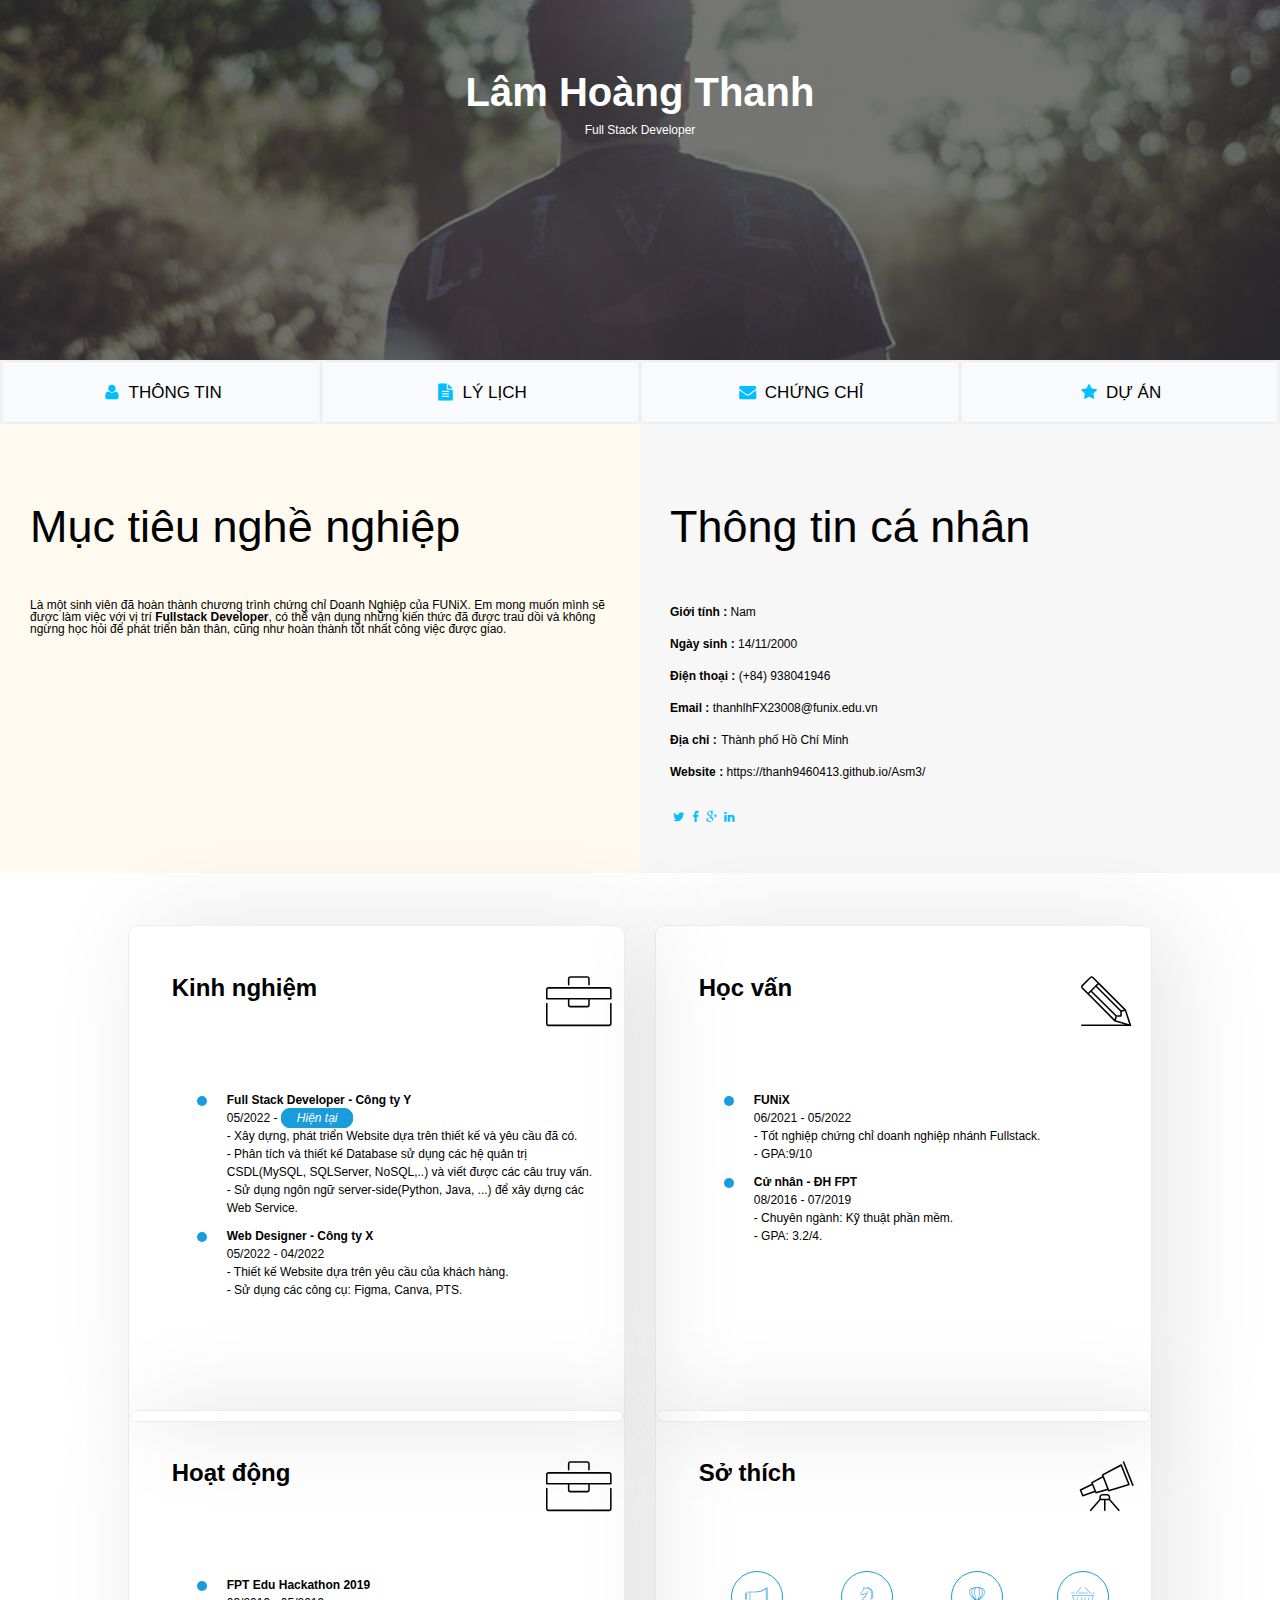
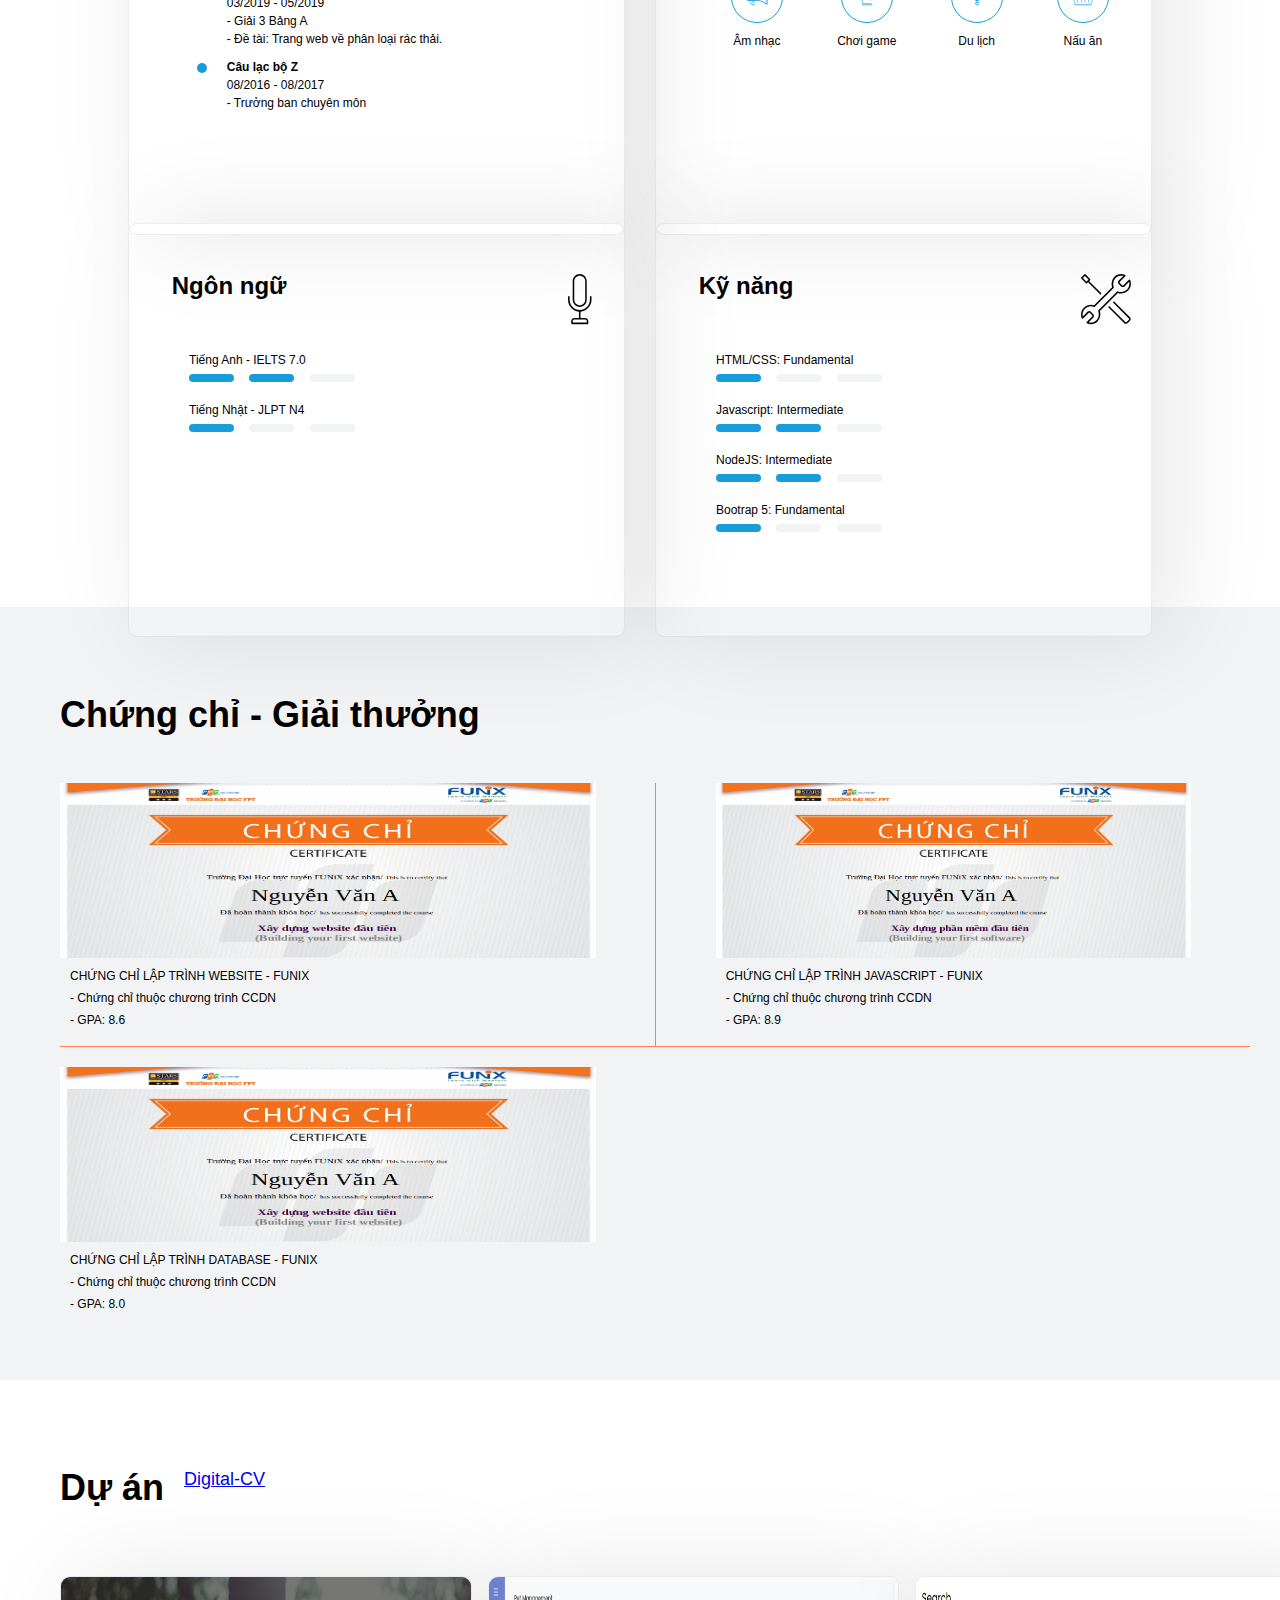
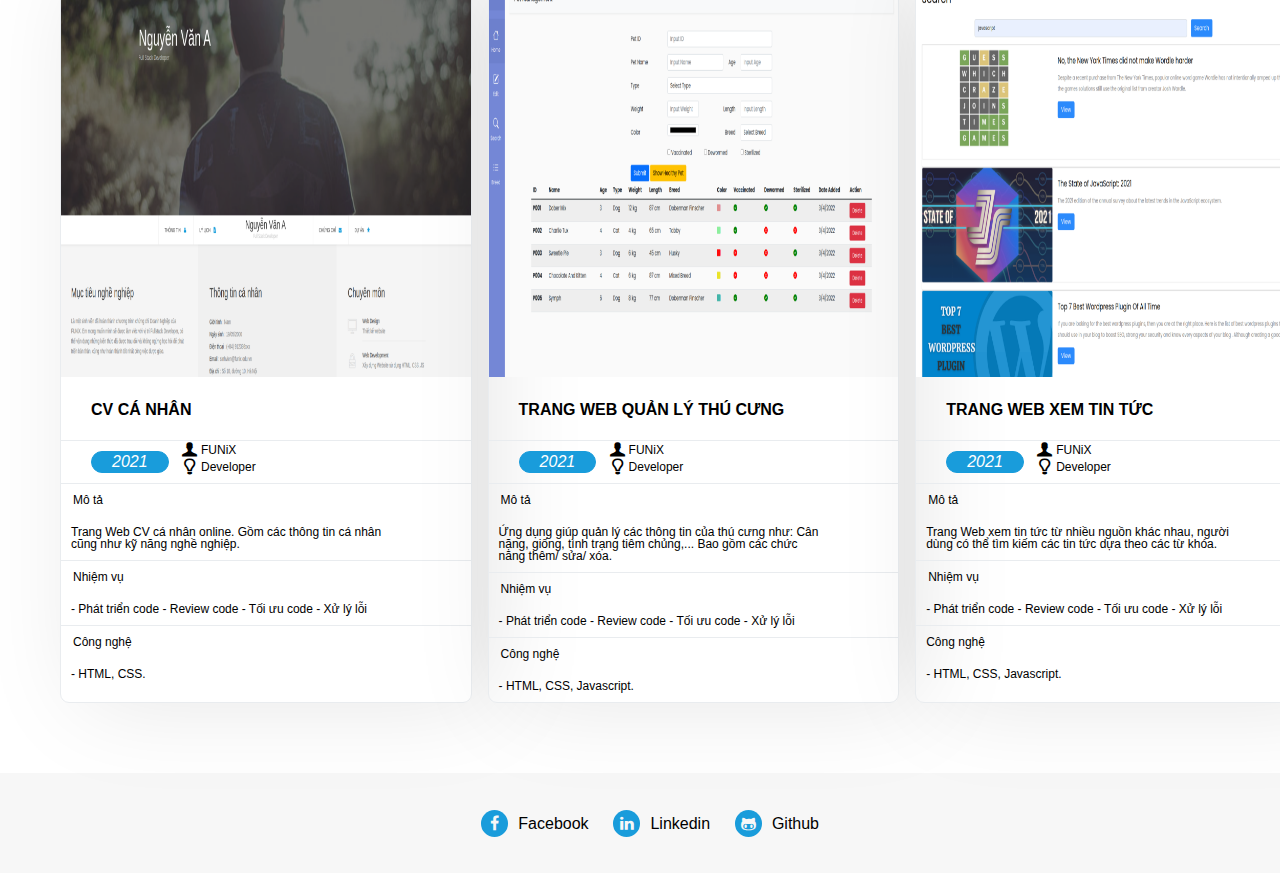
<file: index.html>
<!DOCTYPE html>
<html lang="en">
<head>
	<meta charset="UTF-8">
	<meta http-equiv="X-UA-Compatible" content="IE=edge">
	<meta name="viewport" content="width=device-width, initial-scale=1.0">
	<link rel="stylesheet" href="./css/Laptop.css">
	<link rel="stylesheet" href="./css/Tablet.css">
	<link rel="stylesheet" href="./css/Mobile.css">
	<link rel="stylesheet" href="./css/font.css">
	<title>Assignment 03</title>
	<link href="https://cdn.jsdelivr.net/npm/bootstrap@5.3.0-alpha3/dist/css/bootstrap.min.css" rel="stylesheet" integrity="sha384-KK94CHFLLe+nY2dmCWGMq91rCGa5gtU4mk92HdvYe+M/SXH301p5ILy+dN9+nJOZ" crossorigin="anonymous">
</head>
<body>
	<!-- Phần tên và hình ảnh  -->
	<div id="banner" class="p-5">
		<div class="banner">
			<h1>Lâm Hoàng Thanh</h1>
			<span class="font-s">Full Stack Developer</span>
		</div>
	</div>
	
	<!-- Thanh NavBar có chứa thông tin như thông tin,lý lịch , tên(nâng cao:hình ảnh), chứng chỉ, dự án -->
	<section class="nav-bar">
		<nav>
		  <div class="nav-link font-s">
			<a href="#about">
			  <i class="icon-user "></i>Thông tin
			</a>
		  </div>
		  <div class="nav-link font-s"><a href="#job-info"><i class="icon-doc-text-inv"></i>Lý lịch</a></div>
		  <div class="nav-link1">
			<a>
				<div class="picture-container">
					<div class="picture"></div>
				</div>
			</a>
		  </div>
		  
		  <div class="nav-link font-s"><a href="#certificate"><i class="icon-mail-alt"></i>Chứng chỉ</a></div>
		  <div class="nav-link font-s"><a href="#project"><i class="icon-star-1"></i>Dự Án</a></div>
		</nav>
	  </section>
	<!-- Phần mục tiêu nghề nghiệp và thông tin cá nhân -->
	<section class="about" id="about" class="bg-grey">
			<div id="target">
				<h1 class="section-title">Mục tiêu nghề nghiệp</h1>
				<p class="font-s" style="padding-bottom: 10px;">
					Là một sinh viên đã hoàn thành chương trình chứng chỉ Doanh
					Nghiệp của FUNiX. Em mong muốn mình sẽ được làm việc với vị
					trí <b>Fullstack Developer</b>, có thể vận dụng những kiến
					thức đã được trau dồi và không ngừng học hỏi để phát triển
					bản thân, cũng như hoàn thành tốt nhất công việc được giao.
				</p>
			</div>
			<div id="personal-info">
				<h1 class="section-title">Thông tin cá nhân</h1>
				<div class="mt-40 info">
					<span class="font-s">Giới tính :</span><a class="font-s text-decoration-none text-dark"> Nam</a><br><br>
					<span class="font-s">Ngày sinh :</span><a class="font-s text-decoration-none text-dark"> 14/11/2000</a><br><br>
					<span class="font-s">Điện thoại :</span><a class="font-s text-decoration-none text-dark"> (+84) 938041946</a><br><br>
					<span class="font-s">Email :</span><a class="font-s text-decoration-none text-dark"> thanhlhFX23008@funix.edu.vn</a><br><br>
					<span class="font-s">Địa chỉ :</span> <a class="font-s text-decoration-none text-dark">Thành phố Hồ Chí Minh</a><br><br>
					<span class="font-s">Website :</span><a class="font-s text-decoration-none text-dark"> https://thanh9460413.github.io/Asm3/</a><br><br><br>
					<a class="icon-link1">
						<i class="icon-twitter font-s"></i>
						<i class="icon-facebook font-s"></i>
						<i class="icon-gplus font-s"></i>
						<i class="icon-linkedin font-s"></i>
					</a>
				</div>
			</div>

	</section>
	<!-- Phần thông tin kinh nghiệm , học vấn, hoạt động , sở thích, ngôn ngữ, kỹ năng -->
	<section class="job-info" id="job-info">
			<div class="job-item my-4">
				<div class="job">
					<h1>Kinh nghiệm</h1>
					<i class="ic-toolbox ms-2"></i>
				</div>
				<div class="job1">
					<ul>
						<li class="congty1">
							<div class="congty">
								<div class="font-s"><b>Full Stack Developer - Công ty Y</b></div><br>
								<div class="font-s">05/2022 - <a class="ht"><span>Hiện tại</span></a></div><br>
								<div class="ms-4 font-s">- Xây dựng, phát triển Website dựa trên thiết kế và yêu cầu đã có.</div>
								<div class="ms-4 font-s">- Phân tích và thiết kế Database sử dụng các hệ quản trị CSDL(MySQL, SQLServer, NoSQL,..) và viết được các câu truy vấn.</div>
								<div class="ms-4 font-s">- Sử dụng ngôn ngữ server-side(Python, Java, ...) để xây dựng các Web Service.</div>
							</div>
						</li>
						<li class="congty1">
							<div class="congty">
								<div class="font-s"><b>Web Designer - Công ty X</b></div><br>
								<div class="font-s">05/2022 - 04/2022</div><br>
								<div class="ms-4 font-s">- Thiết kế Website dựa trên yêu cầu của khách hàng.</div><br>
								<div class="ms-4 font-s">- Sử dụng các công cụ: Figma, Canva, PTS.</div>
							</div>
						</li>
					</ul>
				</div>
			</div>
			<div class="job-item my-4">
				<div class="job">
					<h1>Học vấn</h1>
					<i class="ic-pencil"></i>
				</div>
				<div class="job1">
					<ul>
						<li class="congty1">
							<div class="congty">
								<div class="font-s"><b>FUNiX</b></div><br>
								<div class="font-s">06/2021 - 05/2022</div><br>
								<div class="ms-4 font-s">- Tốt nghiệp chứng chỉ doanh nghiệp nhánh Fullstack.</div><br>
								<div class="ms-4 font-s">- GPA:9/10</div>
							</div>
						</li>
						<li class="congty1">
							<div class="congty">
								<div class="font-s"><b>Cử nhân - ĐH FPT</b></div><br>
								<div class="font-s">08/2016 - 07/2019</div><br>
								<div class="ms-4 font-s">- Chuyên ngành: Kỹ thuật phần mềm.</div><br>
								<div class="ms-4 font-s">- GPA: 3.2/4.</div>
							</div>
						</li>
					</ul>
				</div>
			</div>
			<div class="job-item my-4">
				<div class="job">
					<h1>Hoạt động</h1>
					<i class="ic-toolbox"></i>
				</div>
				<div class="job1">
					<ul>
						<li class="congty1">
							<div class="congty">
								<div class="font-s"><b>FPT Edu Hackathon 2019</b></div><br>
								<div class="font-s">03/2019 - 05/2019</div><br>
								<div class="ms-4 font-s">- Giải 3 Bảng A</div><br>
								<div class="ms-4 font-s">- Đề tài: Trang web về phân loại rác thải.</div>
							</div>
						</li>
						<li class="congty1">
							<div class="congty">
								<div class="font-s"><b>Câu lạc bộ Z</b></div><br>
								<div class="font-s">08/2016 - 08/2017</div><br>
								<div class="ms-4 font-s">- Trưởng ban chuyên môn</div>

							</div>
						</li>
					</ul>
				</div>
			</div>
			<div class="job-item my-4">
				<div class="job">
					<h1>Sở thích</h1>
					<i class="ic-telescope"></i>
				</div>
				<div class="job1">
					<div class="st">
						<div class="st1">
							<div class="ic"><i class="ic-megaphone"></i></div><br>
							<div class="font-s">Âm nhạc</div>
						</div>
						<div class="st1">
							<div class="ic"><i class="ic-strategy"></i></div><br>
							<div class="font-s">Chơi game</div>
						</div>
						<div class="st1">
							<div class="ic"><i class="ic-hotairballoon"></i></div><br>
							<div class="font-s">Du lịch</div>
						</div>
						<div class="st1">
							<div class="ic"><i class="ic-basket"></i></div><br>
							<div class="font-s">Nấu ăn</div>
						</div>
					</div>
				</div>
			</div>
			<div class="job-item my-4" >
				<div class="job">
					<h1>Ngôn ngữ</h1>
					<i class="ic-mic"></i>
				</div>
				<div class="job3">
					<ul>
						<li class="font-s">Tiếng Anh - IELTS 7.0</li>
						<li class="line-blue">
						  <span></span>
						  <span></span>
						  <span></span>
						</li>
						<li class="font-s">Tiếng Nhật - JLPT N4</li>
						<li class="line-blue">
						  <span></span>
						  <span></span>
						  <span></span>
						</li>
					  </ul>
				</div>
			</div>
			<div class="job-item my-4" >
				<div class="job">
					<h1>Kỹ năng</h1>
					<i class="ic-tools-2"></i>
				</div>
				<div class="job3">
					<ul>
						<li class="font-s">HTML/CSS: Fundamental</li>
						<li class="line-blue-2">
						  <span></span>
						  <span></span>
						  <span></span>
						</li>
						<li class="font-s">Javascript: Intermediate</li>
						<li class="line-blue-2">
						  <span></span>
						  <span></span>
						  <span></span>
						</li>
						<li class="font-s">NodeJS: Intermediate</li>
						<li class="line-blue-2">
						  <span></span>
						  <span></span>
						  <span></span>
						</li>
						<li class="font-s">Bootrap 5: Fundamental</li>
						<li class="line-blue-2">
						  <span></span>
						  <span></span>
						  <span></span>
						</li>
					  </ul>
				</div>
			</div>
	</section>
	<!-- Phần thông tin chứng chỉ giải thưởng -->
	<section id="certificate" class="bg-grey">
		<div class="certificate">

				<div class="section-title1">
					<h1>Chứng chỉ - Giải thưởng</h1>
				</div>
				<div class="ccgt">
					<div class="item-ccgt">
						<img src="images/Cert_WEB.png" class="img-ccgt"/>
						<div class="ttccgt">
							<div class="font-s">CHỨNG CHỈ LẬP TRÌNH WEBSITE - FUNIX</div>
							<div class="font-s">- Chứng chỉ thuộc chương trình CCDN</div>
							<div class="font-s">- GPA: 8.6</div>
						</div>
					</div>
					<div class="item-ccgt">
						<img src="images/Cert_PRF.png" class="img-ccgt"/>
						<div class="ttccgt">
							<div class="font-s">CHỨNG CHỈ LẬP TRÌNH JAVASCRIPT - FUNIX</div>
							<div class="font-s">- Chứng chỉ thuộc chương trình CCDN</div>
							<div class="font-s">- GPA: 8.9</div>
						</div>
					</div>
					<div class="item-ccgt">
						<img src="images/Cert_DBI.png" class="img-ccgt"/>
						<div class="ttccgt">
							<div class="font-s">CHỨNG CHỈ LẬP TRÌNH DATABASE - FUNIX</div>
							<div class="font-s">- Chứng chỉ thuộc chương trình CCDN</div>
							<div class="font-s">- GPA: 8.0</div>
						</div>
					</div>
				</div>
		</div>

	</section>
	<!-- Phần thông tin dự án -->
	<section id="project">
		<div class="project-main">

				<div class="section-title1">
					<h1>Dự án</h1>
					<a href="digital-cv.html" target="_blank" class="btn btn-primary mt-2 text-white"> 
						Digital-CV
					</a>
				</div>
				<div class="pro">
					<div class="pro-item" style="margin-top: 20px; margin-bottom:20px;">
						<div class="pro1">
							<img src="images/project_1.png"/>
						</div>
						<div class="pro-title">CV CÁ NHÂN</div>
						<div class="da-FuDev">
							<div class="pro-year">2021</div>
							<div class="da-FuDev1">
								<div class="ic-funix">
									<i class="icon-user-1"></i>
									<div class="font-s ps-2">FUNiX</div>
								</div>
								<div class="ic-funix">
									<i class="icon-lamp"></i>
									<div class="font-s ps-2">Developer</div>
								</div>
							</div>
						</div>
						<div style="border-bottom: 1px solid #e9ecef;"></div>
						<div class="d-flex w-100">
							<div class="font-s" style="width: 20%; padding: 10px 12px;">Mô tả</div>
							<div class="font-s" style="width: 80%; padding: 10px;" >Trang Web CV cá nhân online. Gồm các thông tin cá nhân cũng như kỹ năng nghề nghiệp.</div>
						</div>
						<div style="border-bottom: 1px solid #e9ecef;"></div>
						<div class="d-flex w-100">
							<div class="font-s" style="width: 20%; padding: 10px 12px;">Nhiệm vụ</div>
							<div class="font-s" style="width: 80%; padding: 10px;" >- Phát triển code - Review code - Tối ưu code - Xử lý lỗi</div>
						</div>
						<div style="border-bottom: 1px solid #e9ecef;"></div>
						<div class="d-flex w-100">
							<div class="font-s" style="width: 20%; padding: 10px 12px;">Công nghệ</div>
							<div class="font-s" style="width: 80%; padding: 10px;" >- HTML, CSS.</div>
						</div>
					</div>
					<div class="pro-item" style="margin-top: 20px; margin-bottom:20px;">
						<div class="pro1">
							<img src="images/project_2.png"/>
						</div>
						<div class="pro-title">TRANG WEB QUẢN LÝ THÚ CƯNG</div>
						<div class="da-FuDev">
							<div class="pro-year">2021</div>
							<div class="da-FuDev1">
										<div class="ic-funix" >
											<i class="icon-user-1"></i>
											<div class="font-s ps-2">FUNiX</div>
										</div>
										<div class="ic-funix">
											<i class="icon-lamp"></i>
											<div class="font-s ps-2">Developer</div>
										</div>
							</div>
						</div>
						<div style="border-bottom: 1px solid #e9ecef;"></div>
						<div class="d-flex w-100">
							<div class="font-s" style="width: 20%; padding: 10px 12px;">Mô tả</div>
							<div class="font-s" style="width: 80%; padding: 10px;" >Ứng dụng giúp quản lý các thông tin của thú cưng như: Cân nặng, giống, tình trạng tiêm chủng,... Bao gồm các chức năng thêm/ sửa/ xóa.</div>
						</div>
						<div style="border-bottom: 1px solid #e9ecef;"></div>
						<div class="d-flex w-100">
							<div class="font-s" style="width: 20%; padding: 10px 12px;">Nhiệm vụ</div>
							<div class="font-s" style="width: 80%; padding: 10px;" >- Phát triển code - Review code - Tối ưu code - Xử lý lỗi</div>
						</div>
						<div style="border-bottom: 1px solid #e9ecef;"></div>
						<div class="d-flex w-100">
							<div class="font-s" style="width: 20%; padding: 10px 12px;">Công nghệ</div>
							<div class="font-s" style="width: 80%; padding: 10px;" >- HTML, CSS, Javascript.</div>
						</div>
					</div>
					<div class="pro-item" style="margin-top: 20px; margin-bottom:20px;">
						<div class="pro1">
							<img src="images/project_3.png"/>
						</div>
						<div class="pro-title">TRANG WEB XEM TIN TỨC</div>
						<div class="da-FuDev">
							<div class="pro-year">2021</div>
							<div class="da-FuDev1">
								<div class="ic-funix" >
								<i class="icon-user-1"></i>
								<div class="font-s ps-2">FUNiX</div>
								</div>
								<div class="ic-funix">
									<i class="icon-lamp"></i>
									<div class="font-s ps-2" >Developer</div>
								</div>
							</div>
							
						</div>
						<div style="border-bottom: 1px solid #e9ecef;"></div>
						<div class="d-flex w-100">
							<div class="font-s" style="width: 20%; padding: 10px 12px;">Mô tả</div>
							<div class="font-s" style="width: 80%; padding: 10px;" >Trang Web xem tin tức từ nhiều nguồn khác nhau, người dùng có thể tìm kiếm các tin tức dựa theo các từ khóa.</div>
						</div>
						<div style="border-bottom: 1px solid #e9ecef;"></div>
						<div class="d-flex w-100">
							<div class="font-s" style="width: 20%; padding: 10px 12px;">Nhiệm vụ</div>
							<div class="font-s" style="width: 80%; padding: 10px;" >- Phát triển code - Review code - Tối ưu code - Xử lý lỗi</div>
						</div>
						<div style="border-bottom: 1px solid #e9ecef;"></div>
						<div class="d-flex w-100">
							<div class="font-s" style="width: 20%; padding: 10px;">Công nghệ</div>
							<div class="font-s" style="width: 80%; padding: 10px;" >- HTML, CSS, Javascript.</div>
						</div>
					</div>
				</div>
			</div>
			

	</section>
	<!-- Footer -->
	<section id="footer" class="bg-grey">
		<div class="container6">
			<div class="footer1">
				<a><i class="icon-facebook"></i>Facebook</a>
				<a><i class="icon-linkedin"></i>Linkedin</a>
				<a><i class="icon-github"></i>Github</a>
			</div>
		</div>
	</section>
	<script src="https://cdn.jsdelivr.net/npm/bootstrap@5.3.0-alpha3/dist/js/bootstrap.bundle.min.js" integrity="sha384-ENjdO4Dr2bkBIFxQpeoTz1HIcje39Wm4jDKdf19U8gI4ddQ3GYNS7NTKfAdVQSZe" crossorigin="anonymous"></script>
</body>
</html>
</file>
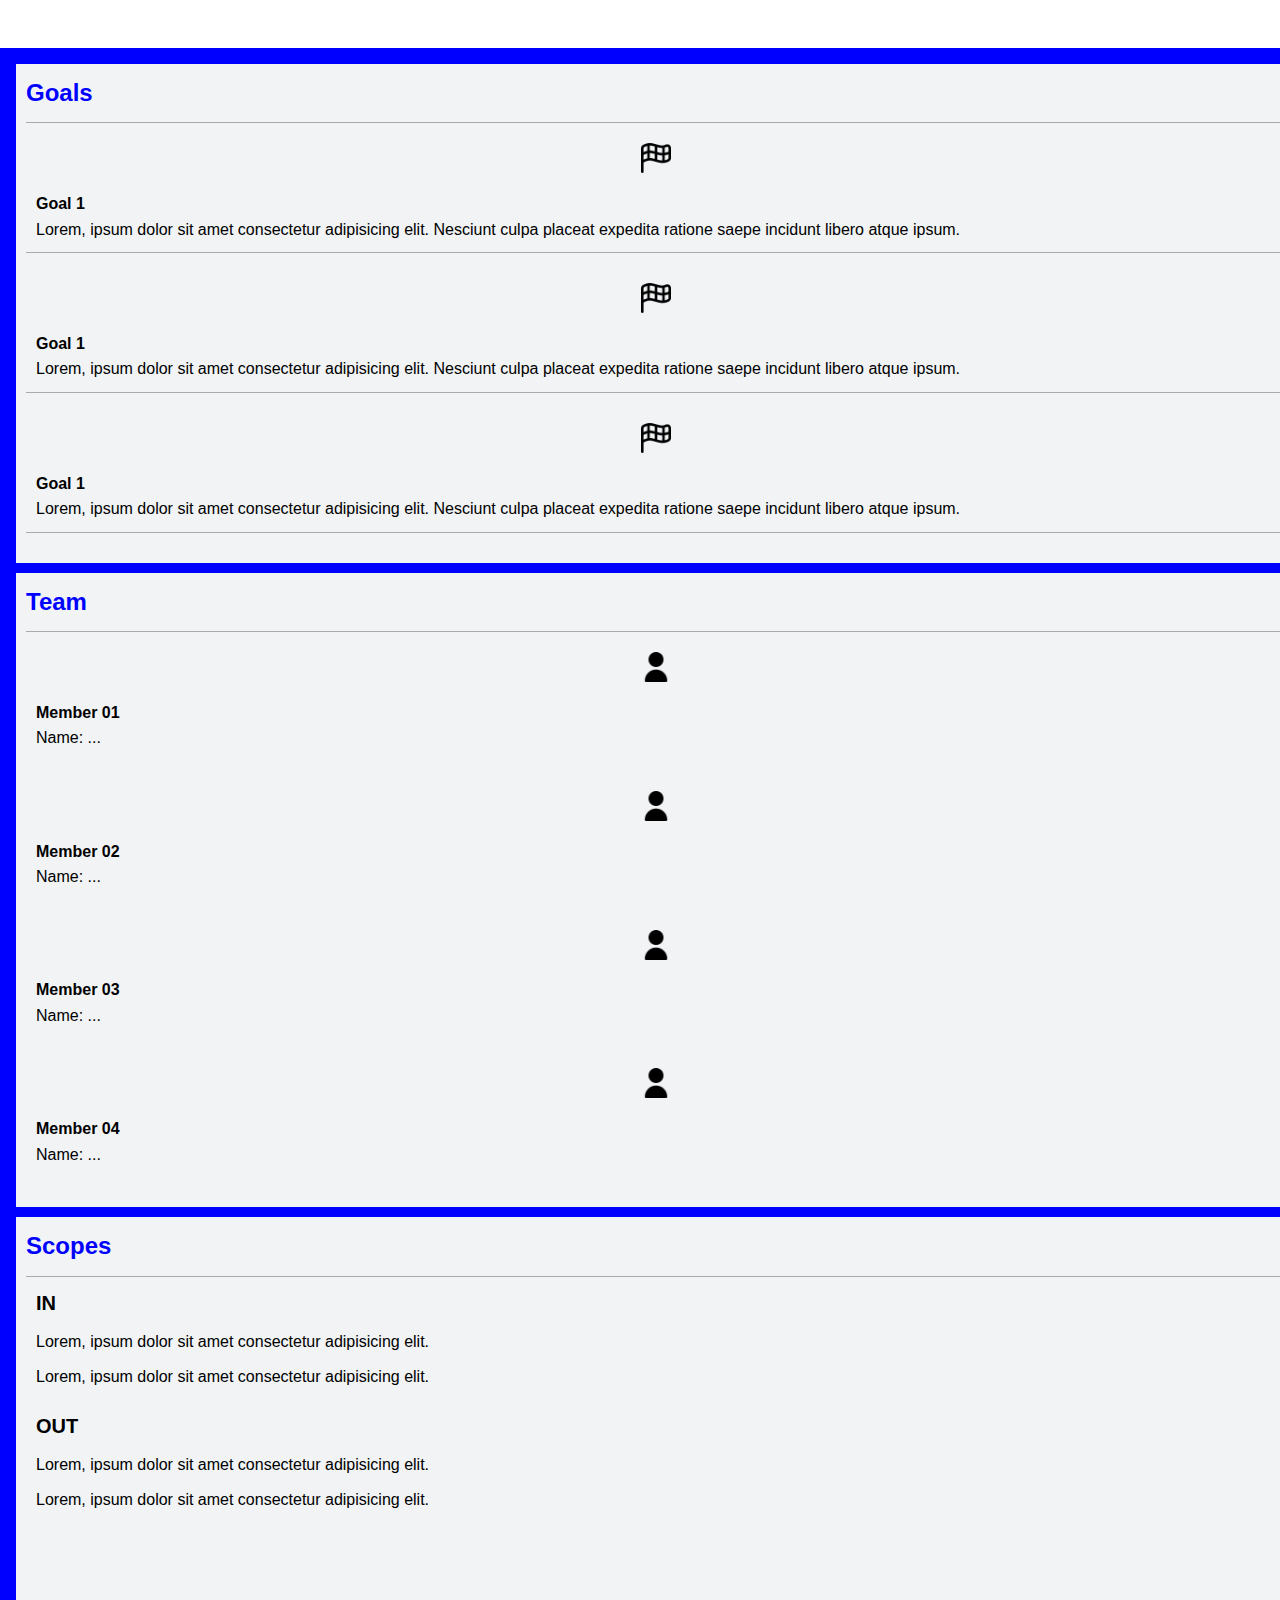
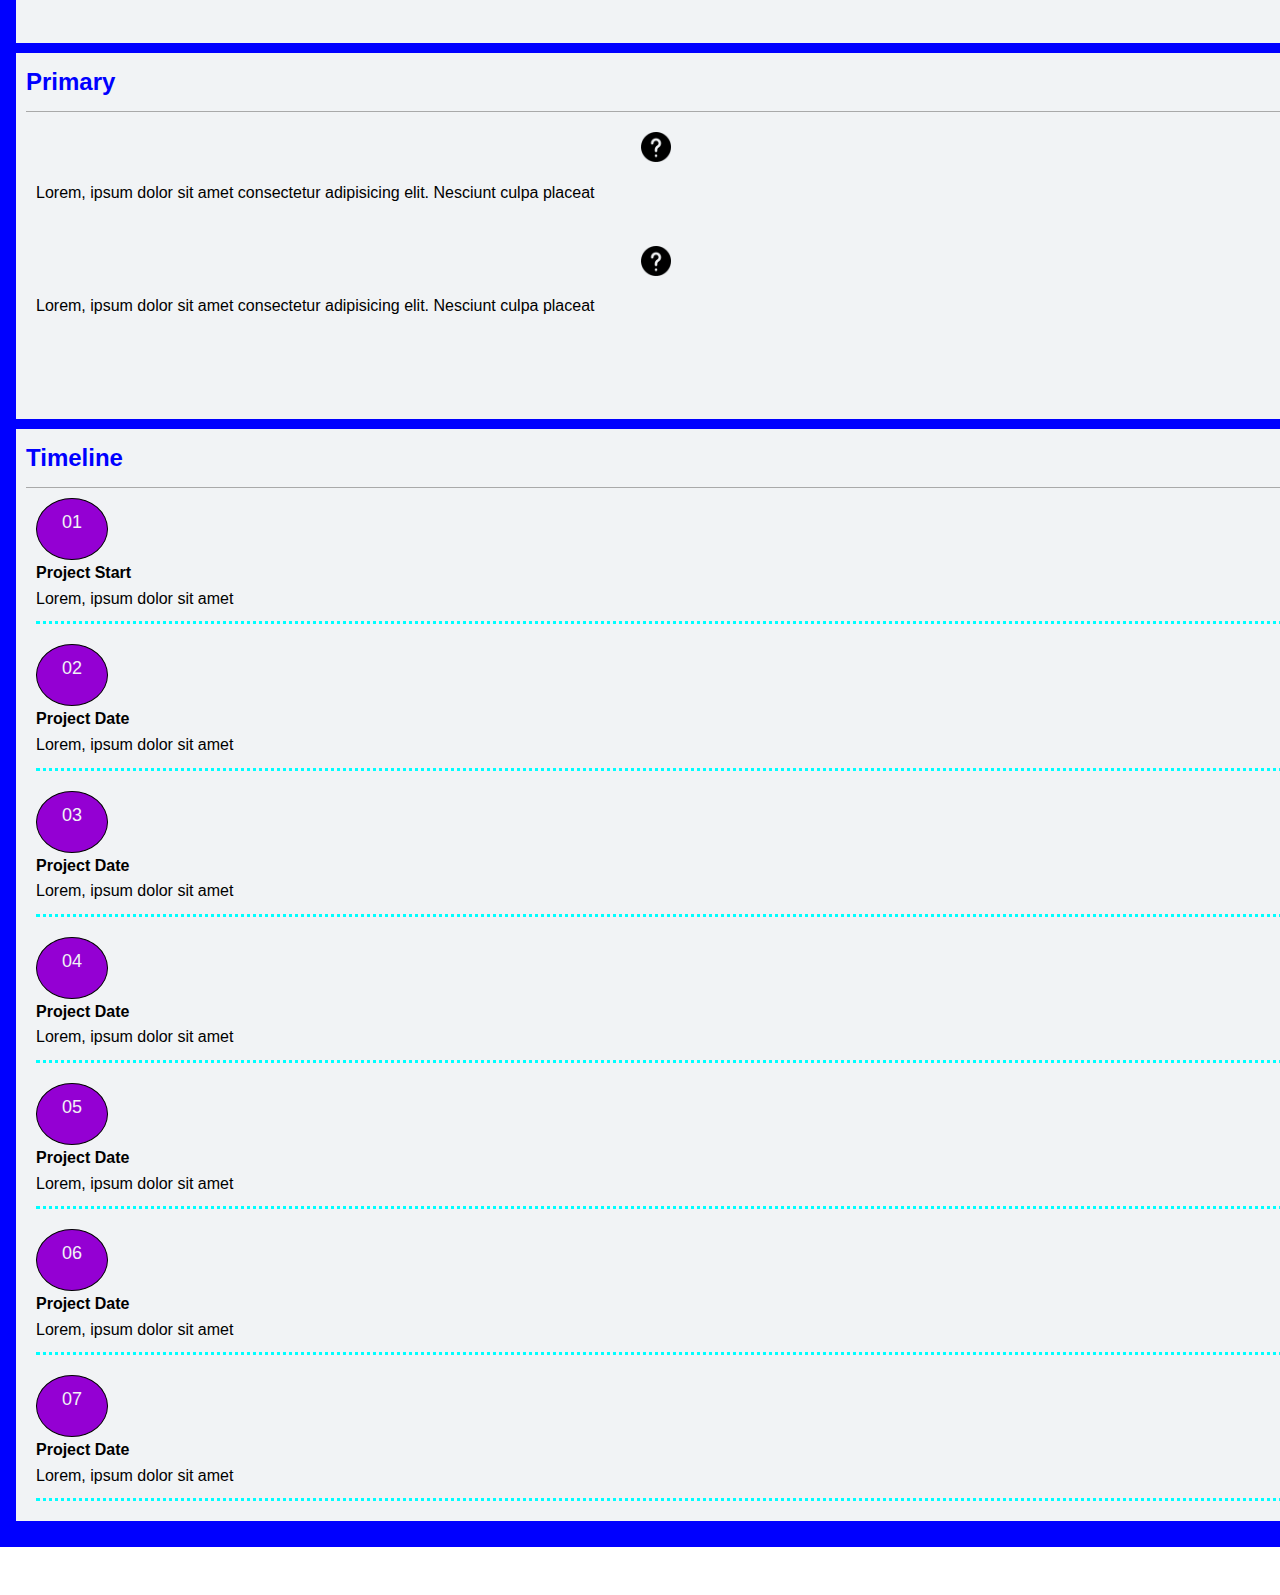
<file: digital-cv.html>
<!DOCTYPE html>
<html lang="en">
<head>
    <meta charset="UTF-8">
    <meta http-equiv="X-UA-Compatible" content="IE=edge">
    <meta name="viewport" content="width=device-width, initial-scale=1.0">
    <link rel="stylesheet" href="./css/digital-cv-Laptop.css">
    <link rel="stylesheet" href="./css/digital-cv-Tablet.css">
    <link rel="stylesheet" href="./css/digital-cv-Mobile.css">
    <title>Project Chapter</title>
    <link href="https://cdn.jsdelivr.net/npm/bootstrap@5.3.0-alpha3/dist/css/bootstrap.min.css" rel="stylesheet" integrity="sha384-KK94CHFLLe+nY2dmCWGMq91rCGa5gtU4mk92HdvYe+M/SXH301p5ILy+dN9+nJOZ" crossorigin="anonymous">
</head>
<body>
    <div class="container bg-primary">
        <!-- Goals -->
        <div class="bg">
            <h2>Goals</h2>
            <div>
                <div class="itemGoal">
                    <div class="imgItem"><img src="images/flag-checkered.png" alt="" width="30px" height="30px"></div>
                    <div class="d-block ms-3">
                        <div><b>Goal 1</b></div>
                        <div>Lorem, ipsum dolor sit amet consectetur adipisicing elit. Nesciunt culpa placeat expedita ratione saepe incidunt libero atque ipsum.</div>
                    </div>
                </div>
                <div class="itemGoal">
                    <div class="imgItem"><img src="images/flag-checkered.png" alt="" width="30px" height="30px"></div>
                    <div class="d-block ms-3">
                        <div><b>Goal 1</b></div>
                        <div>Lorem, ipsum dolor sit amet consectetur adipisicing elit. Nesciunt culpa placeat expedita ratione saepe incidunt libero atque ipsum.</div>
                    </div>
                </div>
                <div class="itemGoal">
                    <div class="imgItem"><img src="images/flag-checkered.png" alt="" width="30px" height="30px"></div>
                    <div class="d-block ms-3 itemGoal1">
                        <div><b>Goal 1</b></div>
                        <div>Lorem, ipsum dolor sit amet consectetur adipisicing elit. Nesciunt culpa placeat expedita ratione saepe incidunt libero atque ipsum.</div>
                    </div>
                </div>
                <div class="itemGoal">
                </div>
                
            </div>
        </div>
        <div  class="bg">
            <h2>Team</h2>
            <div>
                <div class="itemTeam">
                    <div class="imgItem"><img src="images/user.png" alt="" width="30px" height="30px"></div>
                    <div class="d-block ms-3">
                        <div><b>Member 01</b></div>
                        <div>Name: ...</div>
                    </div>
                </div>
                <div class="itemTeam">
                    <div class="imgItem"><img src="images/user.png" alt="" width="30px" height="30px"></div>
                    <div class="d-block ms-3">
                        <div><b>Member 02</b></div>
                        <div>Name: ...</div>
                    </div>
                </div>
                <div class="itemTeam">
                    <div class="imgItem"><img src="images/user.png" alt="" width="30px" height="30px"></div>
                    <div class="d-block ms-3">
                        <div><b>Member 03</b></div>
                        <div>Name: ...</div>
                    </div>
                </div>
                <div class="itemTeam">
                    <div class="imgItem"><img src="images/user.png" alt="" width="30px" height="30px"></div>
                    <div class="d-block ms-3">
                        <div><b>Member 04</b></div>
                        <div>Name: ...</div>
                    </div>
                </div>
                <div class="itemTeam">
                    
                </div>
            </div>
        </div>
        
        <div class="bg">
            <h2>Scopes</h2>
            
            <div class="Scopes" style="padding: 10px; margin: 10px; border-top: 1px solid darkgray;">
                <div class="d-block itemScopes">
                    <div class="ms-3"><b>IN</b></div>
                    <div class="d-block ms-3">
                        <div>Lorem, ipsum dolor sit amet consectetur adipisicing elit.</div>
                        <div>Lorem, ipsum dolor sit amet consectetur adipisicing elit.</div>
                    </div>
                </div>
                <div class="d-block itemScopes">
                    <div class="ms-3"><b>OUT</b></div>
                    <div class="d-block ms-3">
                        <div>Lorem, ipsum dolor sit amet consectetur adipisicing elit.</div>
                        <div>Lorem, ipsum dolor sit amet consectetur adipisicing elit.</div>
                    </div>
                </div>
            </div>
        </div>
        <div class="bg">
            <h2>Primary</h2>
            <div>
                <div class="itemPrimary">
                    <div class="imgItem"><img src="images/interrogation.png" alt="" width="30px" height="30px"></div>
                    <div class="d-block ms-3">
                        <div>Lorem, ipsum dolor sit amet consectetur adipisicing elit. Nesciunt culpa placeat</div>
                    </div>
                </div>
                <div class="itemPrimary">
                    <div class="imgItem"><img src="images/interrogation.png" alt="" width="30px" height="30px"></div>
                    <div class="d-block ms-3">
                        <div>Lorem, ipsum dolor sit amet consectetur adipisicing elit. Nesciunt culpa placeat</div>
                    </div>
                </div>
            </div>
        </div>
        <div class="bg">
            <h2>Timeline</h2>
            <div>
                <div class="itemTimeline">
                        <div class="count"><div class="count1">01</div></div>
                        <div class="d-block projstart">
                            <div><b>Project Start</b></div>
                            <div>Lorem, ipsum dolor sit amet</div>
                        </div>
                </div>
                <div class="itemTimeline">
                    <div class="count"><div class="count1">02</div></div>
                    <div class="d-block projstart">
                        <div><b>Project Date</b></div>
                        <div>Lorem, ipsum dolor sit amet</div>
                    </div>
                </div>
                <div class="itemTimeline">
                    <div class="count"><div class="count1">03</div></div>
                    <div class="d-block projstart">
                        <div><b>Project Date</b></div>
                        <div>Lorem, ipsum dolor sit amet</div>
                    </div>
                </div>
                <div class="itemTimeline">
                    <div class="count"><div class="count1">04</div></div>
                    <div class="d-block projstart">
                        <div><b>Project Date</b></div>
                        <div>Lorem, ipsum dolor sit amet</div>
                    </div>
                </div>
                <div class="itemTimeline">
                    <div class="count"><div class="count1">05</div></div>
                    <div class="d-block projstart">
                        <div><b>Project Date</b></div>
                        <div>Lorem, ipsum dolor sit amet</div>
                    </div>
                </div>
                <div class="itemTimeline">
                    <div class="count"><div class="count1">06</div></div>
                    <div class="d-block projstart">
                        <div><b>Project Date</b></div>
                        <div>Lorem, ipsum dolor sit amet</div>
                    </div>
                </div>
                <div class="itemTimeline">
                    <div class="count"><div class="count1">07</div></div>
                    <div class="d-block projstart">
                        <div><b>Project Date</b></div>
                        <div>Lorem, ipsum dolor sit amet</div>
                    </div>
                </div>
                <div class="itemTimeline">
                   
                </div>
            </div>
        </div>
    </div>
    
    <script src="https://cdn.jsdelivr.net/npm/bootstrap@5.3.0-alpha3/dist/js/bootstrap.bundle.min.js" integrity="sha384-ENjdO4Dr2bkBIFxQpeoTz1HIcje39Wm4jDKdf19U8gI4ddQ3GYNS7NTKfAdVQSZe" crossorigin="anonymous"></script>
</body>
</html>
</file>
<file: css/Laptop.css>
* {
    margin: 0px;
}
.font-s{
  font-size: 24px;
}
html{
  font-family: "Rubik" ,sans-serif;
  height: 100%;
  width: 100%;
  font-weight: 400;
  font-size: 1rem;
}
.bg-grey {
    background: #f7f7f7;
}

section > .container{
    width: 1170px;
    margin: auto;
    display: block;
    padding: 30px 50px;
}

#nav-bar {
    text-align: center;
}
/* Phần tên và hình ảnh */
#banner{
    height: 40vh;
    position: relative;
    text-align: center;
    background-image: linear-gradient(rgba(34,34,34,0.6),rgba(34,34,34,0.6)),url(../images/banner.jpg);
    background-size: cover;
}
.banner{
  position: absolute;
  top: 20%;
  left: 50%;
  transform: translate(-50%, 0);
  color: white;
  font-size: 26px;
  text-align: center;
}
.banner h1{
  font-size: 45px;
}
/* Thanh NavBar có chứa thông tin như thông tin,lý lịch , tên(nâng cao:hình ảnh), chứng chỉ, dự án */

  nav {
    display: flex;
    justify-content: center;
    align-items: center;
    border: 1px solid rgba(194, 191, 191, 0.222);
  }
  .nav-link:hover{
    background-color: cadetblue;
  }
  .nav-link{
    width: 100%;
    height: 60px;
    background-color: #f1f3f569;
    display: flex;
    justify-content: center;
    align-items: center;
    border: 1px solid rgba(194, 191, 191, 0.222);
    cursor: pointer;
  }
  .nav-link1{
    width: 100px;
    height: 60px;
    background-color: #f1f3f569;
    display: flex;
    justify-content: center;
    align-items: center;
    border: 1px solid rgba(194, 191, 191, 0.222);
    cursor: pointer;
  }
  .nav-link a {
    display: flex;
    align-items: center;
    height: 60px;
    justify-content: center;
    text-decoration: none;
    color: black;
    font-size: 17px;
    width: 100%;
    text-transform: uppercase;
    border-left: 2px solid #f7f7f7;
    border-right: 2px solid #f7f7f7;
    padding: 8px 32px;
  }
  
  .nav-link a i {
    display: inline-block;
    vertical-align: middle;
    color: deepskyblue;
    padding-right: 5px;
  }
  .nav-link a span {
    display: block;
    
    line-height: 1;
    padding-top: 4px;
  }
  .picture-container {
    position: relative;
    width: 215px; /* Kích thước container lớn hơn kích thước của .picture */
    height: 215px;
    border: 5px solid white; /* Viền màu trắng */
    border-radius: 50%;
    background-color: white;
    display: flex;
    justify-content: center;
    align-items: center;
  }
  
  .picture {
    position: absolute;
    background-image: url(../images/Ảnh\ cá\ nhân.jpg);
    width: 200px;
    height: 200px;
    background-size: cover;
    background-position: center;
    border-radius: 50%;
    transform: translate(0, 0);
}
  /* Mục tiêu nghề nghiệp - Thông tin cá nhân */
  .about{
    background: #f7f7f7;
    display: grid;
    grid-template-columns: 50% 50%;
    grid-template-rows: auto;
  }
  #target,
  #personal-info {
    padding: 80px 30px 30px 30px;
  }
  .section-title{
    padding-bottom: 50px;
    font-size: 45px;
    font-weight: 100;
  }
  #target{
    background-color: floralwhite;
  }
  .icon-link1{
    display: flex;
    color: deepskyblue;
  }
  .icon-twitter,
  .icon-facebook,
  .icon-gplus,
  .icon-linkedin{
    cursor: pointer;
  }
  .mt-40 {
    display: block;
    line-height: 1;
    padding-top: 4px;
  }
  .mt-40 span{
    font-weight: bold;
  }
  .info a{
    padding-bottom: 20px;
  }
  /* Kinh nghiệm - Học vấn - Hoạt động - Sở thích - Ngôn ngữ - Kỹ năng*/
  .job-info{
    width: 80%;
    margin: 2em auto;
    justify-content: center;
    display: grid;
    grid-template-columns: repeat(3, 1fr);
    grid-template-rows: repeat(2, 1fr);
    padding: 30px auto;
    gap: 30px;
  }
  .job-item{
    font-size: 12px;
    
    margin-top: 20px;
    border: 1px solid #adb5bd3d;
    padding: 20px;
    box-shadow: 20px 0 100px rgba(0, 0, 0, 0.1);
    border-radius: 9px;
    height: 100%;
  }
  .job{
    display: flex;
    justify-content: space-between;
    padding: 30px 0px 30px 5%;
  }
  .job i{
    width: 50px;
    height: 50px;
    font-size: 50px; /* Đảm bảo icon điền vào toàn bộ không gian */
    display: flex;
    align-items: center;
    justify-content: center;
  }
  .job1{
    display: block;
    padding: 30px 0px 30px 5%;
  }
  .job1 ul {
    list-style: none;
    padding-left: 0;
  }
  
  .job1 li::before {
    content: "";
    display: inline-block;
    position: absolute;
    width: 10px;
    height: 10px;
    background-color: #199cdb;
    margin-right: 5px;
    margin-top: 5px;
    border-radius: 50%;
    vertical-align: middle;
  }
  .job1 li {
    display: flex;
    margin-top: 5px      ;
    margin-bottom: 10px;
    padding-left: 25px;
  }
  .job1 li.congty1::before {
    width: 10px;
    height: 10px;
  }
  
  .job1 li.clb::before {
    width: 10px;
    height: 10px;
  }
  .job1 li div {
    padding-left: 15px;
  }

  .congty1{
    display: block;
    line-height: 1.5;
  }
  .job1 li div {
    display: inline-block;
    padding-left: 15px;

  }
  .job1 li a{
    padding-left: 15px;
  }
  .ht{
    border:1px solid #199cdb;
    border-radius: 9px;
    background-color: #199cdb;
    color: white;
    padding: 2px 15px 2px 15px;
    justify-content: center;
    text-align: center;
    align-items: center;
    text-decoration: none;
    font-weight: 400;
    font-style: italic;
  }
  .st {
    display: flex;
    justify-content: space-around;
  }
  
  .st1 {
    display: flex;
    flex-direction: column;
    align-items: center;
    text-align: center;
    padding-left: 10px;
  }
  
  .ic {
    border: 1px solid #199cdb;
    border-radius: 50%;
    background-color: #fff;
    color: #199cdb;
    width: 65px;
    height: 65px;
    margin: 0 auto;
  }
  .ic-megaphone,
  .ic-strategy,
  .ic-hotairballoon,
  .ic-basket{
    font-size: 24px;
    padding-top: 10px;
  }
  .ic i {
    padding-top: 15px;
    
  }
  .job3 li{
    list-style: none;
  }
  /* tạo thanh đo trình độ Ngôn ngữ*/
  .line-blue > span {
    background-color: #199cdb;
    display: inline-block;
    width: 45px;
    height: 8px;
    border-radius: 9px;
    margin: 8px 12px 20px auto;
  }
  
  /* cài màu cho từng loại trình độ */
  .line-blue:nth-child(2) > span:last-child {
    background-color: #f1f3f5;
  }
  .line-blue:last-child > span:nth-child(2),
  .line-blue:last-child > span:last-child {
    background-color: #f1f3f5;
  }
/* tạo thanh đo trình độ Kỹ năng*/
.line-blue-2 > span {
  background-color: #199cdb;
  display: inline-block;
  width: 45px;
  height: 8px;
  border-radius: 9px;
  margin: 8px 12px 20px auto;
}

/* cài màu cho từng loại trình độ */
.line-blue-2:nth-child(4) > span:last-child {
  background-color: #f1f3f5;
}
.line-blue-2:nth-child(6) > span:last-child {
  background-color: #f1f3f5;
}
.line-blue-2:nth-child(2) > span:last-child,
.line-blue-2:nth-child(2) > span:nth-child(2) {
  background-color: #f1f3f5;
}
.line-blue-2:nth-child(8) > span:last-child,
.line-blue-2:nth-child(8) > span:nth-child(2) {
  background-color: #f1f3f5;
}

  /* Chứng chỉ - Phần thưởng */
  #certificate {
    width: 100%;
    padding-left: 60px;
    padding-bottom: 40px;
    padding-top: 40px;
    justify-content: center;

    max-width: 100%;
    display: block;
    padding-bottom: 50px;
    margin: 0 auto; /* Căn giữa theo chiều ngang */
 }
  .certificate{
    display: block;
    justify-content: center;
  }
  .section-title1{
    padding: 50px 0 50px 0;
    font-weight: 100;
    font-size: 18px;
  }
  .ccgt {
    display: grid;
    grid-template-columns: repeat(2, 1fr);
    justify-content: center;
    width: 97.5%;
  }
  
  .item-ccgt {
    font-size: 15px;
    border-bottom: 1px solid coral;
    display: flex;
  }
  .item-ccgt:nth-child(1) {
    border-top: none;
    padding-bottom: 20px;

  }
  .item-ccgt:nth-child(2) {
    border-top: none;
    padding-bottom: 20px;
    border-left: 1px solid coral; 
    padding-left: 10%;
  }
  .item-ccgt:nth-child(3) {
    border:none;
    padding-bottom: 20px;
    padding-top: 20px;
  }
  .ttccgt{
    display: block;
    padding-left: 10px;
  }
  .ttccgt div{
    padding-top: 10px;

  }
  .img-ccgt{
    width: 500px;
    height: 250px;
  }
  .img-ccgt1{
    border-left: 1px solid coral; 
    padding-left:20px;
    width: 500px;
    height: 250px;
  }
  /* Dự án */
  #project{
    width: 100%;
    padding-left: 60px;
    padding-bottom: 40px;
    padding-top: 40px;
    justify-content: center;
    align-items: center;
    max-width: 100%;
    display: block;
    padding-bottom: 50px;
    margin: 0 auto; /* Căn giữa theo chiều ngang */
  }
  .project-main{
    display: block;
    justify-content: center;
  }
  .section-title1{
    display: flex;
  }
  .pro{
    display: flex;
    gap: 1em;
    max-width: 100%;
  }
  .pro-item{
    width: 32%;
    box-shadow: 20px 0 100px rgba(0, 0, 0, 0.1);
    border: 1px solid #e9ecef;
    border-radius: 9px;
  }
  .pro-item .pro1 img{
    width: 100%;
    height: 400px;
    border-top-left-radius: 9px;
    border-top-right-radius: 9px;
  }
  .pro-title{
    display: flex;
    align-items: center;
    font-weight: 600;
    padding-left: 30px;
    height: 60px;
    border-bottom: 1px solid #e9ecef;
  }
  .pro-year{
    border:1px solid #199cdb;
    border-radius: 15px;
    margin: 10px 25px 10px 30px;
    background-color: #199cdb;
    color: white;
    padding: 2px 20px 2px 20px;
    justify-content: center;
    text-align: center;
    align-items: center;
    font-weight: lighter;
    font-style: italic;
  }
  .ic-funix{
    margin-left: 30px;
    display: flex;
    justify-content: center;
    text-align: center;
    align-items: center;
  }
  .da-FuDev{
    width: 100%;
    display: flex;
  }
  .da-FuDev1{
    display: flex;
    justify-content: center;
  }
  .section-title1{
    text-align: center;
  }
  .section-title1 a{
    margin-left: 20px;
  }
  /* Footer */
  #footer {
    height: 100px;
  }
  .container6 {
    display: flex;
    align-items: center;
    justify-content: center;
    height: 100%;
  }
  .footer1 i{
    padding: 5px 2.5px 5px 2.5px;
    border-radius: 50%;
    background-color: #199cdb;
    color: #f7f7f7;
    margin: 0 10px 0 20px;
  }
</file>
<file: css/Tablet.css>
@media screen and (min-width: 600px) and (max-width: 1500px) {
  
    body {
      line-height: 1;
    }
    .font-s{
      font-size: 12px;
    }
    header {
      height: 60vh;
    }
  
    .banner {
      width: 100%;
    }
    /* Banner */
    .banner h1 {
      font-size: 40px;
    }
    /* Navbar */
    .nav-link1{
        display: none;
    }
    /* Kinh nghiệm - Học vấn - Hoạt động - Sở thích - Ngôn ngữ - Kỹ năng */
    .job-info{
      width: 80%;
      display: grid;
      grid-template-columns: 1fr 1fr;
      grid-template-rows: 1fr auto;
      height: fit-content;
      padding: auto;
      gap: 30px;
    }
    .ic {
      border: 1px solid #199cdb;
      border-radius: 50%;
      background-color: #fff;
      color: #199cdb;
      width: 50px;
      height: 50px;
      margin: 0 auto;
    }
    .ic-megaphone,
    .ic-strategy,
    .ic-hotairballoon,
    .ic-basket{
      font-size: 18px;
      padding-top: 10px;
    }
     /* Chứng chỉ - Phần thưởng */
  #certificate {
    background-color: #f1f3f5;
    width: 100%;
    padding-top: 40px;
    padding-left: 60px;
    padding-bottom: 40px;
    padding-top: 40px;
    justify-content: center;
    align-items: center;
    max-width: 100%;
    display: block;
    padding-bottom: 50px;
    margin: 0 auto; /* Căn giữa theo chiều ngang */
  }
  .certificate{
    width: 100%;
  }
  .section-title1{
    padding: 50px 0 50px 0;
    font-weight: 100;
    font-size: 18px;
  }
  .ccgt {
    display: grid;
    width: 93%;


  }
  
  .item-ccgt {
    font-size: 10px;
    
    display: block;
  }
  
  .ttccgt{
    display: block;
  }
  .ttccgt div{
    padding-top: 10px;
  }
  .img-ccgt{
    width: 100%;
    height: 175px;
  }
  .item-ccgt:nth-child(1) {

    padding-right: 10%;
  }
  .item-ccgt:nth-child(2) {
    border-left: 1px solid coral;
    padding-left: 10%;
    padding-right: 10%;
  }
  .item-ccgt:nth-child(3) {
    padding-right: 10%;
  }
  .img-ccgt1{
    border-left: 1px solid coral; 
    font-size: 10px;
    width: 350px;
    padding-right: 10%;
    height: 175px;
  }
  /* Dự án */
  #project{
    width: 100%;
    padding-left: 60px;
    padding-bottom: 40px;
    padding-top: 40px;
    justify-content: center;
    align-items: center;
    max-width: 100%;
    display: block;
    padding-bottom: 50px;
    margin: 0 auto; /* Căn giữa theo chiều ngang */
  }
  .pro-year{
    border:1px solid #199cdb;
    border-radius: 15px;
    margin: 10px 0px 10px 30px;
    background-color: #199cdb;
    color: white;
    padding: 2px 20px 2px 20px;
    justify-content: center;
    text-align: center;
    align-items: center;
    font-weight: lighter;
    font-style: italic;
  }
  .ic-funix{
    margin-left: 10px;
    display: flex;
    justify-content: start;

  }
  .da-FuDev{
    width: 32%;
    display: flex;
  }
  .da-FuDev1{
    display: block;
    justify-content: center;
  }
  }
</file>
<file: css/Mobile.css>
@media screen and (max-width: 600px) {
    body {
      line-height: 1;
    }
  
    header {
      height: 60vh;
    }
    .font-s{
      font-size: 13px;
    }
    .banner {
      font-size: 22px;
      width: 100%;
    }
  /* Banner */
  .banner h1 {
    font-size: 40px;
  }
  /*  */
  .about{
    display: block;
  }
  /* Navbar */
  .nav-link1{
      display: none;
  }
  nav {
    display: block;
    border: 1px solid rgba(194, 191, 191, 0.222);
  }
  .nav-link a {
    display: block;
    align-items: center;
    height: 60px;
    justify-content: center;
    text-decoration: none;
    text-transform: uppercase;
    color: black;
    font-size: 17px;
    width: 100%;
    padding: 8px 32px;
  }
    /* Kinh nghiệm - Học vấn - Hoạt động - Sở thích - Ngôn ngữ - Kỹ năng */
    .job-info{
      width: 80%;
      display: block;
      grid-template-columns: 1fr 1fr;
      grid-template-rows: 1fr auto auto;
      gap: 1em;
      padding: 1em;
      height: fit-content;
      padding: 30px auto;
      gap: 30px;
    }
    .ic {
      border: 1px solid #199cdb;
      border-radius: 50%;
      background-color: #fff;
      color: #199cdb;
      width: 50px;
      height: 50px;
      margin: 0 auto;
    }
    .ic-megaphone,
  .ic-strategy,
  .ic-hotairballoon,
  .ic-basket{
    font-size: 20px;
    padding-top: 10px;
  }
     /* Chứng chỉ - Phần thưởng */
  #certificate {
    background-color: #f1f3f5;
    width: 100%;
    padding-top: 40px;
    padding-left: 60px;
    padding-bottom: 40px;
    padding-top: 40px;
    justify-content: center;
    align-items: center;
    max-width: 100%;
    display: block;
    padding-bottom: 50px;
    margin: 0 auto; /* Căn giữa theo chiều ngang */
  }
  .certificate{
    width: 100%;
    justify-content: center;
  }
  .section-title1{
    padding: 50px 0 50px 0;
    font-weight: 100;
    font-size: 18px;
  }
  .ccgt {
    display: block;
  }
  
  .item-ccgt {
    font-size: 15px;
    border:none;
    display: block;
  }
  .ttccgt{
    display: block;
    padding-bottom: 20px;
  }
  .ttccgt div{
    padding-top: 10px;
  }
  .img-ccgt{
    width: 100%;
    height: 35%;
    padding-top: 20px;
    
  }
  .item-ccgt:nth-child(1) {
    border-top: none;
    border-bottom: 1px solid coral;
    width: 90%;
    height: 35%;
    padding-bottom: 20px;

  }
  .item-ccgt:nth-child(2) {
    border-bottom: 1px solid coral;
    width: 90%;
    height: 35%;
    padding-bottom: 20px;
    border-left: none;
    padding-left: 0;
  }
  .item-ccgt:nth-child(3) {
    border:none;
    padding-bottom: 20px;
    width: 90%;
    height: 35%;
    padding-top: 20px;
  }
  .img-ccgt1{
    border: none;
    padding-left: 0px;
    width: 300px;
    height: 175px;
    border-top: 1px solid coral;
    padding-top: 20px;
  }
  /* Dự án */
  #project{
    width: 100%;
    padding-left: 60px;
    padding-bottom: 40px;
    padding-top: 40px;
    justify-content: center;
    align-items: center;
    max-width: 100%;
    display: block;
    padding-bottom: 50px;
    margin: 0 auto; /* Căn giữa theo chiều ngang */
  }
  .pro{
    display: block;
  }
  .pro-year{
    width: 100px;
  }
  .pro-item{
    width: 90%;
    box-shadow: 20px 0 100px rgba(0, 0, 0, 0.1);
    border: 1px solid #e9ecef;
    border-radius: 9px;
  }
  .ic-funix{
    margin-left: 10px;
    display: flex;
    justify-content: start;
    text-align: center;
    align-items: center;
  }
  .da-FuDev{
    display: block;
  }
  .da-FuDev1{
    display: block;
    justify-content: center;
    padding-left: 20px;
  }
  }
</file>
<file: css/font.css>
@font-face {
	font-family: 'open_sanslight';
	src: url('../fonts/OpenSans-Light-webfont.eot');
	src: url('../fonts/OpenSans-Light-webfont.eot#iefix') format('embedded-opentype'),
		url('../fonts/OpenSans-Light-webfont.woff') format('woff'),
		url('../fonts/OpenSans-Light-webfont.ttf') format('truetype'),
		url('../fonts/OpenSans-Light-webfont.svg#open_sanslight') format('svg');
	font-weight: normal;
	font-style: normal;

}

@font-face {
	font-family: 'open_sansitalic';
	src: url('../fonts/OpenSans-Italic-webfont.eot');
	src: url('../fonts/OpenSans-Italic-webfont.eot#iefix') format('embedded-opentype'),
		url('../fonts/OpenSans-Italic-webfont.woff') format('woff'),
		url('../fonts/OpenSans-Italic-webfont.ttf') format('truetype'),
		url('../fonts/OpenSans-Italic-webfont.svg#open_sansitalic') format('svg');
	font-weight: normal;
	font-style: normal;

}

@font-face {
	font-family: 'open_sanssemibold';
	src: url('../fonts/OpenSans-Semibold-webfont.eot');
	src: url('../fonts/OpenSans-Semibold-webfont.eot#iefix') format('embedded-opentype'),
		url('../fonts/OpenSans-Semibold-webfont.woff') format('woff'),
		url('../fonts/OpenSans-Semibold-webfont.ttf') format('truetype'),
		url('../fonts/OpenSans-Semibold-webfont.svg#open_sanssemibold') format('svg');
	font-weight: normal;
	font-style: normal;

}


@font-face {
	font-family: 'open_sanslight_italic';
	src: url('../fonts/OpenSans-LightItalic-webfont.eot');
	src: url('../fonts/OpenSans-LightItalic-webfont.eot#iefix') format('embedded-opentype'),
		url('../fonts/OpenSans-LightItalic-webfont.woff') format('woff'),
		url('../fonts/OpenSans-LightItalic-webfont.ttf') format('truetype'),
		url('../fonts/OpenSans-LightItalic-webfont.svg#open_sanslight_italic') format('svg');
	font-weight: normal;
	font-style: normal;

}

@font-face {
	font-family: 'open_sansregular';
	src: url('../fonts/OpenSans-Regular-webfont.eot');
	src: url('../fonts/OpenSans-Regular-webfont.eot#iefix') format('embedded-opentype'),
		url('../fonts/OpenSans-Regular-webfont.woff') format('woff'),
		url('../fonts/OpenSans-Regular-webfont.ttf') format('truetype'),
		url('../fonts/OpenSans-Regular-webfont.svg#open_sansregular') format('svg');
	font-weight: normal;
	font-style: normal;

}


@font-face {
	font-family: 'fontello';
	src: url('../fonts/fontello.eot');
	src: url('../fonts/fontello.eot#iefix') format('embedded-opentype'),
		url('../fonts/fontello.woff') format('woff'),
		url('../fonts/fontello.ttf') format('truetype'),
		url('../fonts/fontello.svg#fontello') format('svg');
	font-weight: normal;
	font-style: normal;
}

[class^="icon-"]:before,
[class*=" icon-"]:before {
	font-family: "fontello";
	font-style: normal;
	font-weight: normal;
	speak: none;

	display: inline-block;
	text-decoration: inherit;
	width: 1em;
	margin-right: .2em;
	text-align: center;
	/* opacity: .8; */

	/* For safety - reset parent styles, that can break glyph codes*/
	font-variant: normal;
	text-transform: none;

	/* fix buttons height, for twitter bootstrap */
	line-height: 1em;

	/* Animation center compensation - margins should be symmetric */
	/* remove if not needed */
	margin-left: .2em;

	/* you can be more comfortable with increased icons size */
	/* font-size: 120%; */

	/* Font smoothing. That was taken from TWBS */
	-webkit-font-smoothing: antialiased;
	-moz-osx-font-smoothing: grayscale;

	/* Uncomment for 3D effect */
	/* text-shadow: 1px 1px 1px rgba(127, 127, 127, 0.3); */
}

.icon-emo-happy:before {
	content: '\e800';
}

/* '' */
.icon-emo-wink:before {
	content: '\e801';
}

/* '' */
.icon-emo-wink2:before {
	content: '\e802';
}

/* '' */
.icon-emo-unhappy:before {
	content: '\e803';
}

/* '' */
.icon-emo-sleep:before {
	content: '\e804';
}

/* '' */
.icon-emo-thumbsup:before {
	content: '\e805';
}

/* '' */
.icon-emo-devil:before {
	content: '\e806';
}

/* '' */
.icon-emo-surprised:before {
	content: '\e807';
}

/* '' */
.icon-emo-tongue:before {
	content: '\e808';
}

/* '' */
.icon-emo-coffee:before {
	content: '\e809';
}

/* '' */
.icon-emo-sunglasses:before {
	content: '\e80a';
}

/* '' */
.icon-emo-displeased:before {
	content: '\e80b';
}

/* '' */
.icon-emo-beer:before {
	content: '\e80c';
}

/* '' */
.icon-emo-grin:before {
	content: '\e80d';
}

/* '' */
.icon-emo-angry:before {
	content: '\e80e';
}

/* '' */
.icon-emo-saint:before {
	content: '\e80f';
}

/* '' */
.icon-emo-cry:before {
	content: '\e810';
}

/* '' */
.icon-emo-shoot:before {
	content: '\e811';
}

/* '' */
.icon-emo-squint:before {
	content: '\e812';
}

/* '' */
.icon-emo-laugh:before {
	content: '\e813';
}

/* '' */
.icon-spin1:before {
	content: '\e814';
}

/* '' */
.icon-spin2:before {
	content: '\e815';
}

/* '' */
.icon-spin3:before {
	content: '\e816';
}

/* '' */
.icon-spin4:before {
	content: '\e817';
}

/* '' */
.icon-spin5:before {
	content: '\e818';
}

/* '' */
.icon-spin6:before {
	content: '\e819';
}

/* '' */
.icon-firefox:before {
	content: '\e81a';
}

/* '' */
.icon-chrome:before {
	content: '\e81b';
}

/* '' */
.icon-opera:before {
	content: '\e81c';
}

/* '' */
.icon-ie:before {
	content: '\e81d';
}

/* '' */
.icon-crown:before {
	content: '\e81e';
}

/* '' */
.icon-crown-plus:before {
	content: '\e81f';
}

/* '' */
.icon-crown-minus:before {
	content: '\e820';
}

/* '' */
.icon-marquee:before {
	content: '\e821';
}

/* '' */
.icon-glass:before {
	content: '\e822';
}

/* '' */
.icon-music:before {
	content: '\e823';
}

/* '' */
.icon-search:before {
	content: '\e824';
}

/* '' */
.icon-mail:before {
	content: '\e825';
}

/* '' */
.icon-mail-alt:before {
	content: '\e826';
}

/* '' */
.icon-mail-squared:before {
	content: '\e827';
}

/* '' */
.icon-heart:before {
	content: '\e828';
}

/* '' */
.icon-heart-empty:before {
	content: '\e829';
}

/* '' */
.icon-star-1:before {
	content: '\e82a';
}

/* '' */
.icon-star-empty-1:before {
	content: '\e82b';
}

/* '' */
.icon-star-half:before {
	content: '\e82c';
}

/* '' */
.icon-star-half-alt:before {
	content: '\e82d';
}

/* '' */
.icon-user:before {
	content: '\e82e';
}

/* '' */
.icon-user-plus:before {
	content: '\e82f';
}

/* '' */
.icon-user-times:before {
	content: '\e830';
}

/* '' */
.icon-users:before {
	content: '\e831';
}

/* '' */
.icon-male:before {
	content: '\e832';
}

/* '' */
.icon-female:before {
	content: '\e833';
}

/* '' */
.icon-child:before {
	content: '\e834';
}

/* '' */
.icon-user-secret:before {
	content: '\e835';
}

/* '' */
.icon-video:before {
	content: '\e836';
}

/* '' */
.icon-videocam:before {
	content: '\e837';
}

/* '' */
.icon-picture:before {
	content: '\e838';
}

/* '' */
.icon-camera:before {
	content: '\e839';
}

/* '' */
.icon-camera-alt:before {
	content: '\e83a';
}

/* '' */
.icon-th-large:before {
	content: '\e83b';
}

/* '' */
.icon-th:before {
	content: '\e83c';
}

/* '' */
.icon-th-list:before {
	content: '\e83d';
}

/* '' */
.icon-ok:before {
	content: '\e83e';
}

/* '' */
.icon-ok-circled:before {
	content: '\e83f';
}

/* '' */
.icon-ok-circled2:before {
	content: '\e840';
}

/* '' */
.icon-ok-squared:before {
	content: '\e841';
}

/* '' */
.icon-cancel:before {
	content: '\e842';
}

/* '' */
.icon-cancel-circled:before {
	content: '\e843';
}

/* '' */
.icon-cancel-circled2:before {
	content: '\e844';
}

/* '' */
.icon-plus:before {
	content: '\e845';
}

/* '' */
.icon-plus-circled:before {
	content: '\e846';
}

/* '' */
.icon-plus-squared:before {
	content: '\e847';
}

/* '' */
.icon-plus-squared-alt:before {
	content: '\e848';
}

/* '' */
.icon-minus:before {
	content: '\e849';
}

/* '' */
.icon-minus-circled:before {
	content: '\e84a';
}

/* '' */
.icon-minus-squared:before {
	content: '\e84b';
}

/* '' */
.icon-minus-squared-alt:before {
	content: '\e84c';
}

/* '' */
.icon-help:before {
	content: '\e84d';
}

/* '' */
.icon-help-circled:before {
	content: '\e84e';
}

/* '' */
.icon-info-circled:before {
	content: '\e84f';
}

/* '' */
.icon-info:before {
	content: '\e850';
}

/* '' */
.icon-home:before {
	content: '\e851';
}

/* '' */
.icon-link:before {
	content: '\e852';
}

/* '' */
.icon-unlink:before {
	content: '\e853';
}

/* '' */
.icon-link-ext:before {
	content: '\e854';
}

/* '' */
.icon-link-ext-alt:before {
	content: '\e855';
}

/* '' */
.icon-attach:before {
	content: '\e856';
}

/* '' */
.icon-lock:before {
	content: '\e857';
}

/* '' */
.icon-lock-open:before {
	content: '\e858';
}

/* '' */
.icon-lock-open-alt:before {
	content: '\e859';
}

/* '' */
.icon-pin:before {
	content: '\e85a';
}

/* '' */
.icon-eye:before {
	content: '\e85b';
}

/* '' */
.icon-eye-off:before {
	content: '\e85c';
}

/* '' */
.icon-tag-1:before {
	content: '\e85d';
}

/* '' */
.icon-tags:before {
	content: '\e85e';
}

/* '' */
.icon-bookmark:before {
	content: '\e85f';
}

/* '' */
.icon-bookmark-empty:before {
	content: '\e860';
}

/* '' */
.icon-flag:before {
	content: '\e861';
}

/* '' */
.icon-flag-empty:before {
	content: '\e862';
}

/* '' */
.icon-flag-checkered:before {
	content: '\e863';
}

/* '' */
.icon-thumbs-up:before {
	content: '\e864';
}

/* '' */
.icon-thumbs-down:before {
	content: '\e865';
}

/* '' */
.icon-thumbs-up-alt:before {
	content: '\e866';
}

/* '' */
.icon-thumbs-down-alt:before {
	content: '\e867';
}

/* '' */
.icon-download:before {
	content: '\e868';
}

/* '' */
.icon-upload:before {
	content: '\e869';
}

/* '' */
.icon-download-cloud:before {
	content: '\e86a';
}

/* '' */
.icon-upload-cloud:before {
	content: '\e86b';
}

/* '' */
.icon-reply:before {
	content: '\e86c';
}

/* '' */
.icon-reply-all:before {
	content: '\e86d';
}

/* '' */
.icon-forward:before {
	content: '\e86e';
}

/* '' */
.icon-quote-left:before {
	content: '\e86f';
}

/* '' */
.icon-quote-right:before {
	content: '\e870';
}

/* '' */
.icon-code:before {
	content: '\e871';
}

/* '' */
.icon-export:before {
	content: '\e872';
}

/* '' */
.icon-export-alt:before {
	content: '\e873';
}

/* '' */
.icon-share:before {
	content: '\e874';
}

/* '' */
.icon-share-squared:before {
	content: '\e875';
}

/* '' */
.icon-pencil:before {
	content: '\e876';
}

/* '' */
.icon-pencil-squared:before {
	content: '\e877';
}

/* '' */
.icon-edit:before {
	content: '\e878';
}

/* '' */
.icon-print:before {
	content: '\e879';
}

/* '' */
.icon-retweet:before {
	content: '\e87a';
}

/* '' */
.icon-keyboard:before {
	content: '\e87b';
}

/* '' */
.icon-gamepad:before {
	content: '\e87c';
}

/* '' */
.icon-comment:before {
	content: '\e87d';
}

/* '' */
.icon-chat:before {
	content: '\e87e';
}

/* '' */
.icon-comment-empty:before {
	content: '\e87f';
}

/* '' */
.icon-chat-empty:before {
	content: '\e880';
}

/* '' */
.icon-bell:before {
	content: '\e881';
}

/* '' */
.icon-bell-alt:before {
	content: '\e882';
}

/* '' */
.icon-bell-off:before {
	content: '\e883';
}

/* '' */
.icon-bell-off-empty:before {
	content: '\e884';
}

/* '' */
.icon-attention-alt:before {
	content: '\e885';
}

/* '' */
.icon-attention:before {
	content: '\e886';
}

/* '' */
.icon-attention-circled:before {
	content: '\e887';
}

/* '' */
.icon-location:before {
	content: '\e888';
}

/* '' */
.icon-direction:before {
	content: '\e889';
}

/* '' */
.icon-compass:before {
	content: '\e88a';
}

/* '' */
.icon-trash:before {
	content: '\e88b';
}

/* '' */
.icon-trash-empty:before {
	content: '\e88c';
}

/* '' */
.icon-doc:before {
	content: '\e88d';
}

/* '' */
.icon-docs:before {
	content: '\e88e';
}

/* '' */
.icon-doc-text:before {
	content: '\e88f';
}

/* '' */
.icon-doc-inv:before {
	content: '\e890';
}

/* '' */
.icon-doc-text-inv:before {
	content: '\e891';
}

/* '' */
.icon-file-pdf:before {
	content: '\e892';
}

/* '' */
.icon-file-word:before {
	content: '\e893';
}

/* '' */
.icon-file-excel:before {
	content: '\e894';
}

/* '' */
.icon-file-powerpoint:before {
	content: '\e895';
}

/* '' */
.icon-file-image:before {
	content: '\e896';
}

/* '' */
.icon-file-archive:before {
	content: '\e897';
}

/* '' */
.icon-file-audio:before {
	content: '\e898';
}

/* '' */
.icon-file-video:before {
	content: '\e899';
}

/* '' */
.icon-file-code:before {
	content: '\e89a';
}

/* '' */
.icon-folder:before {
	content: '\e89b';
}

/* '' */
.icon-folder-open:before {
	content: '\e89c';
}

/* '' */
.icon-folder-empty:before {
	content: '\e89d';
}

/* '' */
.icon-folder-open-empty:before {
	content: '\e89e';
}

/* '' */
.icon-box:before {
	content: '\e89f';
}

/* '' */
.icon-rss:before {
	content: '\e8a0';
}

/* '' */
.icon-rss-squared:before {
	content: '\e8a1';
}

/* '' */
.icon-phone:before {
	content: '\e8a2';
}

/* '' */
.icon-phone-squared:before {
	content: '\e8a3';
}

/* '' */
.icon-fax:before {
	content: '\e8a4';
}

/* '' */
.icon-menu:before {
	content: '\e8a5';
}

/* '' */
.icon-cog:before {
	content: '\e8a6';
}

/* '' */
.icon-cog-alt:before {
	content: '\e8a7';
}

/* '' */
.icon-wrench:before {
	content: '\e8a8';
}

/* '' */
.icon-sliders:before {
	content: '\e8a9';
}

/* '' */
.icon-basket:before {
	content: '\e8aa';
}

/* '' */
.icon-cart-plus:before {
	content: '\e8ab';
}

/* '' */
.icon-cart-arrow-down:before {
	content: '\e8ac';
}

/* '' */
.icon-calendar:before {
	content: '\e8ad';
}

/* '' */
.icon-calendar-empty:before {
	content: '\e8ae';
}

/* '' */
.icon-login:before {
	content: '\e8af';
}

/* '' */
.icon-logout:before {
	content: '\e8b0';
}

/* '' */
.icon-mic:before {
	content: '\e8b1';
}

/* '' */
.icon-mute:before {
	content: '\e8b2';
}

/* '' */
.icon-volume-off:before {
	content: '\e8b3';
}

/* '' */
.icon-volume-down:before {
	content: '\e8b4';
}

/* '' */
.icon-volume-up:before {
	content: '\e8b5';
}

/* '' */
.icon-headphones:before {
	content: '\e8b6';
}

/* '' */
.icon-clock:before {
	content: '\e8b7';
}

/* '' */
.icon-lightbulb:before {
	content: '\e8b8';
}

/* '' */
.icon-block:before {
	content: '\e8b9';
}

/* '' */
.icon-resize-full:before {
	content: '\e8ba';
}

/* '' */
.icon-resize-full-alt:before {
	content: '\e8bb';
}

/* '' */
.icon-resize-small:before {
	content: '\e8bc';
}

/* '' */
.icon-resize-vertical:before {
	content: '\e8bd';
}

/* '' */
.icon-resize-horizontal:before {
	content: '\e8be';
}

/* '' */
.icon-move:before {
	content: '\e8bf';
}

/* '' */
.icon-zoom-in:before {
	content: '\e8c0';
}

/* '' */
.icon-zoom-out:before {
	content: '\e8c1';
}

/* '' */
.icon-down-circled2:before {
	content: '\e8c2';
}

/* '' */
.icon-up-circled2:before {
	content: '\e8c3';
}

/* '' */
.icon-left-circled2:before {
	content: '\e8c4';
}

/* '' */
.icon-right-circled2:before {
	content: '\e8c5';
}

/* '' */
.icon-down-dir:before {
	content: '\e8c6';
}

/* '' */
.icon-up-dir:before {
	content: '\e8c7';
}

/* '' */
.icon-left-dir:before {
	content: '\e8c8';
}

/* '' */
.icon-right-dir:before {
	content: '\e8c9';
}

/* '' */
.icon-down-open:before {
	content: '\e8ca';
}

/* '' */
.icon-left-open:before {
	content: '\e8cb';
}

/* '' */
.icon-right-open:before {
	content: '\e8cc';
}

/* '' */
.icon-up-open:before {
	content: '\e8cd';
}

/* '' */
.icon-angle-left:before {
	content: '\e8ce';
}

/* '' */
.icon-angle-right:before {
	content: '\e8cf';
}

/* '' */
.icon-angle-up:before {
	content: '\e8d0';
}

/* '' */
.icon-angle-down:before {
	content: '\e8d1';
}

/* '' */
.icon-angle-circled-left:before {
	content: '\e8d2';
}

/* '' */
.icon-angle-circled-right:before {
	content: '\e8d3';
}

/* '' */
.icon-angle-circled-up:before {
	content: '\e8d4';
}

/* '' */
.icon-angle-circled-down:before {
	content: '\e8d5';
}

/* '' */
.icon-angle-double-left:before {
	content: '\e8d6';
}

/* '' */
.icon-angle-double-right:before {
	content: '\e8d7';
}

/* '' */
.icon-angle-double-up:before {
	content: '\e8d8';
}

/* '' */
.icon-angle-double-down:before {
	content: '\e8d9';
}

/* '' */
.icon-down:before {
	content: '\e8da';
}

/* '' */
.icon-left:before {
	content: '\e8db';
}

/* '' */
.icon-right:before {
	content: '\e8dc';
}

/* '' */
.icon-up:before {
	content: '\e8dd';
}

/* '' */
.icon-down-big:before {
	content: '\e8de';
}

/* '' */
.icon-left-big:before {
	content: '\e8df';
}

/* '' */
.icon-right-big:before {
	content: '\e8e0';
}

/* '' */
.icon-up-big:before {
	content: '\e8e1';
}

/* '' */
.icon-right-hand:before {
	content: '\e8e2';
}

/* '' */
.icon-left-hand:before {
	content: '\e8e3';
}

/* '' */
.icon-up-hand:before {
	content: '\e8e4';
}

/* '' */
.icon-down-hand:before {
	content: '\e8e5';
}

/* '' */
.icon-left-circled:before {
	content: '\e8e6';
}

/* '' */
.icon-right-circled:before {
	content: '\e8e7';
}

/* '' */
.icon-up-circled:before {
	content: '\e8e8';
}

/* '' */
.icon-down-circled:before {
	content: '\e8e9';
}

/* '' */
.icon-cw:before {
	content: '\e8ea';
}

/* '' */
.icon-ccw:before {
	content: '\e8eb';
}

/* '' */
.icon-arrows-cw:before {
	content: '\e8ec';
}

/* '' */
.icon-level-up:before {
	content: '\e8ed';
}

/* '' */
.icon-level-down:before {
	content: '\e8ee';
}

/* '' */
.icon-shuffle:before {
	content: '\e8ef';
}

/* '' */
.icon-exchange:before {
	content: '\e8f0';
}

/* '' */
.icon-history:before {
	content: '\e8f1';
}

/* '' */
.icon-expand:before {
	content: '\e8f2';
}

/* '' */
.icon-collapse:before {
	content: '\e8f3';
}

/* '' */
.icon-expand-right:before {
	content: '\e8f4';
}

/* '' */
.icon-collapse-left:before {
	content: '\e8f5';
}

/* '' */
.icon-play:before {
	content: '\e8f6';
}

/* '' */
.icon-play-circled:before {
	content: '\e8f7';
}

/* '' */
.icon-play-circled2:before {
	content: '\e8f8';
}

/* '' */
.icon-stop:before {
	content: '\e8f9';
}

/* '' */
.icon-pause:before {
	content: '\e8fa';
}

/* '' */
.icon-to-end:before {
	content: '\e8fb';
}

/* '' */
.icon-to-end-alt:before {
	content: '\e8fc';
}

/* '' */
.icon-to-start:before {
	content: '\e8fd';
}

/* '' */
.icon-to-start-alt:before {
	content: '\e8fe';
}

/* '' */
.icon-fast-fw:before {
	content: '\e8ff';
}

/* '' */
.icon-fast-bw:before {
	content: '\e900';
}

/* '' */
.icon-eject:before {
	content: '\e901';
}

/* '' */
.icon-target:before {
	content: '\e902';
}

/* '' */
.icon-signal:before {
	content: '\e903';
}

/* '' */
.icon-wifi:before {
	content: '\e904';
}

/* '' */
.icon-award:before {
	content: '\e905';
}

/* '' */
.icon-desktop:before {
	content: '\e906';
}

/* '' */
.icon-laptop:before {
	content: '\e907';
}

/* '' */
.icon-tablet:before {
	content: '\e908';
}

/* '' */
.icon-mobile:before {
	content: '\e909';
}

/* '' */
.icon-inbox:before {
	content: '\e90a';
}

/* '' */
.icon-globe:before {
	content: '\e90b';
}

/* '' */
.icon-sun:before {
	content: '\e90c';
}

/* '' */
.icon-cloud:before {
	content: '\e90d';
}

/* '' */
.icon-flash:before {
	content: '\e90e';
}

/* '' */
.icon-moon:before {
	content: '\e90f';
}

/* '' */
.icon-umbrella-1:before {
	content: '\e910';
}

/* '' */
.icon-flight:before {
	content: '\e911';
}

/* '' */
.icon-fighter-jet:before {
	content: '\e912';
}

/* '' */
.icon-paper-plane:before {
	content: '\e913';
}

/* '' */
.icon-paper-plane-empty:before {
	content: '\e914';
}

/* '' */
.icon-space-shuttle:before {
	content: '\e915';
}

/* '' */
.icon-leaf:before {
	content: '\e916';
}

/* '' */
.icon-font:before {
	content: '\e917';
}

/* '' */
.icon-bold:before {
	content: '\e918';
}

/* '' */
.icon-medium:before {
	content: '\e919';
}

/* '' */
.icon-italic:before {
	content: '\e91a';
}

/* '' */
.icon-header:before {
	content: '\e91b';
}

/* '' */
.icon-paragraph:before {
	content: '\e91c';
}

/* '' */
.icon-text-height:before {
	content: '\e91d';
}

/* '' */
.icon-text-width:before {
	content: '\e91e';
}

/* '' */
.icon-align-left:before {
	content: '\e91f';
}

/* '' */
.icon-align-center:before {
	content: '\e920';
}

/* '' */
.icon-align-right:before {
	content: '\e921';
}

/* '' */
.icon-align-justify:before {
	content: '\e922';
}

/* '' */
.icon-list:before {
	content: '\e923';
}

/* '' */
.icon-indent-left:before {
	content: '\e924';
}

/* '' */
.icon-indent-right:before {
	content: '\e925';
}

/* '' */
.icon-list-bullet:before {
	content: '\e926';
}

/* '' */
.icon-list-numbered:before {
	content: '\e927';
}

/* '' */
.icon-strike:before {
	content: '\e928';
}

/* '' */
.icon-underline:before {
	content: '\e929';
}

/* '' */
.icon-superscript:before {
	content: '\e92a';
}

/* '' */
.icon-subscript:before {
	content: '\e92b';
}

/* '' */
.icon-table:before {
	content: '\e92c';
}

/* '' */
.icon-columns:before {
	content: '\e92d';
}

/* '' */
.icon-crop:before {
	content: '\e92e';
}

/* '' */
.icon-scissors:before {
	content: '\e92f';
}

/* '' */
.icon-paste:before {
	content: '\e930';
}

/* '' */
.icon-briefcase:before {
	content: '\e931';
}

/* '' */
.icon-suitcase:before {
	content: '\e932';
}

/* '' */
.icon-ellipsis:before {
	content: '\e933';
}

/* '' */
.icon-ellipsis-vert:before {
	content: '\e934';
}

/* '' */
.icon-off:before {
	content: '\e935';
}

/* '' */
.icon-road:before {
	content: '\e936';
}

/* '' */
.icon-list-alt:before {
	content: '\e937';
}

/* '' */
.icon-qrcode:before {
	content: '\e938';
}

/* '' */
.icon-barcode:before {
	content: '\e939';
}

/* '' */
.icon-book:before {
	content: '\e93a';
}

/* '' */
.icon-ajust:before {
	content: '\e93b';
}

/* '' */
.icon-tint:before {
	content: '\e93c';
}

/* '' */
.icon-toggle-off:before {
	content: '\e93d';
}

/* '' */
.icon-toggle-on:before {
	content: '\e93e';
}

/* '' */
.icon-check:before {
	content: '\e93f';
}

/* '' */
.icon-check-empty:before {
	content: '\e940';
}

/* '' */
.icon-circle:before {
	content: '\e941';
}

/* '' */
.icon-circle-empty:before {
	content: '\e942';
}

/* '' */
.icon-circle-thin:before {
	content: '\e943';
}

/* '' */
.icon-circle-notch:before {
	content: '\e944';
}

/* '' */
.icon-dot-circled:before {
	content: '\e945';
}

/* '' */
.icon-asterisk:before {
	content: '\e946';
}

/* '' */
.icon-gift:before {
	content: '\e947';
}

/* '' */
.icon-fire:before {
	content: '\e948';
}

/* '' */
.icon-magnet:before {
	content: '\e949';
}

/* '' */
.icon-chart-bar:before {
	content: '\e94a';
}

/* '' */
.icon-chart-area:before {
	content: '\e94b';
}

/* '' */
.icon-chart-pie:before {
	content: '\e94c';
}

/* '' */
.icon-chart-line:before {
	content: '\e94d';
}

/* '' */
.icon-ticket:before {
	content: '\e94e';
}

/* '' */
.icon-credit-card:before {
	content: '\e94f';
}

/* '' */
.icon-floppy:before {
	content: '\e950';
}

/* '' */
.icon-megaphone:before {
	content: '\e951';
}

/* '' */
.icon-hdd:before {
	content: '\e952';
}

/* '' */
.icon-key:before {
	content: '\e953';
}

/* '' */
.icon-fork:before {
	content: '\e954';
}

/* '' */
.icon-rocket:before {
	content: '\e955';
}

/* '' */
.icon-bug:before {
	content: '\e956';
}

/* '' */
.icon-certificate:before {
	content: '\e957';
}

/* '' */
.icon-tasks:before {
	content: '\e958';
}

/* '' */
.icon-filter:before {
	content: '\e959';
}

/* '' */
.icon-beaker:before {
	content: '\e95a';
}

/* '' */
.icon-magic:before {
	content: '\e95b';
}

/* '' */
.icon-cab:before {
	content: '\e95c';
}

/* '' */
.icon-taxi:before {
	content: '\e95d';
}

/* '' */
.icon-truck:before {
	content: '\e95e';
}

/* '' */
.icon-bus:before {
	content: '\e95f';
}

/* '' */
.icon-bicycle:before {
	content: '\e960';
}

/* '' */
.icon-motorcycle:before {
	content: '\e961';
}

/* '' */
.icon-train:before {
	content: '\e962';
}

/* '' */
.icon-subway:before {
	content: '\e963';
}

/* '' */
.icon-ship:before {
	content: '\e964';
}

/* '' */
.icon-money:before {
	content: '\e965';
}

/* '' */
.icon-euro:before {
	content: '\e966';
}

/* '' */
.icon-pound:before {
	content: '\e967';
}

/* '' */
.icon-dollar:before {
	content: '\e968';
}

/* '' */
.icon-rupee:before {
	content: '\e969';
}

/* '' */
.icon-yen:before {
	content: '\e96a';
}

/* '' */
.icon-rouble:before {
	content: '\e96b';
}

/* '' */
.icon-shekel:before {
	content: '\e96c';
}

/* '' */
.icon-try:before {
	content: '\e96d';
}

/* '' */
.icon-won:before {
	content: '\e96e';
}

/* '' */
.icon-bitcoin:before {
	content: '\e96f';
}

/* '' */
.icon-viacoin:before {
	content: '\e970';
}

/* '' */
.icon-sort:before {
	content: '\e971';
}

/* '' */
.icon-sort-down:before {
	content: '\e972';
}

/* '' */
.icon-sort-up:before {
	content: '\e973';
}

/* '' */
.icon-sort-alt-up:before {
	content: '\e974';
}

/* '' */
.icon-sort-alt-down:before {
	content: '\e975';
}

/* '' */
.icon-sort-name-up:before {
	content: '\e976';
}

/* '' */
.icon-sort-name-down:before {
	content: '\e977';
}

/* '' */
.icon-sort-number-up:before {
	content: '\e978';
}

/* '' */
.icon-sort-number-down:before {
	content: '\e979';
}

/* '' */
.icon-hammer:before {
	content: '\e97a';
}

/* '' */
.icon-gauge:before {
	content: '\e97b';
}

/* '' */
.icon-sitemap:before {
	content: '\e97c';
}

/* '' */
.icon-spinner:before {
	content: '\e97d';
}

/* '' */
.icon-coffee:before {
	content: '\e97e';
}

/* '' */
.icon-food:before {
	content: '\e97f';
}

/* '' */
.icon-beer:before {
	content: '\e980';
}

/* '' */
.icon-user-md:before {
	content: '\e981';
}

/* '' */
.icon-stethoscope:before {
	content: '\e982';
}

/* '' */
.icon-heartbeat:before {
	content: '\e983';
}

/* '' */
.icon-ambulance:before {
	content: '\e984';
}

/* '' */
.icon-medkit:before {
	content: '\e985';
}

/* '' */
.icon-h-sigh:before {
	content: '\e986';
}

/* '' */
.icon-bed:before {
	content: '\e987';
}

/* '' */
.icon-hospital:before {
	content: '\e988';
}

/* '' */
.icon-building:before {
	content: '\e989';
}

/* '' */
.icon-building-filled:before {
	content: '\e98a';
}

/* '' */
.icon-bank:before {
	content: '\e98b';
}

/* '' */
.icon-smile:before {
	content: '\e98c';
}

/* '' */
.icon-frown:before {
	content: '\e98d';
}

/* '' */
.icon-meh:before {
	content: '\e98e';
}

/* '' */
.icon-anchor:before {
	content: '\e98f';
}

/* '' */
.icon-terminal:before {
	content: '\e990';
}

/* '' */
.icon-eraser:before {
	content: '\e991';
}

/* '' */
.icon-puzzle:before {
	content: '\e992';
}

/* '' */
.icon-shield:before {
	content: '\e993';
}

/* '' */
.icon-extinguisher:before {
	content: '\e994';
}

/* '' */
.icon-bullseye:before {
	content: '\e995';
}

/* '' */
.icon-wheelchair:before {
	content: '\e996';
}

/* '' */
.icon-language:before {
	content: '\e997';
}

/* '' */
.icon-graduation-cap:before {
	content: '\e998';
}

/* '' */
.icon-paw:before {
	content: '\e999';
}

/* '' */
.icon-spoon:before {
	content: '\e99a';
}

/* '' */
.icon-cube:before {
	content: '\e99b';
}

/* '' */
.icon-cubes:before {
	content: '\e99c';
}

/* '' */
.icon-recycle:before {
	content: '\e99d';
}

/* '' */
.icon-tree:before {
	content: '\e99e';
}

/* '' */
.icon-database:before {
	content: '\e99f';
}

/* '' */
.icon-server:before {
	content: '\e9a0';
}

/* '' */
.icon-lifebuoy:before {
	content: '\e9a1';
}

/* '' */
.icon-rebel:before {
	content: '\e9a2';
}

/* '' */
.icon-empire:before {
	content: '\e9a3';
}

/* '' */
.icon-bomb:before {
	content: '\e9a4';
}

/* '' */
.icon-soccer-ball:before {
	content: '\e9a5';
}

/* '' */
.icon-tty:before {
	content: '\e9a6';
}

/* '' */
.icon-binoculars:before {
	content: '\e9a7';
}

/* '' */
.icon-plug:before {
	content: '\e9a8';
}

/* '' */
.icon-newspaper:before {
	content: '\e9a9';
}

/* '' */
.icon-calc:before {
	content: '\e9aa';
}

/* '' */
.icon-copyright:before {
	content: '\e9ab';
}

/* '' */
.icon-at:before {
	content: '\e9ac';
}

/* '' */
.icon-eyedropper:before {
	content: '\e9ad';
}

/* '' */
.icon-brush:before {
	content: '\e9ae';
}

/* '' */
.icon-birthday:before {
	content: '\e9af';
}

/* '' */
.icon-diamond:before {
	content: '\e9b0';
}

/* '' */
.icon-street-view:before {
	content: '\e9b1';
}

/* '' */
.icon-venus:before {
	content: '\e9b2';
}

/* '' */
.icon-mars:before {
	content: '\e9b3';
}

/* '' */
.icon-mercury:before {
	content: '\e9b4';
}

/* '' */
.icon-transgender:before {
	content: '\e9b5';
}

/* '' */
.icon-transgender-alt:before {
	content: '\e9b6';
}

/* '' */
.icon-venus-double:before {
	content: '\e9b7';
}

/* '' */
.icon-mars-double:before {
	content: '\e9b8';
}

/* '' */
.icon-venus-mars:before {
	content: '\e9b9';
}

/* '' */
.icon-mars-stroke:before {
	content: '\e9ba';
}

/* '' */
.icon-mars-stroke-v:before {
	content: '\e9bb';
}

/* '' */
.icon-mars-stroke-h:before {
	content: '\e9bc';
}

/* '' */
.icon-neuter:before {
	content: '\e9bd';
}

/* '' */
.icon-cc-visa:before {
	content: '\e9be';
}

/* '' */
.icon-cc-mastercard:before {
	content: '\e9bf';
}

/* '' */
.icon-cc-discover:before {
	content: '\e9c0';
}

/* '' */
.icon-cc-amex:before {
	content: '\e9c1';
}

/* '' */
.icon-cc-paypal:before {
	content: '\e9c2';
}

/* '' */
.icon-cc-stripe:before {
	content: '\e9c3';
}

/* '' */
.icon-adn:before {
	content: '\e9c4';
}

/* '' */
.icon-android:before {
	content: '\e9c5';
}

/* '' */
.icon-angellist:before {
	content: '\e9c6';
}

/* '' */
.icon-apple:before {
	content: '\e9c7';
}

/* '' */
.icon-behance:before {
	content: '\e9c8';
}

/* '' */
.icon-behance-squared:before {
	content: '\e9c9';
}

/* '' */
.icon-bitbucket:before {
	content: '\e9ca';
}

/* '' */
.icon-bitbucket-squared:before {
	content: '\e9cb';
}

/* '' */
.icon-buysellads:before {
	content: '\e9cc';
}

/* '' */
.icon-cc:before {
	content: '\e9cd';
}

/* '' */
.icon-codeopen:before {
	content: '\e9ce';
}

/* '' */
.icon-connectdevelop:before {
	content: '\e9cf';
}

/* '' */
.icon-css3:before {
	content: '\e9d0';
}

/* '' */
.icon-dashcube:before {
	content: '\e9d1';
}

/* '' */
.icon-delicious:before {
	content: '\e9d2';
}

/* '' */
.icon-deviantart:before {
	content: '\e9d3';
}

/* '' */
.icon-digg:before {
	content: '\e9d4';
}

/* '' */
.icon-dribbble:before {
	content: '\e9d5';
}

/* '' */
.icon-dropbox:before {
	content: '\e9d6';
}

/* '' */
.icon-drupal:before {
	content: '\e9d7';
}

/* '' */
.icon-facebook:before {
	content: '\e9d8';
}

/* '' */
.icon-facebook-squared:before {
	content: '\e9d9';
}

/* '' */
.icon-facebook-official:before {
	content: '\e9da';
}

/* '' */
.icon-flickr:before {
	content: '\e9db';
}

/* '' */
.icon-forumbee:before {
	content: '\e9dc';
}

/* '' */
.icon-foursquare:before {
	content: '\e9dd';
}

/* '' */
.icon-git-squared:before {
	content: '\e9de';
}

/* '' */
.icon-git:before {
	content: '\e9df';
}

/* '' */
.icon-github:before {
	content: '\e9e0';
}

/* '' */
.icon-github-squared:before {
	content: '\e9e1';
}

/* '' */
.icon-github-circled:before {
	content: '\e9e2';
}

/* '' */
.icon-gittip:before {
	content: '\e9e3';
}

/* '' */
.icon-google:before {
	content: '\e9e4';
}

/* '' */
.icon-gplus:before {
	content: '\e9e5';
}

/* '' */
.icon-gplus-squared:before {
	content: '\e9e6';
}

/* '' */
.icon-gwallet:before {
	content: '\e9e7';
}

/* '' */
.icon-hacker-news:before {
	content: '\e9e8';
}

/* '' */
.icon-html5:before {
	content: '\e9e9';
}

/* '' */
.icon-instagram:before {
	content: '\e9ea';
}

/* '' */
.icon-ioxhost:before {
	content: '\e9eb';
}

/* '' */
.icon-joomla:before {
	content: '\e9ec';
}

/* '' */
.icon-jsfiddle:before {
	content: '\e9ed';
}

/* '' */
.icon-lastfm:before {
	content: '\e9ee';
}

/* '' */
.icon-lastfm-squared:before {
	content: '\e9ef';
}

/* '' */
.icon-leanpub:before {
	content: '\e9f0';
}

/* '' */
.icon-linkedin-squared:before {
	content: '\e9f1';
}

/* '' */
.icon-linux:before {
	content: '\e9f2';
}

/* '' */
.icon-linkedin:before {
	content: '\e9f3';
}

/* '' */
.icon-maxcdn:before {
	content: '\e9f4';
}

/* '' */
.icon-meanpath:before {
	content: '\e9f5';
}

/* '' */
.icon-openid:before {
	content: '\e9f6';
}

/* '' */
.icon-pagelines:before {
	content: '\e9f7';
}

/* '' */
.icon-paypal:before {
	content: '\e9f8';
}

/* '' */
.icon-pied-piper-squared:before {
	content: '\e9f9';
}

/* '' */
.icon-pied-piper-alt:before {
	content: '\e9fa';
}

/* '' */
.icon-pinterest:before {
	content: '\e9fb';
}

/* '' */
.icon-pinterest-circled:before {
	content: '\e9fc';
}

/* '' */
.icon-pinterest-squared:before {
	content: '\e9fd';
}

/* '' */
.icon-qq:before {
	content: '\e9fe';
}

/* '' */
.icon-reddit:before {
	content: '\e9ff';
}

/* '' */
.icon-reddit-squared:before {
	content: '\ea00';
}

/* '' */
.icon-renren:before {
	content: '\ea01';
}

/* '' */
.icon-sellsy:before {
	content: '\ea02';
}

/* '' */
.icon-shirtsinbulk:before {
	content: '\ea03';
}

/* '' */
.icon-simplybuilt:before {
	content: '\ea04';
}

/* '' */
.icon-skyatlas:before {
	content: '\ea05';
}

/* '' */
.icon-skype:before {
	content: '\ea06';
}

/* '' */
.icon-slack:before {
	content: '\ea07';
}

/* '' */
.icon-slideshare:before {
	content: '\ea08';
}

/* '' */
.icon-soundcloud:before {
	content: '\ea09';
}

/* '' */
.icon-spotify:before {
	content: '\ea0a';
}

/* '' */
.icon-stackexchange:before {
	content: '\ea0b';
}

/* '' */
.icon-stackoverflow:before {
	content: '\ea0c';
}

/* '' */
.icon-steam:before {
	content: '\ea0d';
}

/* '' */
.icon-steam-squared:before {
	content: '\ea0e';
}

/* '' */
.icon-stumbleupon:before {
	content: '\ea0f';
}

/* '' */
.icon-stumbleupon-circled:before {
	content: '\ea10';
}

/* '' */
.icon-tencent-weibo:before {
	content: '\ea11';
}

/* '' */
.icon-trello:before {
	content: '\ea12';
}

/* '' */
.icon-tumblr:before {
	content: '\ea13';
}

/* '' */
.icon-tumblr-squared:before {
	content: '\ea14';
}

/* '' */
.icon-twitch:before {
	content: '\ea15';
}

/* '' */
.icon-note:before {
	content: '\ea16';
}

/* '' */
.icon-note-beamed:before {
	content: '\ea17';
}

/* '' */
.icon-music-1:before {
	content: '\ea18';
}

/* '' */
.icon-search-1:before {
	content: '\ea19';
}

/* '' */
.icon-flashlight:before {
	content: '\ea1a';
}

/* '' */
.icon-mail-1:before {
	content: '\ea1b';
}

/* '' */
.icon-heart-1:before {
	content: '\ea1c';
}

/* '' */
.icon-heart-empty-1:before {
	content: '\ea1d';
}

/* '' */
.icon-star:before {
	content: '\ea1e';
}

/* '' */
.icon-star-empty:before {
	content: '\ea1f';
}

/* '' */
.icon-user-1:before {
	content: '\ea20';
}

/* '' */
.icon-users-1:before {
	content: '\ea21';
}

/* '' */
.icon-user-add:before {
	content: '\ea22';
}

/* '' */
.icon-video-1:before {
	content: '\ea23';
}

/* '' */
.icon-picture-1:before {
	content: '\ea24';
}

/* '' */
.icon-camera-1:before {
	content: '\ea25';
}

/* '' */
.icon-layout:before {
	content: '\ea26';
}

/* '' */
.icon-menu-1:before {
	content: '\ea27';
}

/* '' */
.icon-check-1:before {
	content: '\ea28';
}

/* '' */
.icon-cancel-1:before {
	content: '\ea29';
}

/* '' */
.icon-cancel-circled-1:before {
	content: '\ea2a';
}

/* '' */
.icon-cancel-squared:before {
	content: '\ea2b';
}

/* '' */
.icon-plus-1:before {
	content: '\ea2c';
}

/* '' */
.icon-plus-circled-1:before {
	content: '\ea2d';
}

/* '' */
.icon-plus-squared-1:before {
	content: '\ea2e';
}

/* '' */
.icon-minus-1:before {
	content: '\ea2f';
}

/* '' */
.icon-minus-circled-1:before {
	content: '\ea30';
}

/* '' */
.icon-minus-squared-1:before {
	content: '\ea31';
}

/* '' */
.icon-help-1:before {
	content: '\ea32';
}

/* '' */
.icon-help-circled-1:before {
	content: '\ea33';
}

/* '' */
.icon-info-1:before {
	content: '\ea34';
}

/* '' */
.icon-info-circled-1:before {
	content: '\ea35';
}

/* '' */
.icon-back:before {
	content: '\ea36';
}

/* '' */
.icon-home-1:before {
	content: '\ea37';
}

/* '' */
.icon-link-1:before {
	content: '\ea38';
}

/* '' */
.icon-attach-1:before {
	content: '\ea39';
}

/* '' */
.icon-lock-1:before {
	content: '\ea3a';
}

/* '' */
.icon-lock-open-1:before {
	content: '\ea3b';
}

/* '' */
.icon-eye-1:before {
	content: '\ea3c';
}

/* '' */
.icon-tag:before {
	content: '\ea3d';
}

/* '' */
.icon-bookmark-1:before {
	content: '\ea3e';
}

/* '' */
.icon-bookmarks:before {
	content: '\ea3f';
}

/* '' */
.icon-flag-1:before {
	content: '\ea40';
}

/* '' */
.icon-thumbs-up-1:before {
	content: '\ea41';
}

/* '' */
.icon-thumbs-down-1:before {
	content: '\ea42';
}

/* '' */
.icon-download-1:before {
	content: '\ea43';
}

/* '' */
.icon-upload-1:before {
	content: '\ea44';
}

/* '' */
.icon-upload-cloud-1:before {
	content: '\ea45';
}

/* '' */
.icon-reply-1:before {
	content: '\ea46';
}

/* '' */
.icon-reply-all-1:before {
	content: '\ea47';
}

/* '' */
.icon-forward-1:before {
	content: '\ea48';
}

/* '' */
.icon-quote:before {
	content: '\ea49';
}

/* '' */
.icon-code-1:before {
	content: '\ea4a';
}

/* '' */
.icon-export-1:before {
	content: '\ea4b';
}

/* '' */
.icon-pencil-1:before {
	content: '\ea4c';
}

/* '' */
.icon-feather:before {
	content: '\ea4d';
}

/* '' */
.icon-print-1:before {
	content: '\ea4e';
}

/* '' */
.icon-retweet-1:before {
	content: '\ea4f';
}

/* '' */
.icon-keyboard-1:before {
	content: '\ea50';
}

/* '' */
.icon-comment-1:before {
	content: '\ea51';
}

/* '' */
.icon-chat-1:before {
	content: '\ea52';
}

/* '' */
.icon-bell-1:before {
	content: '\ea53';
}

/* '' */
.icon-attention-1:before {
	content: '\ea54';
}

/* '' */
.icon-alert:before {
	content: '\ea55';
}

/* '' */
.icon-vcard:before {
	content: '\ea56';
}

/* '' */
.icon-address:before {
	content: '\ea57';
}

/* '' */
.icon-location-1:before {
	content: '\ea58';
}

/* '' */
.icon-map:before {
	content: '\ea59';
}

/* '' */
.icon-direction-1:before {
	content: '\ea5a';
}

/* '' */
.icon-compass-1:before {
	content: '\ea5b';
}

/* '' */
.icon-cup:before {
	content: '\ea5c';
}

/* '' */
.icon-trash-1:before {
	content: '\ea5d';
}

/* '' */
.icon-doc-1:before {
	content: '\ea5e';
}

/* '' */
.icon-docs-1:before {
	content: '\ea5f';
}

/* '' */
.icon-doc-landscape:before {
	content: '\ea60';
}

/* '' */
.icon-doc-text-1:before {
	content: '\ea61';
}

/* '' */
.icon-doc-text-inv-1:before {
	content: '\ea62';
}

/* '' */
.icon-newspaper-1:before {
	content: '\ea63';
}

/* '' */
.icon-book-open:before {
	content: '\ea64';
}

/* '' */
.icon-book-1:before {
	content: '\ea65';
}

/* '' */
.icon-folder-1:before {
	content: '\ea66';
}

/* '' */
.icon-archive:before {
	content: '\ea67';
}

/* '' */
.icon-box-1:before {
	content: '\ea68';
}

/* '' */
.icon-rss-1:before {
	content: '\ea69';
}

/* '' */
.icon-phone-1:before {
	content: '\ea6a';
}

/* '' */
.icon-cog-1:before {
	content: '\ea6b';
}

/* '' */
.icon-tools:before {
	content: '\ea6c';
}

/* '' */
.icon-share-1:before {
	content: '\ea6d';
}

/* '' */
.icon-shareable:before {
	content: '\ea6e';
}

/* '' */
.icon-basket-1:before {
	content: '\ea6f';
}

/* '' */
.icon-bag:before {
	content: '\ea70';
}

/* '' */
.icon-calendar-1:before {
	content: '\ea71';
}

/* '' */
.icon-login-1:before {
	content: '\ea72';
}

/* '' */
.icon-logout-1:before {
	content: '\ea73';
}

/* '' */
.icon-mic-1:before {
	content: '\ea74';
}

/* '' */
.icon-mute-1:before {
	content: '\ea75';
}

/* '' */
.icon-sound:before {
	content: '\ea76';
}

/* '' */
.icon-volume:before {
	content: '\ea77';
}

/* '' */
.icon-clock-1:before {
	content: '\ea78';
}

/* '' */
.icon-hourglass:before {
	content: '\ea79';
}

/* '' */
.icon-lamp:before {
	content: '\ea7a';
}

/* '' */
.icon-light-down:before {
	content: '\ea7b';
}

/* '' */
.icon-light-up:before {
	content: '\ea7c';
}

/* '' */
.icon-adjust:before {
	content: '\ea7d';
}

/* '' */
.icon-block-1:before {
	content: '\ea7e';
}

/* '' */
.icon-resize-full-1:before {
	content: '\ea7f';
}

/* '' */
.icon-resize-small-1:before {
	content: '\ea80';
}

/* '' */
.icon-popup:before {
	content: '\ea81';
}

/* '' */
.icon-publish:before {
	content: '\ea82';
}

/* '' */
.icon-window:before {
	content: '\ea83';
}

/* '' */
.icon-arrow-combo:before {
	content: '\ea84';
}

/* '' */
.icon-down-circled-1:before {
	content: '\ea85';
}

/* '' */
.icon-left-circled-1:before {
	content: '\ea86';
}

/* '' */
.icon-right-circled-1:before {
	content: '\ea87';
}

/* '' */
.icon-up-circled-1:before {
	content: '\ea88';
}

/* '' */
.icon-down-open-1:before {
	content: '\ea89';
}

/* '' */
.icon-left-open-1:before {
	content: '\ea8a';
}

/* '' */
.icon-right-open-1:before {
	content: '\ea8b';
}

/* '' */
.icon-up-open-1:before {
	content: '\ea8c';
}

/* '' */
.icon-down-open-mini:before {
	content: '\ea8d';
}

/* '' */
.icon-left-open-mini:before {
	content: '\ea8e';
}

/* '' */
.icon-right-open-mini:before {
	content: '\ea8f';
}

/* '' */
.icon-up-open-mini:before {
	content: '\ea90';
}

/* '' */
.icon-down-open-big:before {
	content: '\ea91';
}

/* '' */
.icon-left-open-big:before {
	content: '\ea92';
}

/* '' */
.icon-right-open-big:before {
	content: '\ea93';
}

/* '' */
.icon-up-open-big:before {
	content: '\ea94';
}

/* '' */
.icon-down-1:before {
	content: '\ea95';
}

/* '' */
.icon-left-1:before {
	content: '\ea96';
}

/* '' */
.icon-right-1:before {
	content: '\ea97';
}

/* '' */
.icon-up-1:before {
	content: '\ea98';
}

/* '' */
.icon-down-dir-1:before {
	content: '\ea99';
}

/* '' */
.icon-left-dir-1:before {
	content: '\ea9a';
}

/* '' */
.icon-right-dir-1:before {
	content: '\ea9b';
}

/* '' */
.icon-up-dir-1:before {
	content: '\ea9c';
}

/* '' */
.icon-down-bold:before {
	content: '\ea9d';
}

/* '' */
.icon-left-bold:before {
	content: '\ea9e';
}

/* '' */
.icon-right-bold:before {
	content: '\ea9f';
}

/* '' */
.icon-up-bold:before {
	content: '\eaa0';
}

/* '' */
.icon-down-thin:before {
	content: '\eaa1';
}

/* '' */
.icon-left-thin:before {
	content: '\eaa2';
}

/* '' */
.icon-right-thin:before {
	content: '\eaa3';
}

/* '' */
.icon-up-thin:before {
	content: '\eaa4';
}

/* '' */
.icon-ccw-1:before {
	content: '\eaa5';
}

/* '' */
.icon-cw-1:before {
	content: '\eaa6';
}

/* '' */
.icon-arrows-ccw:before {
	content: '\eaa7';
}

/* '' */
.icon-level-down-1:before {
	content: '\eaa8';
}

/* '' */
.icon-level-up-1:before {
	content: '\eaa9';
}

/* '' */
.icon-shuffle-1:before {
	content: '\eaaa';
}

/* '' */
.icon-loop:before {
	content: '\eaab';
}

/* '' */
.icon-switch:before {
	content: '\eaac';
}

/* '' */
.icon-play-1:before {
	content: '\eaad';
}

/* '' */
.icon-stop-1:before {
	content: '\eaae';
}

/* '' */
.icon-pause-1:before {
	content: '\eaaf';
}

/* '' */
.icon-record:before {
	content: '\eab0';
}

/* '' */
.icon-to-end-1:before {
	content: '\eab1';
}

/* '' */
.icon-to-start-1:before {
	content: '\eab2';
}

/* '' */
.icon-fast-forward:before {
	content: '\eab3';
}

/* '' */
.icon-fast-backward:before {
	content: '\eab4';
}

/* '' */
.icon-progress-0:before {
	content: '\eab5';
}

/* '' */
.icon-progress-1:before {
	content: '\eab6';
}

/* '' */
.icon-progress-2:before {
	content: '\eab7';
}

/* '' */
.icon-progress-3:before {
	content: '\eab8';
}

/* '' */
.icon-target-1:before {
	content: '\eab9';
}

/* '' */
.icon-palette:before {
	content: '\eaba';
}

/* '' */
.icon-list-1:before {
	content: '\eabb';
}

/* '' */
.icon-list-add:before {
	content: '\eabc';
}

/* '' */
.icon-signal-1:before {
	content: '\eabd';
}

/* '' */
.icon-trophy:before {
	content: '\eabe';
}

/* '' */
.icon-battery:before {
	content: '\eabf';
}

/* '' */
.icon-back-in-time:before {
	content: '\eac0';
}

/* '' */
.icon-monitor:before {
	content: '\eac1';
}

/* '' */
.icon-mobile-1:before {
	content: '\eac2';
}

/* '' */
.icon-network:before {
	content: '\eac3';
}

/* '' */
.icon-cd:before {
	content: '\eac4';
}

/* '' */
.icon-inbox-1:before {
	content: '\eac5';
}

/* '' */
.icon-install:before {
	content: '\eac6';
}

/* '' */
.icon-globe-1:before {
	content: '\eac7';
}

/* '' */
.icon-cloud-1:before {
	content: '\eac8';
}

/* '' */
.icon-cloud-thunder:before {
	content: '\eac9';
}

/* '' */
.icon-flash-1:before {
	content: '\eaca';
}

/* '' */
.icon-moon-1:before {
	content: '\eacb';
}

/* '' */
.icon-flight-1:before {
	content: '\eacc';
}

/* '' */
.icon-paper-plane-1:before {
	content: '\eacd';
}

/* '' */
.icon-leaf-1:before {
	content: '\eace';
}

/* '' */
.icon-lifebuoy-1:before {
	content: '\eacf';
}

/* '' */
.icon-mouse:before {
	content: '\ead0';
}

/* '' */
.icon-briefcase-1:before {
	content: '\ead1';
}

/* '' */
.icon-suitcase-1:before {
	content: '\ead2';
}

/* '' */
.icon-dot:before {
	content: '\ead3';
}

/* '' */
.icon-dot-2:before {
	content: '\ead4';
}

/* '' */
.icon-dot-3:before {
	content: '\ead5';
}

/* '' */
.icon-brush-1:before {
	content: '\ead6';
}

/* '' */
.icon-magnet-1:before {
	content: '\ead7';
}

/* '' */
.icon-infinity:before {
	content: '\ead8';
}

/* '' */
.icon-erase:before {
	content: '\ead9';
}

/* '' */
.icon-chart-pie-1:before {
	content: '\eada';
}

/* '' */
.icon-chart-line-1:before {
	content: '\eadb';
}

/* '' */
.icon-chart-bar-1:before {
	content: '\eadc';
}

/* '' */
.icon-chart-area-1:before {
	content: '\eadd';
}

/* '' */
.icon-tape:before {
	content: '\eade';
}

/* '' */
.icon-graduation-cap-1:before {
	content: '\eadf';
}

/* '' */
.icon-language-1:before {
	content: '\eae0';
}

/* '' */
.icon-ticket-1:before {
	content: '\eae1';
}

/* '' */
.icon-water:before {
	content: '\eae2';
}

/* '' */
.icon-droplet:before {
	content: '\eae3';
}

/* '' */
.icon-air:before {
	content: '\eae4';
}

/* '' */
.icon-credit-card-1:before {
	content: '\eae5';
}

/* '' */
.icon-floppy-1:before {
	content: '\eae6';
}

/* '' */
.icon-clipboard:before {
	content: '\eae7';
}

/* '' */
.icon-megaphone-1:before {
	content: '\eae8';
}

/* '' */
.icon-database-1:before {
	content: '\eae9';
}

/* '' */
.icon-drive:before {
	content: '\eaea';
}

/* '' */
.icon-bucket:before {
	content: '\eaeb';
}

/* '' */
.icon-thermometer:before {
	content: '\eaec';
}

/* '' */
.icon-key-1:before {
	content: '\eaed';
}

/* '' */
.icon-flow-cascade:before {
	content: '\eaee';
}

/* '' */
.icon-flow-branch:before {
	content: '\eaef';
}

/* '' */
.icon-flow-tree:before {
	content: '\eaf0';
}

/* '' */
.icon-flow-line:before {
	content: '\eaf1';
}

/* '' */
.icon-flow-parallel:before {
	content: '\eaf2';
}

/* '' */
.icon-rocket-1:before {
	content: '\eaf3';
}

/* '' */
.icon-gauge-1:before {
	content: '\eaf4';
}

/* '' */
.icon-traffic-cone:before {
	content: '\eaf5';
}

/* '' */
.icon-cc-1:before {
	content: '\eaf6';
}

/* '' */
.icon-cc-by:before {
	content: '\eaf7';
}

/* '' */
.icon-cc-nc:before {
	content: '\eaf8';
}

/* '' */
.icon-cc-nc-eu:before {
	content: '\eaf9';
}

/* '' */
.icon-cc-nc-jp:before {
	content: '\eafa';
}

/* '' */
.icon-cc-sa:before {
	content: '\eafb';
}

/* '' */
.icon-cc-nd:before {
	content: '\eafc';
}

/* '' */
.icon-cc-pd:before {
	content: '\eafd';
}

/* '' */
.icon-cc-zero:before {
	content: '\eafe';
}

/* '' */
.icon-cc-share:before {
	content: '\eaff';
}

/* '' */
.icon-cc-remix:before {
	content: '\eb00';
}

/* '' */
.icon-github-1:before {
	content: '\eb01';
}

/* '' */
.icon-github-circled-1:before {
	content: '\eb02';
}

/* '' */
.icon-flickr-1:before {
	content: '\eb03';
}

/* '' */
.icon-flickr-circled:before {
	content: '\eb04';
}

/* '' */
.icon-vimeo:before {
	content: '\eb05';
}

/* '' */
.icon-vimeo-circled:before {
	content: '\eb06';
}

/* '' */
.icon-twitter:before {
	content: '\eb07';
}

/* '' */
.icon-twitter-circled:before {
	content: '\eb08';
}

/* '' */
.icon-facebook-1:before {
	content: '\eb09';
}

/* '' */
.icon-facebook-circled:before {
	content: '\eb0a';
}

/* '' */
.icon-facebook-squared-1:before {
	content: '\eb0b';
}

/* '' */
.icon-gplus-1:before {
	content: '\eb0c';
}

/* '' */
.icon-gplus-circled:before {
	content: '\eb0d';
}

/* '' */
.icon-pinterest-1:before {
	content: '\eb0e';
}

/* '' */
.icon-pinterest-circled-1:before {
	content: '\eb0f';
}

/* '' */
.icon-tumblr-1:before {
	content: '\eb10';
}

/* '' */
.icon-tumblr-circled:before {
	content: '\eb11';
}

/* '' */
.icon-linkedin-1:before {
	content: '\eb12';
}

/* '' */
.icon-linkedin-circled:before {
	content: '\eb13';
}

/* '' */
.icon-dribbble-1:before {
	content: '\eb14';
}

/* '' */
.icon-dribbble-circled:before {
	content: '\eb15';
}

/* '' */
.icon-stumbleupon-1:before {
	content: '\eb16';
}

/* '' */
.icon-stumbleupon-circled-1:before {
	content: '\eb17';
}

/* '' */
.icon-lastfm-1:before {
	content: '\eb18';
}

/* '' */
.icon-lastfm-circled:before {
	content: '\eb19';
}

/* '' */
.icon-rdio:before {
	content: '\eb1a';
}

/* '' */
.icon-rdio-circled:before {
	content: '\eb1b';
}

/* '' */
.icon-spotify-1:before {
	content: '\eb1c';
}

/* '' */
.icon-spotify-circled:before {
	content: '\eb1d';
}

/* '' */
.icon-qq-1:before {
	content: '\eb1e';
}

/* '' */
.icon-instagram-1:before {
	content: '\eb1f';
}

/* '' */
.icon-dropbox-1:before {
	content: '\eb20';
}

/* '' */
.icon-evernote:before {
	content: '\eb21';
}

/* '' */
.icon-flattr:before {
	content: '\eb22';
}

/* '' */
.icon-skype-1:before {
	content: '\eb23';
}

/* '' */
.icon-skype-circled:before {
	content: '\eb24';
}

/* '' */
.icon-renren-1:before {
	content: '\eb25';
}

/* '' */
.icon-sina-weibo:before {
	content: '\eb26';
}

/* '' */
.icon-paypal-1:before {
	content: '\eb27';
}

/* '' */
.icon-picasa:before {
	content: '\eb28';
}

/* '' */
.icon-soundcloud-1:before {
	content: '\eb29';
}

/* '' */
.icon-mixi:before {
	content: '\eb2a';
}

/* '' */
.icon-behance-1:before {
	content: '\eb2b';
}

/* '' */
.icon-google-circles:before {
	content: '\eb2c';
}

/* '' */
.icon-vkontakte:before {
	content: '\eb2d';
}

/* '' */
.icon-music-outline:before {
	content: '\eb2e';
}

/* '' */
.icon-music-2:before {
	content: '\eb2f';
}

/* '' */
.icon-search-outline:before {
	content: '\eb30';
}

/* '' */
.icon-search-2:before {
	content: '\eb31';
}

/* '' */
.icon-mail-2:before {
	content: '\eb32';
}

/* '' */
.icon-heart-2:before {
	content: '\eb33';
}

/* '' */
.icon-heart-filled:before {
	content: '\eb34';
}

/* '' */
.icon-star-2:before {
	content: '\eb35';
}

/* '' */
.icon-star-filled:before {
	content: '\eb36';
}

/* '' */
.icon-user-outline:before {
	content: '\eb37';
}

/* '' */
.icon-user-2:before {
	content: '\eb38';
}

/* '' */
.icon-users-outline:before {
	content: '\eb39';
}

/* '' */
.icon-users-2:before {
	content: '\eb3a';
}

/* '' */
.icon-user-add-outline:before {
	content: '\eb3b';
}

/* '' */
.icon-user-add-1:before {
	content: '\eb3c';
}

/* '' */
.icon-user-delete-outline:before {
	content: '\eb3d';
}

/* '' */
.icon-user-delete:before {
	content: '\eb3e';
}

/* '' */
.icon-video-2:before {
	content: '\eb3f';
}

/* '' */
.icon-videocam-outline:before {
	content: '\eb40';
}

/* '' */
.icon-videocam-1:before {
	content: '\eb41';
}

/* '' */
.icon-picture-outline:before {
	content: '\eb42';
}

/* '' */
.icon-picture-2:before {
	content: '\eb43';
}

/* '' */
.icon-camera-outline:before {
	content: '\eb44';
}

/* '' */
.icon-camera-2:before {
	content: '\eb45';
}

/* '' */
.icon-th-outline:before {
	content: '\eb46';
}

/* '' */
.icon-th-1:before {
	content: '\eb47';
}

/* '' */
.icon-th-large-outline:before {
	content: '\eb48';
}

/* '' */
.icon-th-large-1:before {
	content: '\eb49';
}

/* '' */
.icon-th-list-outline:before {
	content: '\eb4a';
}

/* '' */
.icon-th-list-1:before {
	content: '\eb4b';
}

/* '' */
.icon-ok-outline:before {
	content: '\eb4c';
}

/* '' */
.icon-ok-1:before {
	content: '\eb4d';
}

/* '' */
.icon-cancel-outline:before {
	content: '\eb4e';
}

/* '' */
.icon-cancel-2:before {
	content: '\eb4f';
}

/* '' */
.icon-cancel-alt:before {
	content: '\eb50';
}

/* '' */
.icon-cancel-alt-filled:before {
	content: '\eb51';
}

/* '' */
.icon-cancel-circled-outline:before {
	content: '\eb52';
}

/* '' */
.icon-cancel-circled-2:before {
	content: '\eb53';
}

/* '' */
.icon-plus-outline:before {
	content: '\eb54';
}

/* '' */
.icon-plus-2:before {
	content: '\eb55';
}

/* '' */
.icon-minus-outline:before {
	content: '\eb56';
}

/* '' */
.icon-minus-2:before {
	content: '\eb57';
}

/* '' */
.icon-divide-outline:before {
	content: '\eb58';
}

/* '' */
.icon-divide:before {
	content: '\eb59';
}

/* '' */
.icon-eq-outline:before {
	content: '\eb5a';
}

/* '' */
.icon-eq:before {
	content: '\eb5b';
}

/* '' */
.icon-info-outline:before {
	content: '\eb5c';
}

/* '' */
.icon-info-2:before {
	content: '\eb5d';
}

/* '' */
.icon-home-outline:before {
	content: '\eb5e';
}

/* '' */
.icon-home-2:before {
	content: '\eb5f';
}

/* '' */
.icon-link-outline:before {
	content: '\eb60';
}

/* '' */
.icon-link-2:before {
	content: '\eb61';
}

/* '' */
.icon-attach-outline:before {
	content: '\eb62';
}

/* '' */
.icon-attach-2:before {
	content: '\eb63';
}

/* '' */
.icon-lock-2:before {
	content: '\eb64';
}

/* '' */
.icon-lock-filled:before {
	content: '\eb65';
}

/* '' */
.icon-lock-open-2:before {
	content: '\eb66';
}

/* '' */
.icon-lock-open-filled:before {
	content: '\eb67';
}

/* '' */
.icon-pin-outline:before {
	content: '\eb68';
}

/* '' */
.icon-pin-1:before {
	content: '\eb69';
}

/* '' */
.icon-eye-outline:before {
	content: '\eb6a';
}

/* '' */
.icon-eye-2:before {
	content: '\eb6b';
}

/* '' */
.icon-tag-2:before {
	content: '\eb6c';
}

/* '' */
.icon-tags-1:before {
	content: '\eb6d';
}

/* '' */
.icon-bookmark-2:before {
	content: '\eb6e';
}

/* '' */
.icon-flag-2:before {
	content: '\eb6f';
}

/* '' */
.icon-flag-filled:before {
	content: '\eb70';
}

/* '' */
.icon-thumbs-up-2:before {
	content: '\eb71';
}

/* '' */
.icon-thumbs-down-2:before {
	content: '\eb72';
}

/* '' */
.icon-download-outline:before {
	content: '\eb73';
}

/* '' */
.icon-download-2:before {
	content: '\eb74';
}

/* '' */
.icon-upload-outline:before {
	content: '\eb75';
}

/* '' */
.icon-upload-2:before {
	content: '\eb76';
}

/* '' */
.icon-upload-cloud-outline:before {
	content: '\eb77';
}

/* '' */
.icon-upload-cloud-2:before {
	content: '\eb78';
}

/* '' */
.icon-reply-outline:before {
	content: '\eb79';
}

/* '' */
.icon-reply-2:before {
	content: '\eb7a';
}

/* '' */
.icon-forward-outline:before {
	content: '\eb7b';
}

/* '' */
.icon-forward-2:before {
	content: '\eb7c';
}

/* '' */
.icon-code-outline:before {
	content: '\eb7d';
}

/* '' */
.icon-code-2:before {
	content: '\eb7e';
}

/* '' */
.icon-export-outline:before {
	content: '\eb7f';
}

/* '' */
.icon-export-2:before {
	content: '\eb80';
}

/* '' */
.icon-pencil-2:before {
	content: '\eb81';
}

/* '' */
.icon-pen:before {
	content: '\eb82';
}

/* '' */
.icon-feather-1:before {
	content: '\eb83';
}

/* '' */
.icon-edit-1:before {
	content: '\eb84';
}

/* '' */
.icon-print-2:before {
	content: '\eb85';
}

/* '' */
.icon-comment-2:before {
	content: '\eb86';
}

/* '' */
.icon-chat-2:before {
	content: '\eb87';
}

/* '' */
.icon-chat-alt:before {
	content: '\eb88';
}

/* '' */
.icon-bell-2:before {
	content: '\eb89';
}

/* '' */
.icon-attention-2:before {
	content: '\eb8a';
}

/* '' */
.icon-attention-filled:before {
	content: '\eb8b';
}

/* '' */
.icon-warning-empty:before {
	content: '\eb8c';
}

/* '' */
.icon-warning:before {
	content: '\eb8d';
}

/* '' */
.icon-contacts:before {
	content: '\eb8e';
}

/* '' */
.icon-vcard-1:before {
	content: '\eb8f';
}

/* '' */
.icon-address-1:before {
	content: '\eb90';
}

/* '' */
.icon-location-outline:before {
	content: '\eb91';
}

/* '' */
.icon-location-2:before {
	content: '\eb92';
}

/* '' */
.icon-map-1:before {
	content: '\eb93';
}

/* '' */
.icon-direction-outline:before {
	content: '\eb94';
}

/* '' */
.icon-direction-2:before {
	content: '\eb95';
}

/* '' */
.icon-compass-2:before {
	content: '\eb96';
}

/* '' */
.icon-trash-2:before {
	content: '\eb97';
}

/* '' */
.icon-doc-2:before {
	content: '\eb98';
}

/* '' */
.icon-doc-text-2:before {
	content: '\eb99';
}

/* '' */
.icon-doc-add:before {
	content: '\eb9a';
}

/* '' */
.icon-doc-remove:before {
	content: '\eb9b';
}

/* '' */
.icon-news:before {
	content: '\eb9c';
}

/* '' */
.icon-folder-2:before {
	content: '\eb9d';
}

/* '' */
.icon-folder-add:before {
	content: '\eb9e';
}

/* '' */
.icon-folder-delete:before {
	content: '\eb9f';
}

/* '' */
.icon-archive-1:before {
	content: '\eba0';
}

/* '' */
.icon-box-2:before {
	content: '\eba1';
}

/* '' */
.icon-rss-outline:before {
	content: '\eba2';
}

/* '' */
.icon-rss-2:before {
	content: '\eba3';
}

/* '' */
.icon-phone-outline:before {
	content: '\eba4';
}

/* '' */
.icon-phone-2:before {
	content: '\eba5';
}

/* '' */
.icon-menu-outline:before {
	content: '\eba6';
}

/* '' */
.icon-menu-2:before {
	content: '\eba7';
}

/* '' */
.icon-cog-outline:before {
	content: '\eba8';
}

/* '' */
.icon-cog-2:before {
	content: '\eba9';
}

/* '' */
.icon-wrench-outline:before {
	content: '\ebaa';
}

/* '' */
.icon-wrench-1:before {
	content: '\ebab';
}

/* '' */
.icon-basket-2:before {
	content: '\ebac';
}

/* '' */
.icon-calendar-outlilne:before {
	content: '\ebad';
}

/* '' */
.icon-calendar-2:before {
	content: '\ebae';
}

/* '' */
.icon-mic-outline:before {
	content: '\ebaf';
}

/* '' */
.icon-mic-2:before {
	content: '\ebb0';
}

/* '' */
.icon-volume-off-1:before {
	content: '\ebb1';
}

/* '' */
.icon-volume-low:before {
	content: '\ebb2';
}

/* '' */
.icon-volume-middle:before {
	content: '\ebb3';
}

/* '' */
.icon-volume-high:before {
	content: '\ebb4';
}

/* '' */
.icon-headphones-1:before {
	content: '\ebb5';
}

/* '' */
.icon-clock-2:before {
	content: '\ebb6';
}

/* '' */
.icon-wristwatch:before {
	content: '\ebb7';
}

/* '' */
.icon-stopwatch:before {
	content: '\ebb8';
}

/* '' */
.icon-lightbulb-1:before {
	content: '\ebb9';
}

/* '' */
.icon-block-outline:before {
	content: '\ebba';
}

/* '' */
.icon-block-2:before {
	content: '\ebbb';
}

/* '' */
.icon-resize-full-outline:before {
	content: '\ebbc';
}

/* '' */
.icon-resize-full-2:before {
	content: '\ebbd';
}

/* '' */
.icon-resize-normal-outline:before {
	content: '\ebbe';
}

/* '' */
.icon-resize-normal:before {
	content: '\ebbf';
}

/* '' */
.icon-move-outline:before {
	content: '\ebc0';
}

/* '' */
.icon-move-1:before {
	content: '\ebc1';
}

/* '' */
.icon-popup-1:before {
	content: '\ebc2';
}

/* '' */
.icon-zoom-in-outline:before {
	content: '\ebc3';
}

/* '' */
.icon-zoom-in-1:before {
	content: '\ebc4';
}

/* '' */
.icon-zoom-out-outline:before {
	content: '\ebc5';
}

/* '' */
.icon-zoom-out-1:before {
	content: '\ebc6';
}

/* '' */
.icon-popup-2:before {
	content: '\ebc7';
}

/* '' */
.icon-left-open-outline:before {
	content: '\ebc8';
}

/* '' */
.icon-left-open-2:before {
	content: '\ebc9';
}

/* '' */
.icon-right-open-outline:before {
	content: '\ebca';
}

/* '' */
.icon-right-open-2:before {
	content: '\ebcb';
}

/* '' */
.icon-down-2:before {
	content: '\ebcc';
}

/* '' */
.icon-left-2:before {
	content: '\ebcd';
}

/* '' */
.icon-right-2:before {
	content: '\ebce';
}

/* '' */
.icon-up-2:before {
	content: '\ebcf';
}

/* '' */
.icon-down-outline:before {
	content: '\ebd0';
}

/* '' */
.icon-left-outline:before {
	content: '\ebd1';
}

/* '' */
.icon-right-outline:before {
	content: '\ebd2';
}

/* '' */
.icon-up-outline:before {
	content: '\ebd3';
}

/* '' */
.icon-down-small:before {
	content: '\ebd4';
}

/* '' */
.icon-left-small:before {
	content: '\ebd5';
}

/* '' */
.icon-right-small:before {
	content: '\ebd6';
}

/* '' */
.icon-up-small:before {
	content: '\ebd7';
}

/* '' */
.icon-cw-outline:before {
	content: '\ebd8';
}

/* '' */
.icon-cw-2:before {
	content: '\ebd9';
}

/* '' */
.icon-arrows-cw-outline:before {
	content: '\ebda';
}

/* '' */
.icon-arrows-cw-1:before {
	content: '\ebdb';
}

/* '' */
.icon-loop-outline:before {
	content: '\ebdc';
}

/* '' */
.icon-loop-1:before {
	content: '\ebdd';
}

/* '' */
.icon-loop-alt-outline:before {
	content: '\ebde';
}

/* '' */
.icon-loop-alt:before {
	content: '\ebdf';
}

/* '' */
.icon-shuffle-2:before {
	content: '\ebe0';
}

/* '' */
.icon-play-outline:before {
	content: '\ebe1';
}

/* '' */
.icon-play-2:before {
	content: '\ebe2';
}

/* '' */
.icon-stop-outline:before {
	content: '\ebe3';
}

/* '' */
.icon-stop-2:before {
	content: '\ebe4';
}

/* '' */
.icon-pause-outline:before {
	content: '\ebe5';
}

/* '' */
.icon-pause-2:before {
	content: '\ebe6';
}

/* '' */
.icon-fast-fw-outline:before {
	content: '\ebe7';
}

/* '' */
.icon-fast-fw-1:before {
	content: '\ebe8';
}

/* '' */
.icon-rewind-outline:before {
	content: '\ebe9';
}

/* '' */
.icon-rewind:before {
	content: '\ebea';
}

/* '' */
.icon-record-outline:before {
	content: '\ebeb';
}

/* '' */
.icon-record-1:before {
	content: '\ebec';
}

/* '' */
.icon-eject-outline:before {
	content: '\ebed';
}

/* '' */
.icon-eject-1:before {
	content: '\ebee';
}

/* '' */
.icon-eject-alt-outline:before {
	content: '\ebef';
}

/* '' */
.icon-eject-alt:before {
	content: '\ebf0';
}

/* '' */
.icon-bat1:before {
	content: '\ebf1';
}

/* '' */
.icon-bat2:before {
	content: '\ebf2';
}

/* '' */
.icon-bat3:before {
	content: '\ebf3';
}

/* '' */
.icon-bat4:before {
	content: '\ebf4';
}

/* '' */
.icon-bat-charge:before {
	content: '\ebf5';
}

/* '' */
.icon-plug-1:before {
	content: '\ebf6';
}

/* '' */
.icon-target-outline:before {
	content: '\ebf7';
}

/* '' */
.icon-target-2:before {
	content: '\ebf8';
}

/* '' */
.icon-wifi-outline:before {
	content: '\ebf9';
}

/* '' */
.icon-wifi-1:before {
	content: '\ebfa';
}

/* '' */
.icon-desktop-1:before {
	content: '\ebfb';
}

/* '' */
.icon-laptop-1:before {
	content: '\ebfc';
}

/* '' */
.icon-tablet-1:before {
	content: '\ebfd';
}

/* '' */
.icon-mobile-2:before {
	content: '\ebfe';
}

/* '' */
.icon-contrast:before {
	content: '\ebff';
}

/* '' */
.icon-globe-outline:before {
	content: '\ec00';
}

/* '' */
.icon-globe-2:before {
	content: '\ec01';
}

/* '' */
.icon-globe-alt-outline:before {
	content: '\ec02';
}

/* '' */
.icon-globe-alt:before {
	content: '\ec03';
}

/* '' */
.icon-sun-1:before {
	content: '\ec04';
}

/* '' */
.icon-sun-filled:before {
	content: '\ec05';
}

/* '' */
.icon-cloud-2:before {
	content: '\ec06';
}

/* '' */
.icon-flash-outline:before {
	content: '\ec07';
}

/* '' */
.icon-flash-2:before {
	content: '\ec08';
}

/* '' */
.icon-moon-2:before {
	content: '\ec09';
}

/* '' */
.icon-waves-outline:before {
	content: '\ec0a';
}

/* '' */
.icon-waves:before {
	content: '\ec0b';
}

/* '' */
.icon-rain:before {
	content: '\ec0c';
}

/* '' */
.icon-cloud-sun:before {
	content: '\ec0d';
}

/* '' */
.icon-drizzle:before {
	content: '\ec0e';
}

/* '' */
.icon-snow:before {
	content: '\ec0f';
}

/* '' */
.icon-cloud-flash:before {
	content: '\ec10';
}

/* '' */
.icon-cloud-wind:before {
	content: '\ec11';
}

/* '' */
.icon-wind:before {
	content: '\ec12';
}

/* '' */
.icon-plane-outline:before {
	content: '\ec13';
}

/* '' */
.icon-plane:before {
	content: '\ec14';
}

/* '' */
.icon-leaf-2:before {
	content: '\ec15';
}

/* '' */
.icon-lifebuoy-2:before {
	content: '\ec16';
}

/* '' */
.icon-briefcase-2:before {
	content: '\ec17';
}

/* '' */
.icon-brush-2:before {
	content: '\ec18';
}

/* '' */
.icon-pipette:before {
	content: '\ec19';
}

/* '' */
.icon-power-outline:before {
	content: '\ec1a';
}

/* '' */
.icon-power:before {
	content: '\ec1b';
}

/* '' */
.icon-check-outline:before {
	content: '\ec1c';
}

/* '' */
.icon-check-2:before {
	content: '\ec1d';
}

/* '' */
.icon-gift-1:before {
	content: '\ec1e';
}

/* '' */
.icon-temperatire:before {
	content: '\ec1f';
}

/* '' */
.icon-chart-outline:before {
	content: '\ec20';
}

/* '' */
.icon-chart:before {
	content: '\ec21';
}

/* '' */
.icon-chart-alt-outline:before {
	content: '\ec22';
}

/* '' */
.icon-chart-alt:before {
	content: '\ec23';
}

/* '' */
.icon-chart-bar-outline:before {
	content: '\ec24';
}

/* '' */
.icon-chart-bar-2:before {
	content: '\ec25';
}

/* '' */
.icon-chart-pie-outline:before {
	content: '\ec26';
}

/* '' */
.icon-chart-pie-2:before {
	content: '\ec27';
}

/* '' */
.icon-ticket-2:before {
	content: '\ec28';
}

/* '' */
.icon-credit-card-2:before {
	content: '\ec29';
}

/* '' */
.icon-clipboard-1:before {
	content: '\ec2a';
}

/* '' */
.icon-database-2:before {
	content: '\ec2b';
}

/* '' */
.icon-key-outline:before {
	content: '\ec2c';
}

/* '' */
.icon-key-2:before {
	content: '\ec2d';
}

/* '' */
.icon-flow-split:before {
	content: '\ec2e';
}

/* '' */
.icon-flow-merge:before {
	content: '\ec2f';
}

/* '' */
.icon-flow-parallel-1:before {
	content: '\ec30';
}

/* '' */
.icon-flow-cross:before {
	content: '\ec31';
}

/* '' */
.icon-certificate-outline:before {
	content: '\ec32';
}

/* '' */
.icon-certificate-1:before {
	content: '\ec33';
}

/* '' */
.icon-scissors-outline:before {
	content: '\ec34';
}

/* '' */
.icon-scissors-1:before {
	content: '\ec35';
}

/* '' */
.icon-flask:before {
	content: '\ec36';
}

/* '' */
.icon-wine:before {
	content: '\ec37';
}

/* '' */
.icon-coffee-1:before {
	content: '\ec38';
}

/* '' */
.icon-beer-1:before {
	content: '\ec39';
}

/* '' */
.icon-anchor-outline:before {
	content: '\ec3a';
}

/* '' */
.icon-anchor-1:before {
	content: '\ec3b';
}

/* '' */
.icon-puzzle-outline:before {
	content: '\ec3c';
}

/* '' */
.icon-puzzle-1:before {
	content: '\ec3d';
}

/* '' */
.icon-tree-1:before {
	content: '\ec3e';
}

/* '' */
.icon-calculator:before {
	content: '\ec3f';
}

/* '' */
.icon-infinity-outline:before {
	content: '\ec40';
}

/* '' */
.icon-infinity-1:before {
	content: '\ec41';
}

/* '' */
.icon-pi-outline:before {
	content: '\ec42';
}

/* '' */
.icon-pi:before {
	content: '\ec43';
}

/* '' */
.icon-at-1:before {
	content: '\ec44';
}

/* '' */
.icon-at-circled:before {
	content: '\ec45';
}

/* '' */
.icon-looped-square-outline:before {
	content: '\ec46';
}

/* '' */
.icon-looped-square-interest:before {
	content: '\ec47';
}

/* '' */
.icon-sort-alphabet-outline:before {
	content: '\ec48';
}

/* '' */
.icon-sort-alphabet:before {
	content: '\ec49';
}

/* '' */
.icon-sort-numeric-outline:before {
	content: '\ec4a';
}

/* '' */
.icon-sort-numeric:before {
	content: '\ec4b';
}

/* '' */
.icon-dribbble-circled-1:before {
	content: '\ec4c';
}

/* '' */
.icon-dribbble-2:before {
	content: '\ec4d';
}

/* '' */
.icon-facebook-circled-1:before {
	content: '\ec4e';
}

/* '' */
.icon-facebook-2:before {
	content: '\ec4f';
}

/* '' */
.icon-flickr-circled-1:before {
	content: '\ec50';
}

/* '' */
.icon-flickr-2:before {
	content: '\ec51';
}

/* '' */
.icon-github-circled-2:before {
	content: '\ec52';
}

/* '' */
.icon-github-2:before {
	content: '\ec53';
}

/* '' */
.icon-lastfm-circled-1:before {
	content: '\ec54';
}

/* '' */
.icon-lastfm-2:before {
	content: '\ec55';
}

/* '' */
.icon-linkedin-circled-1:before {
	content: '\ec56';
}

/* '' */
.icon-linkedin-2:before {
	content: '\ec57';
}

/* '' */
.icon-pinterest-circled-2:before {
	content: '\ec58';
}

/* '' */
.icon-pinterest-2:before {
	content: '\ec59';
}

/* '' */
.icon-skype-outline:before {
	content: '\ec5a';
}

/* '' */
.icon-skype-2:before {
	content: '\ec5b';
}

/* '' */
.icon-tumbler-circled:before {
	content: '\ec5c';
}

/* '' */
.icon-tumbler:before {
	content: '\ec5d';
}

/* '' */
.icon-twitter-circled-1:before {
	content: '\ec5e';
}

/* '' */
.icon-twitter-1:before {
	content: '\ec5f';
}

/* '' */
.icon-vimeo-circled-1:before {
	content: '\ec60';
}

/* '' */
.icon-vimeo-1:before {
	content: '\ec61';
}

/* '' */
.icon-search-3:before {
	content: '\ec62';
}

/* '' */
.icon-mail-3:before {
	content: '\ec63';
}

/* '' */
.icon-heart-3:before {
	content: '\ec64';
}

/* '' */
.icon-heart-empty-2:before {
	content: '\ec65';
}

/* '' */
.icon-star-3:before {
	content: '\ec66';
}

/* '' */
.icon-user-3:before {
	content: '\ec67';
}

/* '' */
.icon-video-3:before {
	content: '\ec68';
}

/* '' */
.icon-picture-3:before {
	content: '\ec69';
}

/* '' */
.icon-camera-3:before {
	content: '\ec6a';
}

/* '' */
.icon-ok-2:before {
	content: '\ec6b';
}

/* '' */
.icon-ok-circle:before {
	content: '\ec6c';
}

/* '' */
.icon-cancel-3:before {
	content: '\ec6d';
}

/* '' */
.icon-cancel-circle:before {
	content: '\ec6e';
}

/* '' */
.icon-plus-3:before {
	content: '\ec6f';
}

/* '' */
.icon-plus-circle:before {
	content: '\ec70';
}

/* '' */
.icon-minus-3:before {
	content: '\ec71';
}

/* '' */
.icon-minus-circle:before {
	content: '\ec72';
}

/* '' */
.icon-help-2:before {
	content: '\ec73';
}

/* '' */
.icon-info-3:before {
	content: '\ec74';
}

/* '' */
.icon-home-3:before {
	content: '\ec75';
}

/* '' */
.icon-link-3:before {
	content: '\ec76';
}

/* '' */
.icon-attach-3:before {
	content: '\ec77';
}

/* '' */
.icon-lock-3:before {
	content: '\ec78';
}

/* '' */
.icon-lock-empty:before {
	content: '\ec79';
}

/* '' */
.icon-lock-open-3:before {
	content: '\ec7a';
}

/* '' */
.icon-lock-open-empty:before {
	content: '\ec7b';
}

/* '' */
.icon-pin-2:before {
	content: '\ec7c';
}

/* '' */
.icon-eye-3:before {
	content: '\ec7d';
}

/* '' */
.icon-tag-3:before {
	content: '\ec7e';
}

/* '' */
.icon-tag-empty:before {
	content: '\ec7f';
}

/* '' */
.icon-download-3:before {
	content: '\ec80';
}

/* '' */
.icon-upload-3:before {
	content: '\ec81';
}

/* '' */
.icon-download-cloud-1:before {
	content: '\ec82';
}

/* '' */
.icon-upload-cloud-3:before {
	content: '\ec83';
}

/* '' */
.icon-quote-left-1:before {
	content: '\ec84';
}

/* '' */
.icon-quote-right-1:before {
	content: '\ec85';
}

/* '' */
.icon-quote-left-alt:before {
	content: '\ec86';
}

/* '' */
.icon-quote-right-alt:before {
	content: '\ec87';
}

/* '' */
.icon-pencil-3:before {
	content: '\ec88';
}

/* '' */
.icon-pencil-neg:before {
	content: '\ec89';
}

/* '' */
.icon-pencil-alt:before {
	content: '\ec8a';
}

/* '' */
.icon-undo:before {
	content: '\ec8b';
}

/* '' */
.icon-comment-3:before {
	content: '\ec8c';
}

/* '' */
.icon-comment-inv:before {
	content: '\ec8d';
}

/* '' */
.icon-comment-alt:before {
	content: '\ec8e';
}

/* '' */
.icon-comment-inv-alt:before {
	content: '\ec8f';
}

/* '' */
.icon-comment-alt2:before {
	content: '\ec90';
}

/* '' */
.icon-comment-inv-alt2:before {
	content: '\ec91';
}

/* '' */
.icon-chat-3:before {
	content: '\ec92';
}

/* '' */
.icon-chat-inv:before {
	content: '\ec93';
}

/* '' */
.icon-location-3:before {
	content: '\ec94';
}

/* '' */
.icon-location-inv:before {
	content: '\ec95';
}

/* '' */
.icon-location-alt:before {
	content: '\ec96';
}

/* '' */
.icon-compass-3:before {
	content: '\ec97';
}

/* '' */
.icon-trash-3:before {
	content: '\ec98';
}

/* '' */
.icon-trash-empty-1:before {
	content: '\ec99';
}

/* '' */
.icon-doc-3:before {
	content: '\ec9a';
}

/* '' */
.icon-doc-inv-1:before {
	content: '\ec9b';
}

/* '' */
.icon-doc-alt:before {
	content: '\ec9c';
}

/* '' */
.icon-doc-inv-alt:before {
	content: '\ec9d';
}

/* '' */
.icon-article:before {
	content: '\ec9e';
}

/* '' */
.icon-article-alt:before {
	content: '\ec9f';
}

/* '' */
.icon-book-open-1:before {
	content: '\eca0';
}

/* '' */
.icon-folder-3:before {
	content: '\eca1';
}

/* '' */
.icon-folder-empty-1:before {
	content: '\eca2';
}

/* '' */
.icon-box-3:before {
	content: '\eca3';
}

/* '' */
.icon-rss-3:before {
	content: '\eca4';
}

/* '' */
.icon-rss-alt:before {
	content: '\eca5';
}

/* '' */
.icon-cog-3:before {
	content: '\eca6';
}

/* '' */
.icon-wrench-2:before {
	content: '\eca7';
}

/* '' */
.icon-share-2:before {
	content: '\eca8';
}

/* '' */
.icon-calendar-3:before {
	content: '\eca9';
}

/* '' */
.icon-calendar-inv:before {
	content: '\ecaa';
}

/* '' */
.icon-calendar-alt:before {
	content: '\ecab';
}

/* '' */
.icon-mic-3:before {
	content: '\ecac';
}

/* '' */
.icon-volume-off-2:before {
	content: '\ecad';
}

/* '' */
.icon-volume-up-1:before {
	content: '\ecae';
}

/* '' */
.icon-headphones-2:before {
	content: '\ecaf';
}

/* '' */
.icon-clock-3:before {
	content: '\ecb0';
}

/* '' */
.icon-lamp-1:before {
	content: '\ecb1';
}

/* '' */
.icon-block-3:before {
	content: '\ecb2';
}

/* '' */
.icon-resize-full-3:before {
	content: '\ecb3';
}

/* '' */
.icon-resize-full-alt-1:before {
	content: '\ecb4';
}

/* '' */
.icon-resize-small-2:before {
	content: '\ecb5';
}

/* '' */
.icon-resize-small-alt:before {
	content: '\ecb6';
}

/* '' */
.icon-resize-vertical-1:before {
	content: '\ecb7';
}

/* '' */
.icon-resize-horizontal-1:before {
	content: '\ecb8';
}

/* '' */
.icon-move-2:before {
	content: '\ecb9';
}

/* '' */
.icon-popup-3:before {
	content: '\ecba';
}

/* '' */
.icon-down-3:before {
	content: '\ecbb';
}

/* '' */
.icon-left-3:before {
	content: '\ecbc';
}

/* '' */
.icon-right-3:before {
	content: '\ecbd';
}

/* '' */
.icon-up-3:before {
	content: '\ecbe';
}

/* '' */
.icon-down-circle:before {
	content: '\ecbf';
}

/* '' */
.icon-left-circle:before {
	content: '\ecc0';
}

/* '' */
.icon-right-circle:before {
	content: '\ecc1';
}

/* '' */
.icon-up-circle:before {
	content: '\ecc2';
}

/* '' */
.icon-cw-3:before {
	content: '\ecc3';
}

/* '' */
.icon-loop-2:before {
	content: '\ecc4';
}

/* '' */
.icon-loop-alt-1:before {
	content: '\ecc5';
}

/* '' */
.icon-exchange-1:before {
	content: '\ecc6';
}

/* '' */
.icon-split:before {
	content: '\ecc7';
}

/* '' */
.icon-arrow-curved:before {
	content: '\ecc8';
}

/* '' */
.icon-play-3:before {
	content: '\ecc9';
}

/* '' */
.icon-play-circle2:before {
	content: '\ecca';
}

/* '' */
.icon-stop-3:before {
	content: '\eccb';
}

/* '' */
.icon-pause-3:before {
	content: '\eccc';
}

/* '' */
.icon-to-start-2:before {
	content: '\eccd';
}

/* '' */
.icon-to-end-2:before {
	content: '\ecce';
}

/* '' */
.icon-eject-2:before {
	content: '\eccf';
}

/* '' */
.icon-target-3:before {
	content: '\ecd0';
}

/* '' */
.icon-signal-2:before {
	content: '\ecd1';
}

/* '' */
.icon-award-1:before {
	content: '\ecd2';
}

/* '' */
.icon-award-empty:before {
	content: '\ecd3';
}

/* '' */
.icon-list-2:before {
	content: '\ecd4';
}

/* '' */
.icon-list-nested:before {
	content: '\ecd5';
}

/* '' */
.icon-bat-empty:before {
	content: '\ecd6';
}

/* '' */
.icon-bat-half:before {
	content: '\ecd7';
}

/* '' */
.icon-bat-full:before {
	content: '\ecd8';
}

/* '' */
.icon-bat-charge-1:before {
	content: '\ecd9';
}

/* '' */
.icon-mobile-3:before {
	content: '\ecda';
}

/* '' */
.icon-cd-1:before {
	content: '\ecdb';
}

/* '' */
.icon-equalizer:before {
	content: '\ecdc';
}

/* '' */
.icon-cursor:before {
	content: '\ecdd';
}

/* '' */
.icon-aperture:before {
	content: '\ecde';
}

/* '' */
.icon-aperture-alt:before {
	content: '\ecdf';
}

/* '' */
.icon-steering-wheel:before {
	content: '\ece0';
}

/* '' */
.icon-book-2:before {
	content: '\ece1';
}

/* '' */
.icon-book-alt:before {
	content: '\ece2';
}

/* '' */
.icon-brush-3:before {
	content: '\ece3';
}

/* '' */
.icon-brush-alt:before {
	content: '\ece4';
}

/* '' */
.icon-eyedropper-1:before {
	content: '\ece5';
}

/* '' */
.icon-layers:before {
	content: '\ece6';
}

/* '' */
.icon-layers-alt:before {
	content: '\ece7';
}

/* '' */
.icon-sun-2:before {
	content: '\ece8';
}

/* '' */
.icon-sun-inv:before {
	content: '\ece9';
}

/* '' */
.icon-cloud-3:before {
	content: '\ecea';
}

/* '' */
.icon-rain-1:before {
	content: '\eceb';
}

/* '' */
.icon-flash-3:before {
	content: '\ecec';
}

/* '' */
.icon-moon-3:before {
	content: '\eced';
}

/* '' */
.icon-moon-inv:before {
	content: '\ecee';
}

/* '' */
.icon-umbrella:before {
	content: '\ecef';
}

/* '' */
.icon-chart-bar-3:before {
	content: '\ecf0';
}

/* '' */
.icon-chart-pie-3:before {
	content: '\ecf1';
}

/* '' */
.icon-chart-pie-alt:before {
	content: '\ecf2';
}

/* '' */
.icon-key-3:before {
	content: '\ecf3';
}

/* '' */
.icon-key-inv:before {
	content: '\ecf4';
}

/* '' */
.icon-hash:before {
	content: '\ecf5';
}

/* '' */
.icon-at-2:before {
	content: '\ecf6';
}

/* '' */
.icon-pilcrow:before {
	content: '\ecf7';
}

/* '' */
.icon-dial:before {
	content: '\ecf8';
}

/* '' */
.icon-search-4:before {
	content: '\ecf9';
}

/* '' */
.icon-mail-4:before {
	content: '\ecfa';
}

/* '' */
.icon-heart-4:before {
	content: '\ecfb';
}

/* '' */
.icon-star-4:before {
	content: '\ecfc';
}

/* '' */
.icon-user-4:before {
	content: '\ecfd';
}

/* '' */
.icon-user-woman:before {
	content: '\ecfe';
}

/* '' */
.icon-user-pair:before {
	content: '\ecff';
}

/* '' */
.icon-video-alt:before {
	content: '\ed00';
}

/* '' */
.icon-videocam-2:before {
	content: '\ed01';
}

/* '' */
.icon-videocam-alt:before {
	content: '\ed02';
}

/* '' */
.icon-camera-4:before {
	content: '\ed03';
}

/* '' */
.icon-th-2:before {
	content: '\ed04';
}

/* '' */
.icon-th-list-2:before {
	content: '\ed05';
}

/* '' */
.icon-ok-3:before {
	content: '\ed06';
}

/* '' */
.icon-cancel-4:before {
	content: '\ed07';
}

/* '' */
.icon-cancel-circle-1:before {
	content: '\ed08';
}

/* '' */
.icon-plus-4:before {
	content: '\ed09';
}

/* '' */
.icon-home-4:before {
	content: '\ed0a';
}

/* '' */
.icon-lock-4:before {
	content: '\ed0b';
}

/* '' */
.icon-lock-open-4:before {
	content: '\ed0c';
}

/* '' */
.icon-eye-4:before {
	content: '\ed0d';
}

/* '' */
.icon-tag-4:before {
	content: '\ed0e';
}

/* '' */
.icon-thumbs-up-3:before {
	content: '\ed0f';
}

/* '' */
.icon-thumbs-down-3:before {
	content: '\ed10';
}

/* '' */
.icon-download-4:before {
	content: '\ed11';
}

/* '' */
.icon-export-3:before {
	content: '\ed12';
}

/* '' */
.icon-pencil-4:before {
	content: '\ed13';
}

/* '' */
.icon-pencil-alt-1:before {
	content: '\ed14';
}

/* '' */
.icon-edit-2:before {
	content: '\ed15';
}

/* '' */
.icon-chat-4:before {
	content: '\ed16';
}

/* '' */
.icon-print-3:before {
	content: '\ed17';
}

/* '' */
.icon-bell-3:before {
	content: '\ed18';
}

/* '' */
.icon-attention-3:before {
	content: '\ed19';
}

/* '' */
.icon-info-4:before {
	content: '\ed1a';
}

/* '' */
.icon-question:before {
	content: '\ed1b';
}

/* '' */
.icon-location-4:before {
	content: '\ed1c';
}

/* '' */
.icon-trash-4:before {
	content: '\ed1d';
}

/* '' */
.icon-doc-4:before {
	content: '\ed1e';
}

/* '' */
.icon-article-1:before {
	content: '\ed1f';
}

/* '' */
.icon-article-alt-1:before {
	content: '\ed20';
}

/* '' */
.icon-rss-4:before {
	content: '\ed21';
}

/* '' */
.icon-wrench-3:before {
	content: '\ed22';
}

/* '' */
.icon-basket-3:before {
	content: '\ed23';
}

/* '' */
.icon-basket-alt:before {
	content: '\ed24';
}

/* '' */
.icon-calendar-4:before {
	content: '\ed25';
}

/* '' */
.icon-calendar-alt-1:before {
	content: '\ed26';
}

/* '' */
.icon-volume-off-3:before {
	content: '\ed27';
}

/* '' */
.icon-volume-down-1:before {
	content: '\ed28';
}

/* '' */
.icon-volume-up-2:before {
	content: '\ed29';
}

/* '' */
.icon-bullhorn:before {
	content: '\ed2a';
}

/* '' */
.icon-clock-4:before {
	content: '\ed2b';
}

/* '' */
.icon-clock-alt:before {
	content: '\ed2c';
}

/* '' */
.icon-stop-4:before {
	content: '\ed2d';
}

/* '' */
.icon-resize-full-4:before {
	content: '\ed2e';
}

/* '' */
.icon-resize-small-3:before {
	content: '\ed2f';
}

/* '' */
.icon-zoom-in-2:before {
	content: '\ed30';
}

/* '' */
.icon-zoom-out-2:before {
	content: '\ed31';
}

/* '' */
.icon-popup-4:before {
	content: '\ed32';
}

/* '' */
.icon-down-dir-2:before {
	content: '\ed33';
}

/* '' */
.icon-left-dir-2:before {
	content: '\ed34';
}

/* '' */
.icon-right-dir-2:before {
	content: '\ed35';
}

/* '' */
.icon-up-dir-2:before {
	content: '\ed36';
}

/* '' */
.icon-down-4:before {
	content: '\ed37';
}

/* '' */
.icon-up-4:before {
	content: '\ed38';
}

/* '' */
.icon-cw-4:before {
	content: '\ed39';
}

/* '' */
.icon-signal-3:before {
	content: '\ed3a';
}

/* '' */
.icon-award-2:before {
	content: '\ed3b';
}

/* '' */
.icon-mobile-4:before {
	content: '\ed3c';
}

/* '' */
.icon-mobile-alt:before {
	content: '\ed3d';
}

/* '' */
.icon-tablet-2:before {
	content: '\ed3e';
}

/* '' */
.icon-ipod:before {
	content: '\ed3f';
}

/* '' */
.icon-cd-2:before {
	content: '\ed40';
}

/* '' */
.icon-grid:before {
	content: '\ed41';
}

/* '' */
.icon-book-3:before {
	content: '\ed42';
}

/* '' */
.icon-easel:before {
	content: '\ed43';
}

/* '' */
.icon-globe-3:before {
	content: '\ed44';
}

/* '' */
.icon-chart-1:before {
	content: '\ed45';
}

/* '' */
.icon-chart-bar-4:before {
	content: '\ed46';
}

/* '' */
.icon-chart-pie-4:before {
	content: '\ed47';
}

/* '' */
.icon-dollar-1:before {
	content: '\ed48';
}

/* '' */
.icon-at-3:before {
	content: '\ed49';
}

/* '' */
.icon-colon:before {
	content: '\ed4a';
}

/* '' */
.icon-semicolon:before {
	content: '\ed4b';
}

/* '' */
.icon-squares:before {
	content: '\ed4c';
}

/* '' */
.icon-money-1:before {
	content: '\ed4d';
}

/* '' */
.icon-facebook-3:before {
	content: '\ed4e';
}

/* '' */
.icon-facebook-rect:before {
	content: '\ed4f';
}

/* '' */
.icon-twitter-2:before {
	content: '\ed50';
}

/* '' */
.icon-twitter-bird:before {
	content: '\ed51';
}

/* '' */
.icon-twitter-rect:before {
	content: '\ed52';
}

/* '' */
.icon-youtube:before {
	content: '\ed53';
}

/* '' */
.icon-windy-rain-inv:before {
	content: '\ed54';
}

/* '' */
.icon-snow-inv:before {
	content: '\ed55';
}

/* '' */
.icon-snow-heavy-inv:before {
	content: '\ed56';
}

/* '' */
.icon-hail-inv:before {
	content: '\ed57';
}

/* '' */
.icon-clouds-inv:before {
	content: '\ed58';
}

/* '' */
.icon-clouds-flash-inv:before {
	content: '\ed59';
}

/* '' */
.icon-temperature:before {
	content: '\ed5a';
}

/* '' */
.icon-compass-4:before {
	content: '\ed5b';
}

/* '' */
.icon-na:before {
	content: '\ed5c';
}

/* '' */
.icon-celcius:before {
	content: '\ed5d';
}

/* '' */
.icon-fahrenheit:before {
	content: '\ed5e';
}

/* '' */
.icon-clouds-flash-alt:before {
	content: '\ed5f';
}

/* '' */
.icon-sun-inv-1:before {
	content: '\ed60';
}

/* '' */
.icon-moon-inv-1:before {
	content: '\ed61';
}

/* '' */
.icon-cloud-sun-inv:before {
	content: '\ed62';
}

/* '' */
.icon-cloud-moon-inv:before {
	content: '\ed63';
}

/* '' */
.icon-cloud-inv:before {
	content: '\ed64';
}

/* '' */
.icon-cloud-flash-inv:before {
	content: '\ed65';
}

/* '' */
.icon-drizzle-inv:before {
	content: '\ed66';
}

/* '' */
.icon-rain-inv:before {
	content: '\ed67';
}

/* '' */
.icon-windy-inv:before {
	content: '\ed68';
}

/* '' */
.icon-sunrise:before {
	content: '\ed69';
}

/* '' */
.icon-sun-3:before {
	content: '\ed6a';
}

/* '' */
.icon-moon-4:before {
	content: '\ed6b';
}

/* '' */
.icon-eclipse:before {
	content: '\ed6c';
}

/* '' */
.icon-mist:before {
	content: '\ed6d';
}

/* '' */
.icon-wind-1:before {
	content: '\ed6e';
}

/* '' */
.icon-snowflake:before {
	content: '\ed6f';
}

/* '' */
.icon-cloud-sun-1:before {
	content: '\ed70';
}

/* '' */
.icon-cloud-moon:before {
	content: '\ed71';
}

/* '' */
.icon-fog-sun:before {
	content: '\ed72';
}

/* '' */
.icon-fog-moon:before {
	content: '\ed73';
}

/* '' */
.icon-fog-cloud:before {
	content: '\ed74';
}

/* '' */
.icon-fog:before {
	content: '\ed75';
}

/* '' */
.icon-cloud-4:before {
	content: '\ed76';
}

/* '' */
.icon-cloud-flash-1:before {
	content: '\ed77';
}

/* '' */
.icon-cloud-flash-alt:before {
	content: '\ed78';
}

/* '' */
.icon-drizzle-1:before {
	content: '\ed79';
}

/* '' */
.icon-rain-2:before {
	content: '\ed7a';
}

/* '' */
.icon-windy:before {
	content: '\ed7b';
}

/* '' */
.icon-windy-rain:before {
	content: '\ed7c';
}

/* '' */
.icon-snow-1:before {
	content: '\ed7d';
}

/* '' */
.icon-snow-alt:before {
	content: '\ed7e';
}

/* '' */
.icon-snow-heavy:before {
	content: '\ed7f';
}

/* '' */
.icon-hail:before {
	content: '\ed80';
}

/* '' */
.icon-clouds:before {
	content: '\ed81';
}

/* '' */
.icon-clouds-flash:before {
	content: '\ed82';
}

/* '' */
.icon-search-5:before {
	content: '\ed83';
}

/* '' */
.icon-mail-5:before {
	content: '\ed84';
}

/* '' */
.icon-heart-5:before {
	content: '\ed85';
}

/* '' */
.icon-heart-broken:before {
	content: '\ed86';
}

/* '' */
.icon-star-5:before {
	content: '\ed87';
}

/* '' */
.icon-star-empty-2:before {
	content: '\ed88';
}

/* '' */
.icon-star-half-1:before {
	content: '\ed89';
}

/* '' */
.icon-star-half_empty:before {
	content: '\ed8a';
}

/* '' */
.icon-user-5:before {
	content: '\ed8b';
}

/* '' */
.icon-user-male:before {
	content: '\ed8c';
}

/* '' */
.icon-user-female:before {
	content: '\ed8d';
}

/* '' */
.icon-users-3:before {
	content: '\ed8e';
}

/* '' */
.icon-movie:before {
	content: '\ed8f';
}

/* '' */
.icon-videocam-3:before {
	content: '\ed90';
}

/* '' */
.icon-isight:before {
	content: '\ed91';
}

/* '' */
.icon-camera-5:before {
	content: '\ed92';
}

/* '' */
.icon-menu-3:before {
	content: '\ed93';
}

/* '' */
.icon-th-thumb:before {
	content: '\ed94';
}

/* '' */
.icon-th-thumb-empty:before {
	content: '\ed95';
}

/* '' */
.icon-th-list-3:before {
	content: '\ed96';
}

/* '' */
.icon-ok-4:before {
	content: '\ed97';
}

/* '' */
.icon-ok-circled-1:before {
	content: '\ed98';
}

/* '' */
.icon-cancel-5:before {
	content: '\ed99';
}

/* '' */
.icon-cancel-circled-3:before {
	content: '\ed9a';
}

/* '' */
.icon-plus-5:before {
	content: '\ed9b';
}

/* '' */
.icon-help-circled-2:before {
	content: '\ed9c';
}

/* '' */
.icon-help-circled-alt:before {
	content: '\ed9d';
}

/* '' */
.icon-info-circled-2:before {
	content: '\ed9e';
}

/* '' */
.icon-info-circled-alt:before {
	content: '\ed9f';
}

/* '' */
.icon-home-5:before {
	content: '\eda0';
}

/* '' */
.icon-link-4:before {
	content: '\eda1';
}

/* '' */
.icon-attach-4:before {
	content: '\eda2';
}

/* '' */
.icon-lock-5:before {
	content: '\eda3';
}

/* '' */
.icon-lock-alt:before {
	content: '\eda4';
}

/* '' */
.icon-lock-open-5:before {
	content: '\eda5';
}

/* '' */
.icon-lock-open-alt-1:before {
	content: '\eda6';
}

/* '' */
.icon-eye-5:before {
	content: '\eda7';
}

/* '' */
.icon-download-5:before {
	content: '\eda8';
}

/* '' */
.icon-upload-4:before {
	content: '\eda9';
}

/* '' */
.icon-download-cloud-2:before {
	content: '\edaa';
}

/* '' */
.icon-upload-cloud-4:before {
	content: '\edab';
}

/* '' */
.icon-reply-3:before {
	content: '\edac';
}

/* '' */
.icon-pencil-5:before {
	content: '\edad';
}

/* '' */
.icon-export-4:before {
	content: '\edae';
}

/* '' */
.icon-print-4:before {
	content: '\edaf';
}

/* '' */
.icon-retweet-2:before {
	content: '\edb0';
}

/* '' */
.icon-comment-4:before {
	content: '\edb1';
}

/* '' */
.icon-chat-5:before {
	content: '\edb2';
}

/* '' */
.icon-bell-4:before {
	content: '\edb3';
}

/* '' */
.icon-attention-4:before {
	content: '\edb4';
}

/* '' */
.icon-attention-alt-1:before {
	content: '\edb5';
}

/* '' */
.icon-location-5:before {
	content: '\edb6';
}

/* '' */
.icon-trash-5:before {
	content: '\edb7';
}

/* '' */
.icon-doc-5:before {
	content: '\edb8';
}

/* '' */
.icon-newspaper-2:before {
	content: '\edb9';
}

/* '' */
.icon-folder-4:before {
	content: '\edba';
}

/* '' */
.icon-folder-open-1:before {
	content: '\edbb';
}

/* '' */
.icon-folder-empty-2:before {
	content: '\edbc';
}

/* '' */
.icon-folder-open-empty-1:before {
	content: '\edbd';
}

/* '' */
.icon-cog-4:before {
	content: '\edbe';
}

/* '' */
.icon-calendar-5:before {
	content: '\edbf';
}

/* '' */
.icon-login-2:before {
	content: '\edc0';
}

/* '' */
.icon-logout-2:before {
	content: '\edc1';
}

/* '' */
.icon-mic-4:before {
	content: '\edc2';
}

/* '' */
.icon-mic-off:before {
	content: '\edc3';
}

/* '' */
.icon-clock-5:before {
	content: '\edc4';
}

/* '' */
.icon-stopwatch-1:before {
	content: '\edc5';
}

/* '' */
.icon-hourglass-1:before {
	content: '\edc6';
}

/* '' */
.icon-zoom-in-3:before {
	content: '\edc7';
}

/* '' */
.icon-zoom-out-3:before {
	content: '\edc8';
}

/* '' */
.icon-down-open-2:before {
	content: '\edc9';
}

/* '' */
.icon-left-open-3:before {
	content: '\edca';
}

/* '' */
.icon-right-open-3:before {
	content: '\edcb';
}

/* '' */
.icon-up-open-2:before {
	content: '\edcc';
}

/* '' */
.icon-down-5:before {
	content: '\edcd';
}

/* '' */
.icon-left-4:before {
	content: '\edce';
}

/* '' */
.icon-right-4:before {
	content: '\edcf';
}

/* '' */
.icon-up-5:before {
	content: '\edd0';
}

/* '' */
.icon-down-bold-1:before {
	content: '\edd1';
}

/* '' */
.icon-left-bold-1:before {
	content: '\edd2';
}

/* '' */
.icon-right-bold-1:before {
	content: '\edd3';
}

/* '' */
.icon-up-bold-1:before {
	content: '\edd4';
}

/* '' */
.icon-down-fat:before {
	content: '\edd5';
}

/* '' */
.icon-left-fat:before {
	content: '\edd6';
}

/* '' */
.icon-right-fat:before {
	content: '\edd7';
}

/* '' */
.icon-up-fat:before {
	content: '\edd8';
}

/* '' */
.icon-ccw-2:before {
	content: '\edd9';
}

/* '' */
.icon-shuffle-3:before {
	content: '\edda';
}

/* '' */
.icon-play-4:before {
	content: '\eddb';
}

/* '' */
.icon-pause-4:before {
	content: '\eddc';
}

/* '' */
.icon-stop-5:before {
	content: '\eddd';
}

/* '' */
.icon-to-end-3:before {
	content: '\edde';
}

/* '' */
.icon-to-start-3:before {
	content: '\eddf';
}

/* '' */
.icon-fast-forward-1:before {
	content: '\ede0';
}

/* '' */
.icon-fast-backward-1:before {
	content: '\ede1';
}

/* '' */
.icon-trophy-1:before {
	content: '\ede2';
}

/* '' */
.icon-monitor-1:before {
	content: '\ede3';
}

/* '' */
.icon-tablet-3:before {
	content: '\ede4';
}

/* '' */
.icon-mobile-5:before {
	content: '\ede5';
}

/* '' */
.icon-data-science:before {
	content: '\ede6';
}

/* '' */
.icon-data-science-inv:before {
	content: '\ede7';
}

/* '' */
.icon-inbox-2:before {
	content: '\ede8';
}

/* '' */
.icon-globe-4:before {
	content: '\ede9';
}

/* '' */
.icon-globe-inv:before {
	content: '\edea';
}

/* '' */
.icon-flash-4:before {
	content: '\edeb';
}

/* '' */
.icon-cloud-5:before {
	content: '\edec';
}

/* '' */
.icon-coverflow:before {
	content: '\eded';
}

/* '' */
.icon-coverflow-empty:before {
	content: '\edee';
}

/* '' */
.icon-math:before {
	content: '\edef';
}

/* '' */
.icon-math-circled:before {
	content: '\edf0';
}

/* '' */
.icon-math-circled-empty:before {
	content: '\edf1';
}

/* '' */
.icon-paper-plane-2:before {
	content: '\edf2';
}

/* '' */
.icon-paper-plane-alt:before {
	content: '\edf3';
}

/* '' */
.icon-paper-plane-alt2:before {
	content: '\edf4';
}

/* '' */
.icon-fontsize:before {
	content: '\edf5';
}

/* '' */
.icon-color-adjust:before {
	content: '\edf6';
}

/* '' */
.icon-fire-1:before {
	content: '\edf7';
}

/* '' */
.icon-chart-bar-5:before {
	content: '\edf8';
}

/* '' */
.icon-hdd-1:before {
	content: '\edf9';
}

/* '' */
.icon-connected-object:before {
	content: '\edfa';
}

/* '' */
.icon-ruler:before {
	content: '\edfb';
}

/* '' */
.icon-vector:before {
	content: '\edfc';
}

/* '' */
.icon-vector-pencil:before {
	content: '\edfd';
}

/* '' */
.icon-at-4:before {
	content: '\edfe';
}

/* '' */
.icon-hash-1:before {
	content: '\edff';
}

/* '' */
.icon-female-1:before {
	content: '\ee00';
}

/* '' */
.icon-male-1:before {
	content: '\ee01';
}

/* '' */
.icon-spread:before {
	content: '\ee02';
}

/* '' */
.icon-king:before {
	content: '\ee03';
}

/* '' */
.icon-anchor-2:before {
	content: '\ee04';
}

/* '' */
.icon-joystick:before {
	content: '\ee05';
}

/* '' */
.icon-spinner1:before {
	content: '\ee06';
}

/* '' */
.icon-spinner2:before {
	content: '\ee07';
}

/* '' */
.icon-github-3:before {
	content: '\ee08';
}

/* '' */
.icon-github-circled-3:before {
	content: '\ee09';
}

/* '' */
.icon-github-circled-alt:before {
	content: '\ee0a';
}

/* '' */
.icon-github-circled-alt2:before {
	content: '\ee0b';
}

/* '' */
.icon-twitter-3:before {
	content: '\ee0c';
}

/* '' */
.icon-twitter-circled-2:before {
	content: '\ee0d';
}

/* '' */
.icon-facebook-4:before {
	content: '\ee0e';
}

/* '' */
.icon-facebook-circled-2:before {
	content: '\ee0f';
}

/* '' */
.icon-gplus-2:before {
	content: '\ee10';
}

/* '' */
.icon-gplus-circled-1:before {
	content: '\ee11';
}

/* '' */
.icon-linkedin-3:before {
	content: '\ee12';
}

/* '' */
.icon-linkedin-circled-2:before {
	content: '\ee13';
}

/* '' */
.icon-dribbble-3:before {
	content: '\ee14';
}

/* '' */
.icon-dribbble-circled-2:before {
	content: '\ee15';
}

/* '' */
.icon-instagram-2:before {
	content: '\ee16';
}

/* '' */
.icon-instagram-circled:before {
	content: '\ee17';
}

/* '' */
.icon-soundcloud-2:before {
	content: '\ee18';
}

/* '' */
.icon-soundcloud-circled:before {
	content: '\ee19';
}

/* '' */
.icon-mfg-logo:before {
	content: '\ee1a';
}

/* '' */
.icon-mfg-logo-circled:before {
	content: '\ee1b';
}

/* '' */
.icon-aboveground-rail:before {
	content: '\ee1c';
}

/* '' */
.icon-airfield:before {
	content: '\ee1d';
}

/* '' */
.icon-airport:before {
	content: '\ee1e';
}

/* '' */
.icon-art-gallery:before {
	content: '\ee1f';
}

/* '' */
.icon-bar:before {
	content: '\ee20';
}

/* '' */
.icon-baseball:before {
	content: '\ee21';
}

/* '' */
.icon-basketball:before {
	content: '\ee22';
}

/* '' */
.icon-beer-2:before {
	content: '\ee23';
}

/* '' */
.icon-belowground-rail:before {
	content: '\ee24';
}

/* '' */
.icon-bicycle-1:before {
	content: '\ee25';
}

/* '' */
.icon-bus-1:before {
	content: '\ee26';
}

/* '' */
.icon-cafe:before {
	content: '\ee27';
}

/* '' */
.icon-campsite:before {
	content: '\ee28';
}

/* '' */
.icon-cemetery:before {
	content: '\ee29';
}

/* '' */
.icon-cinema:before {
	content: '\ee2a';
}

/* '' */
.icon-college:before {
	content: '\ee2b';
}

/* '' */
.icon-commerical-building:before {
	content: '\ee2c';
}

/* '' */
.icon-credit-card-3:before {
	content: '\ee2d';
}

/* '' */
.icon-cricket:before {
	content: '\ee2e';
}

/* '' */
.icon-embassy:before {
	content: '\ee2f';
}

/* '' */
.icon-fast-food:before {
	content: '\ee30';
}

/* '' */
.icon-ferry:before {
	content: '\ee31';
}

/* '' */
.icon-fire-station:before {
	content: '\ee32';
}

/* '' */
.icon-football:before {
	content: '\ee33';
}

/* '' */
.icon-fuel:before {
	content: '\ee34';
}

/* '' */
.icon-garden:before {
	content: '\ee35';
}

/* '' */
.icon-giraffe:before {
	content: '\ee36';
}

/* '' */
.icon-golf:before {
	content: '\ee37';
}

/* '' */
.icon-grocery-store:before {
	content: '\ee38';
}

/* '' */
.icon-harbor:before {
	content: '\ee39';
}

/* '' */
.icon-heliport:before {
	content: '\ee3a';
}

/* '' */
.icon-hospital-1:before {
	content: '\ee3b';
}

/* '' */
.icon-industrial-building:before {
	content: '\ee3c';
}

/* '' */
.icon-library:before {
	content: '\ee3d';
}

/* '' */
.icon-lodging:before {
	content: '\ee3e';
}

/* '' */
.icon-london-underground:before {
	content: '\ee3f';
}

/* '' */
.icon-minefield:before {
	content: '\ee40';
}

/* '' */
.icon-monument:before {
	content: '\ee41';
}

/* '' */
.icon-museum:before {
	content: '\ee42';
}

/* '' */
.icon-pharmacy:before {
	content: '\ee43';
}

/* '' */
.icon-pitch:before {
	content: '\ee44';
}

/* '' */
.icon-police:before {
	content: '\ee45';
}

/* '' */
.icon-post:before {
	content: '\ee46';
}

/* '' */
.icon-prison:before {
	content: '\ee47';
}

/* '' */
.icon-rail:before {
	content: '\ee48';
}

/* '' */
.icon-religious-christian:before {
	content: '\ee49';
}

/* '' */
.icon-religious-islam:before {
	content: '\ee4a';
}

/* '' */
.icon-religious-jewish:before {
	content: '\ee4b';
}

/* '' */
.icon-restaurant:before {
	content: '\ee4c';
}

/* '' */
.icon-roadblock:before {
	content: '\ee4d';
}

/* '' */
.icon-school:before {
	content: '\ee4e';
}

/* '' */
.icon-shop:before {
	content: '\ee4f';
}

/* '' */
.icon-skiing:before {
	content: '\ee50';
}

/* '' */
.icon-soccer:before {
	content: '\ee51';
}

/* '' */
.icon-swimming:before {
	content: '\ee52';
}

/* '' */
.icon-tennis:before {
	content: '\ee53';
}

/* '' */
.icon-theatre:before {
	content: '\ee54';
}

/* '' */
.icon-toilet:before {
	content: '\ee55';
}

/* '' */
.icon-town-hall:before {
	content: '\ee56';
}

/* '' */
.icon-trash-6:before {
	content: '\ee57';
}

/* '' */
.icon-tree-2:before {
	content: '\ee58';
}

/* '' */
.icon-tree-3:before {
	content: '\ee59';
}

/* '' */
.icon-warehouse:before {
	content: '\ee5a';
}

/* '' */
.icon-duckduckgo:before {
	content: '\ee5b';
}

/* '' */
.icon-aim:before {
	content: '\ee5c';
}

/* '' */
.icon-delicious-1:before {
	content: '\ee5d';
}

/* '' */
.icon-paypal-2:before {
	content: '\ee5e';
}

/* '' */
.icon-flattr-1:before {
	content: '\ee5f';
}

/* '' */
.icon-android-1:before {
	content: '\ee60';
}

/* '' */
.icon-eventful:before {
	content: '\ee61';
}

/* '' */
.icon-smashmag:before {
	content: '\ee62';
}

/* '' */
.icon-gplus-3:before {
	content: '\ee63';
}

/* '' */
.icon-wikipedia:before {
	content: '\ee64';
}

/* '' */
.icon-lanyrd:before {
	content: '\ee65';
}

/* '' */
.icon-calendar-6:before {
	content: '\ee66';
}

/* '' */
.icon-stumbleupon-2:before {
	content: '\ee67';
}

/* '' */
.icon-fivehundredpx:before {
	content: '\ee68';
}

/* '' */
.icon-pinterest-3:before {
	content: '\ee69';
}

/* '' */
.icon-bitcoin-1:before {
	content: '\ee6a';
}

/* '' */
.icon-w3c:before {
	content: '\ee6b';
}

/* '' */
.icon-foursquare-1:before {
	content: '\ee6c';
}

/* '' */
.icon-html5-1:before {
	content: '\ee6d';
}

/* '' */
.icon-ie-1:before {
	content: '\ee6e';
}

/* '' */
.icon-call:before {
	content: '\ee6f';
}

/* '' */
.icon-grooveshark:before {
	content: '\ee70';
}

/* '' */
.icon-ninetyninedesigns:before {
	content: '\ee71';
}

/* '' */
.icon-forrst:before {
	content: '\ee72';
}

/* '' */
.icon-digg-1:before {
	content: '\ee73';
}

/* '' */
.icon-spotify-2:before {
	content: '\ee74';
}

/* '' */
.icon-reddit-1:before {
	content: '\ee75';
}

/* '' */
.icon-guest:before {
	content: '\ee76';
}

/* '' */
.icon-gowalla:before {
	content: '\ee77';
}

/* '' */
.icon-appstore:before {
	content: '\ee78';
}

/* '' */
.icon-blogger:before {
	content: '\ee79';
}

/* '' */
.icon-cc-2:before {
	content: '\ee7a';
}

/* '' */
.icon-dribbble-4:before {
	content: '\ee7b';
}

/* '' */
.icon-evernote-1:before {
	content: '\ee7c';
}

/* '' */
.icon-flickr-3:before {
	content: '\ee7d';
}

/* '' */
.icon-google-1:before {
	content: '\ee7e';
}

/* '' */
.icon-viadeo:before {
	content: '\ee7f';
}

/* '' */
.icon-instapaper:before {
	content: '\ee80';
}

/* '' */
.icon-weibo:before {
	content: '\ee81';
}

/* '' */
.icon-klout:before {
	content: '\ee82';
}

/* '' */
.icon-linkedin-4:before {
	content: '\ee83';
}

/* '' */
.icon-meetup:before {
	content: '\ee84';
}

/* '' */
.icon-vk:before {
	content: '\ee85';
}

/* '' */
.icon-plancast:before {
	content: '\ee86';
}

/* '' */
.icon-disqus:before {
	content: '\ee87';
}

/* '' */
.icon-rss-5:before {
	content: '\ee88';
}

/* '' */
.icon-skype-3:before {
	content: '\ee89';
}

/* '' */
.icon-twitter-4:before {
	content: '\ee8a';
}

/* '' */
.icon-youtube-1:before {
	content: '\ee8b';
}

/* '' */
.icon-vimeo-2:before {
	content: '\ee8c';
}

/* '' */
.icon-windows:before {
	content: '\ee8d';
}

/* '' */
.icon-xing:before {
	content: '\ee8e';
}

/* '' */
.icon-yahoo:before {
	content: '\ee8f';
}

/* '' */
.icon-chrome-1:before {
	content: '\ee90';
}

/* '' */
.icon-email:before {
	content: '\ee91';
}

/* '' */
.icon-macstore:before {
	content: '\ee92';
}

/* '' */
.icon-myspace:before {
	content: '\ee93';
}

/* '' */
.icon-podcast:before {
	content: '\ee94';
}

/* '' */
.icon-amazon:before {
	content: '\ee95';
}

/* '' */
.icon-steam-1:before {
	content: '\ee96';
}

/* '' */
.icon-cloudapp:before {
	content: '\ee97';
}

/* '' */
.icon-dropbox-2:before {
	content: '\ee98';
}

/* '' */
.icon-ebay:before {
	content: '\ee99';
}

/* '' */
.icon-facebook-5:before {
	content: '\ee9a';
}

/* '' */
.icon-github-4:before {
	content: '\ee9b';
}

/* '' */
.icon-github-circled-4:before {
	content: '\ee9c';
}

/* '' */
.icon-googleplay:before {
	content: '\ee9d';
}

/* '' */
.icon-itunes:before {
	content: '\ee9e';
}

/* '' */
.icon-plurk:before {
	content: '\ee9f';
}

/* '' */
.icon-songkick:before {
	content: '\eea0';
}

/* '' */
.icon-lastfm-3:before {
	content: '\eea1';
}

/* '' */
.icon-gmail:before {
	content: '\eea2';
}

/* '' */
.icon-pinboard:before {
	content: '\eea3';
}

/* '' */
.icon-openid-1:before {
	content: '\eea4';
}

/* '' */
.icon-quora:before {
	content: '\eea5';
}

/* '' */
.icon-soundcloud-3:before {
	content: '\eea6';
}

/* '' */
.icon-tumblr-2:before {
	content: '\eea7';
}

/* '' */
.icon-eventasaurus:before {
	content: '\eea8';
}

/* '' */
.icon-wordpress:before {
	content: '\eea9';
}

/* '' */
.icon-yelp:before {
	content: '\eeaa';
}

/* '' */
.icon-intensedebate:before {
	content: '\eeab';
}

/* '' */
.icon-eventbrite:before {
	content: '\eeac';
}

/* '' */
.icon-scribd:before {
	content: '\eead';
}

/* '' */
.icon-posterous:before {
	content: '\eeae';
}

/* '' */
.icon-stripe:before {
	content: '\eeaf';
}

/* '' */
.icon-opentable:before {
	content: '\eeb0';
}

/* '' */
.icon-cart:before {
	content: '\eeb1';
}

/* '' */
.icon-print-5:before {
	content: '\eeb2';
}

/* '' */
.icon-angellist-1:before {
	content: '\eeb3';
}

/* '' */
.icon-instagram-3:before {
	content: '\eeb4';
}

/* '' */
.icon-dwolla:before {
	content: '\eeb5';
}

/* '' */
.icon-appnet:before {
	content: '\eeb6';
}

/* '' */
.icon-statusnet:before {
	content: '\eeb7';
}

/* '' */
.icon-acrobat:before {
	content: '\eeb8';
}

/* '' */
.icon-drupal-1:before {
	content: '\eeb9';
}

/* '' */
.icon-buffer:before {
	content: '\eeba';
}

/* '' */
.icon-pocket:before {
	content: '\eebb';
}

/* '' */
.icon-bitbucket-1:before {
	content: '\eebc';
}

/* '' */
.icon-lego:before {
	content: '\eebd';
}

/* '' */
.icon-login-3:before {
	content: '\eebe';
}

/* '' */
.icon-stackoverflow-1:before {
	content: '\eebf';
}

/* '' */
.icon-hackernews:before {
	content: '\eec0';
}

/* '' */
.icon-lkdto:before {
	content: '\eec1';
}

/* '' */
.icon-glass-1:before {
	content: '\eec2';
}

/* '' */
.icon-music-3:before {
	content: '\eec3';
}

/* '' */
.icon-search-6:before {
	content: '\eec4';
}

/* '' */
.icon-search-circled:before {
	content: '\eec5';
}

/* '' */
.icon-mail-6:before {
	content: '\eec6';
}

/* '' */
.icon-mail-circled:before {
	content: '\eec7';
}

/* '' */
.icon-heart-6:before {
	content: '\eec8';
}

/* '' */
.icon-heart-circled:before {
	content: '\eec9';
}

/* '' */
.icon-heart-empty-3:before {
	content: '\eeca';
}

/* '' */
.icon-star-6:before {
	content: '\eecb';
}

/* '' */
.icon-star-circled:before {
	content: '\eecc';
}

/* '' */
.icon-star-empty-3:before {
	content: '\eecd';
}

/* '' */
.icon-user-6:before {
	content: '\eece';
}

/* '' */
.icon-group:before {
	content: '\eecf';
}

/* '' */
.icon-group-circled:before {
	content: '\eed0';
}

/* '' */
.icon-torso:before {
	content: '\eed1';
}

/* '' */
.icon-video-4:before {
	content: '\eed2';
}

/* '' */
.icon-video-circled:before {
	content: '\eed3';
}

/* '' */
.icon-video-alt-1:before {
	content: '\eed4';
}

/* '' */
.icon-videocam-4:before {
	content: '\eed5';
}

/* '' */
.icon-video-chat:before {
	content: '\eed6';
}

/* '' */
.icon-picture-4:before {
	content: '\eed7';
}

/* '' */
.icon-camera-6:before {
	content: '\eed8';
}

/* '' */
.icon-photo:before {
	content: '\eed9';
}

/* '' */
.icon-photo-circled:before {
	content: '\eeda';
}

/* '' */
.icon-th-large-2:before {
	content: '\eedb';
}

/* '' */
.icon-th-3:before {
	content: '\eedc';
}

/* '' */
.icon-th-list-4:before {
	content: '\eedd';
}

/* '' */
.icon-view-mode:before {
	content: '\eede';
}

/* '' */
.icon-ok-5:before {
	content: '\eedf';
}

/* '' */
.icon-ok-circled-2:before {
	content: '\eee0';
}

/* '' */
.icon-ok-circled2-1:before {
	content: '\eee1';
}

/* '' */
.icon-cancel-6:before {
	content: '\eee2';
}

/* '' */
.icon-cancel-circled-4:before {
	content: '\eee3';
}

/* '' */
.icon-cancel-circled2-1:before {
	content: '\eee4';
}

/* '' */
.icon-plus-6:before {
	content: '\eee5';
}

/* '' */
.icon-plus-circled-2:before {
	content: '\eee6';
}

/* '' */
.icon-minus-4:before {
	content: '\eee7';
}

/* '' */
.icon-minus-circled-2:before {
	content: '\eee8';
}

/* '' */
.icon-help-3:before {
	content: '\eee9';
}

/* '' */
.icon-help-circled-3:before {
	content: '\eeea';
}

/* '' */
.icon-info-circled-3:before {
	content: '\eeeb';
}

/* '' */
.icon-home-6:before {
	content: '\eeec';
}

/* '' */
.icon-home-circled:before {
	content: '\eeed';
}

/* '' */
.icon-website:before {
	content: '\eeee';
}

/* '' */
.icon-website-circled:before {
	content: '\eeef';
}

/* '' */
.icon-attach-5:before {
	content: '\eef0';
}

/* '' */
.icon-attach-circled:before {
	content: '\eef1';
}

/* '' */
.icon-lock-6:before {
	content: '\eef2';
}

/* '' */
.icon-lock-circled:before {
	content: '\eef3';
}

/* '' */
.icon-lock-open-6:before {
	content: '\eef4';
}

/* '' */
.icon-lock-open-alt-2:before {
	content: '\eef5';
}

/* '' */
.icon-eye-6:before {
	content: '\eef6';
}

/* '' */
.icon-eye-off-1:before {
	content: '\eef7';
}

/* '' */
.icon-tag-5:before {
	content: '\eef8';
}

/* '' */
.icon-tags-2:before {
	content: '\eef9';
}

/* '' */
.icon-bookmark-3:before {
	content: '\eefa';
}

/* '' */
.icon-bookmark-empty-1:before {
	content: '\eefb';
}

/* '' */
.icon-flag-3:before {
	content: '\eefc';
}

/* '' */
.icon-flag-circled:before {
	content: '\eefd';
}

/* '' */
.icon-thumbs-up-4:before {
	content: '\eefe';
}

/* '' */
.icon-thumbs-down-4:before {
	content: '\eeff';
}

/* '' */
.icon-download-6:before {
	content: '\ef00';
}

/* '' */
.icon-download-alt:before {
	content: '\ef01';
}

/* '' */
.icon-upload-5:before {
	content: '\ef02';
}

/* '' */
.icon-share-3:before {
	content: '\ef03';
}

/* '' */
.icon-quote-1:before {
	content: '\ef04';
}

/* '' */
.icon-quote-circled:before {
	content: '\ef05';
}

/* '' */
.icon-export-5:before {
	content: '\ef06';
}

/* '' */
.icon-pencil-6:before {
	content: '\ef07';
}

/* '' */
.icon-pencil-circled:before {
	content: '\ef08';
}

/* '' */
.icon-edit-3:before {
	content: '\ef09';
}

/* '' */
.icon-edit-circled:before {
	content: '\ef0a';
}

/* '' */
.icon-edit-alt:before {
	content: '\ef0b';
}

/* '' */
.icon-print-6:before {
	content: '\ef0c';
}

/* '' */
.icon-retweet-3:before {
	content: '\ef0d';
}

/* '' */
.icon-comment-5:before {
	content: '\ef0e';
}

/* '' */
.icon-comment-alt-1:before {
	content: '\ef0f';
}

/* '' */
.icon-bell-5:before {
	content: '\ef10';
}

/* '' */
.icon-warning-1:before {
	content: '\ef11';
}

/* '' */
.icon-exclamation:before {
	content: '\ef12';
}

/* '' */
.icon-error:before {
	content: '\ef13';
}

/* '' */
.icon-error-alt:before {
	content: '\ef14';
}

/* '' */
.icon-location-6:before {
	content: '\ef15';
}

/* '' */
.icon-location-circled:before {
	content: '\ef16';
}

/* '' */
.icon-compass-5:before {
	content: '\ef17';
}

/* '' */
.icon-compass-circled:before {
	content: '\ef18';
}

/* '' */
.icon-trash-7:before {
	content: '\ef19';
}

/* '' */
.icon-trash-circled:before {
	content: '\ef1a';
}

/* '' */
.icon-doc-6:before {
	content: '\ef1b';
}

/* '' */
.icon-doc-circled:before {
	content: '\ef1c';
}

/* '' */
.icon-doc-new:before {
	content: '\ef1d';
}

/* '' */
.icon-doc-new-circled:before {
	content: '\ef1e';
}

/* '' */
.icon-folder-5:before {
	content: '\ef1f';
}

/* '' */
.icon-folder-circled:before {
	content: '\ef20';
}

/* '' */
.icon-folder-close:before {
	content: '\ef21';
}

/* '' */
.icon-folder-open-2:before {
	content: '\ef22';
}

/* '' */
.icon-rss-6:before {
	content: '\ef23';
}

/* '' */
.icon-phone-3:before {
	content: '\ef24';
}

/* '' */
.icon-phone-circled:before {
	content: '\ef25';
}

/* '' */
.icon-cog-5:before {
	content: '\ef26';
}

/* '' */
.icon-cog-circled:before {
	content: '\ef27';
}

/* '' */
.icon-cogs:before {
	content: '\ef28';
}

/* '' */
.icon-wrench-4:before {
	content: '\ef29';
}

/* '' */
.icon-wrench-circled:before {
	content: '\ef2a';
}

/* '' */
.icon-basket-4:before {
	content: '\ef2b';
}

/* '' */
.icon-basket-circled:before {
	content: '\ef2c';
}

/* '' */
.icon-calendar-7:before {
	content: '\ef2d';
}

/* '' */
.icon-calendar-circled:before {
	content: '\ef2e';
}

/* '' */
.icon-mic-5:before {
	content: '\ef2f';
}

/* '' */
.icon-mic-circled:before {
	content: '\ef30';
}

/* '' */
.icon-volume-off-4:before {
	content: '\ef31';
}

/* '' */
.icon-volume-down-2:before {
	content: '\ef32';
}

/* '' */
.icon-volume-1:before {
	content: '\ef33';
}

/* '' */
.icon-volume-up-3:before {
	content: '\ef34';
}

/* '' */
.icon-headphones-3:before {
	content: '\ef35';
}

/* '' */
.icon-clock-6:before {
	content: '\ef36';
}

/* '' */
.icon-clock-circled:before {
	content: '\ef37';
}

/* '' */
.icon-lightbulb-2:before {
	content: '\ef38';
}

/* '' */
.icon-lightbulb-alt:before {
	content: '\ef39';
}

/* '' */
.icon-block-4:before {
	content: '\ef3a';
}

/* '' */
.icon-resize-full-5:before {
	content: '\ef3b';
}

/* '' */
.icon-resize-full-alt-2:before {
	content: '\ef3c';
}

/* '' */
.icon-resize-small-4:before {
	content: '\ef3d';
}

/* '' */
.icon-resize-vertical-2:before {
	content: '\ef3e';
}

/* '' */
.icon-resize-horizontal-2:before {
	content: '\ef3f';
}

/* '' */
.icon-move-3:before {
	content: '\ef40';
}

/* '' */
.icon-zoom-in-4:before {
	content: '\ef41';
}

/* '' */
.icon-zoom-out-4:before {
	content: '\ef42';
}

/* '' */
.icon-down-open-3:before {
	content: '\ef43';
}

/* '' */
.icon-left-open-4:before {
	content: '\ef44';
}

/* '' */
.icon-right-open-4:before {
	content: '\ef45';
}

/* '' */
.icon-up-open-3:before {
	content: '\ef46';
}

/* '' */
.icon-down-6:before {
	content: '\ef47';
}

/* '' */
.icon-left-5:before {
	content: '\ef48';
}

/* '' */
.icon-right-5:before {
	content: '\ef49';
}

/* '' */
.icon-up-6:before {
	content: '\ef4a';
}

/* '' */
.icon-down-circled-2:before {
	content: '\ef4b';
}

/* '' */
.icon-left-circled-2:before {
	content: '\ef4c';
}

/* '' */
.icon-right-circled-2:before {
	content: '\ef4d';
}

/* '' */
.icon-up-circled-2:before {
	content: '\ef4e';
}

/* '' */
.icon-down-hand-1:before {
	content: '\ef4f';
}

/* '' */
.icon-left-hand-1:before {
	content: '\ef50';
}

/* '' */
.icon-right-hand-1:before {
	content: '\ef51';
}

/* '' */
.icon-up-hand-1:before {
	content: '\ef52';
}

/* '' */
.icon-cw-5:before {
	content: '\ef53';
}

/* '' */
.icon-cw-circled:before {
	content: '\ef54';
}

/* '' */
.icon-arrows-cw-2:before {
	content: '\ef55';
}

/* '' */
.icon-shuffle-4:before {
	content: '\ef56';
}

/* '' */
.icon-play-5:before {
	content: '\ef57';
}

/* '' */
.icon-play-circled-1:before {
	content: '\ef58';
}

/* '' */
.icon-play-circled2-1:before {
	content: '\ef59';
}

/* '' */
.icon-stop-6:before {
	content: '\ef5a';
}

/* '' */
.icon-stop-circled:before {
	content: '\ef5b';
}

/* '' */
.icon-pause-5:before {
	content: '\ef5c';
}

/* '' */
.icon-pause-circled:before {
	content: '\ef5d';
}

/* '' */
.icon-record-2:before {
	content: '\ef5e';
}

/* '' */
.icon-eject-3:before {
	content: '\ef5f';
}

/* '' */
.icon-backward:before {
	content: '\ef60';
}

/* '' */
.icon-backward-circled:before {
	content: '\ef61';
}

/* '' */
.icon-fast-backward-2:before {
	content: '\ef62';
}

/* '' */
.icon-fast-forward-2:before {
	content: '\ef63';
}

/* '' */
.icon-forward-3:before {
	content: '\ef64';
}

/* '' */
.icon-forward-circled:before {
	content: '\ef65';
}

/* '' */
.icon-step-backward:before {
	content: '\ef66';
}

/* '' */
.icon-step-forward:before {
	content: '\ef67';
}

/* '' */
.icon-target-4:before {
	content: '\ef68';
}

/* '' */
.icon-signal-4:before {
	content: '\ef69';
}

/* '' */
.icon-desktop-2:before {
	content: '\ef6a';
}

/* '' */
.icon-desktop-circled:before {
	content: '\ef6b';
}

/* '' */
.icon-laptop-2:before {
	content: '\ef6c';
}

/* '' */
.icon-laptop-circled:before {
	content: '\ef6d';
}

/* '' */
.icon-network-1:before {
	content: '\ef6e';
}

/* '' */
.icon-inbox-3:before {
	content: '\ef6f';
}

/* '' */
.icon-inbox-circled:before {
	content: '\ef70';
}

/* '' */
.icon-inbox-alt:before {
	content: '\ef71';
}

/* '' */
.icon-globe-5:before {
	content: '\ef72';
}

/* '' */
.icon-globe-alt-1:before {
	content: '\ef73';
}

/* '' */
.icon-cloud-6:before {
	content: '\ef74';
}

/* '' */
.icon-cloud-circled:before {
	content: '\ef75';
}

/* '' */
.icon-flight-2:before {
	content: '\ef76';
}

/* '' */
.icon-leaf-3:before {
	content: '\ef77';
}

/* '' */
.icon-font-1:before {
	content: '\ef78';
}

/* '' */
.icon-fontsize-1:before {
	content: '\ef79';
}

/* '' */
.icon-bold-1:before {
	content: '\ef7a';
}

/* '' */
.icon-italic-1:before {
	content: '\ef7b';
}

/* '' */
.icon-text-height-1:before {
	content: '\ef7c';
}

/* '' */
.icon-text-width-1:before {
	content: '\ef7d';
}

/* '' */
.icon-align-left-1:before {
	content: '\ef7e';
}

/* '' */
.icon-align-center-1:before {
	content: '\ef7f';
}

/* '' */
.icon-align-right-1:before {
	content: '\ef80';
}

/* '' */
.icon-align-justify-1:before {
	content: '\ef81';
}

/* '' */
.icon-list-3:before {
	content: '\ef82';
}

/* '' */
.icon-indent-left-1:before {
	content: '\ef83';
}

/* '' */
.icon-indent-right-1:before {
	content: '\ef84';
}

/* '' */
.icon-briefcase-3:before {
	content: '\ef85';
}

/* '' */
.icon-off-1:before {
	content: '\ef86';
}

/* '' */
.icon-road-1:before {
	content: '\ef87';
}

/* '' */
.icon-qrcode-1:before {
	content: '\ef88';
}

/* '' */
.icon-barcode-1:before {
	content: '\ef89';
}

/* '' */
.icon-braille:before {
	content: '\ef8a';
}

/* '' */
.icon-book-4:before {
	content: '\ef8b';
}

/* '' */
.icon-adjust-1:before {
	content: '\ef8c';
}

/* '' */
.icon-tint-1:before {
	content: '\ef8d';
}

/* '' */
.icon-check-3:before {
	content: '\ef8e';
}

/* '' */
.icon-check-empty-1:before {
	content: '\ef8f';
}

/* '' */
.icon-asterisk-1:before {
	content: '\ef90';
}

/* '' */
.icon-gift-2:before {
	content: '\ef91';
}

/* '' */
.icon-fire-2:before {
	content: '\ef92';
}

/* '' */
.icon-magnet-2:before {
	content: '\ef93';
}

/* '' */
.icon-chart-2:before {
	content: '\ef94';
}

/* '' */
.icon-chart-circled:before {
	content: '\ef95';
}

/* '' */
.icon-credit-card-4:before {
	content: '\ef96';
}

/* '' */
.icon-megaphone-2:before {
	content: '\ef97';
}

/* '' */
.icon-clipboard-2:before {
	content: '\ef98';
}

/* '' */
.icon-hdd-2:before {
	content: '\ef99';
}

/* '' */
.icon-key-4:before {
	content: '\ef9a';
}

/* '' */
.icon-certificate-2:before {
	content: '\ef9b';
}

/* '' */
.icon-tasks-1:before {
	content: '\ef9c';
}

/* '' */
.icon-filter-1:before {
	content: '\ef9d';
}

/* '' */
.icon-gauge-2:before {
	content: '\ef9e';
}

/* '' */
.icon-smiley:before {
	content: '\ef9f';
}

/* '' */
.icon-smiley-circled:before {
	content: '\efa0';
}

/* '' */
.icon-address-book:before {
	content: '\efa1';
}

/* '' */
.icon-address-book-alt:before {
	content: '\efa2';
}

/* '' */
.icon-asl:before {
	content: '\efa3';
}

/* '' */
.icon-glasses:before {
	content: '\efa4';
}

/* '' */
.icon-hearing-impaired:before {
	content: '\efa5';
}

/* '' */
.icon-iphone-home:before {
	content: '\efa6';
}

/* '' */
.icon-person:before {
	content: '\efa7';
}

/* '' */
.icon-adult:before {
	content: '\efa8';
}

/* '' */
.icon-child-1:before {
	content: '\efa9';
}

/* '' */
.icon-blind:before {
	content: '\efaa';
}

/* '' */
.icon-guidedog:before {
	content: '\efab';
}

/* '' */
.icon-accessibility:before {
	content: '\efac';
}

/* '' */
.icon-universal-access:before {
	content: '\efad';
}

/* '' */
.icon-male-2:before {
	content: '\efae';
}

/* '' */
.icon-female-2:before {
	content: '\efaf';
}

/* '' */
.icon-behance-2:before {
	content: '\efb0';
}

/* '' */
.icon-blogger-1:before {
	content: '\efb1';
}

/* '' */
.icon-cc-3:before {
	content: '\efb2';
}

/* '' */
.icon-css:before {
	content: '\efb3';
}

/* '' */
.icon-delicious-2:before {
	content: '\efb4';
}

/* '' */
.icon-deviantart-1:before {
	content: '\efb5';
}

/* '' */
.icon-digg-2:before {
	content: '\efb6';
}

/* '' */
.icon-dribbble-5:before {
	content: '\efb7';
}

/* '' */
.icon-facebook-6:before {
	content: '\efb8';
}

/* '' */
.icon-flickr-4:before {
	content: '\efb9';
}

/* '' */
.icon-foursquare-2:before {
	content: '\efba';
}

/* '' */
.icon-friendfeed:before {
	content: '\efbb';
}

/* '' */
.icon-friendfeed-rect:before {
	content: '\efbc';
}

/* '' */
.icon-github-5:before {
	content: '\efbd';
}

/* '' */
.icon-github-text:before {
	content: '\efbe';
}

/* '' */
.icon-googleplus:before {
	content: '\efbf';
}

/* '' */
.icon-instagram-4:before {
	content: '\efc0';
}

/* '' */
.icon-linkedin-5:before {
	content: '\efc1';
}

/* '' */
.icon-path:before {
	content: '\efc2';
}

/* '' */
.icon-picasa-1:before {
	content: '\efc3';
}

/* '' */
.icon-pinterest-4:before {
	content: '\efc4';
}

/* '' */
.icon-reddit-2:before {
	content: '\efc5';
}

/* '' */
.icon-skype-4:before {
	content: '\efc6';
}

/* '' */
.icon-slideshare-1:before {
	content: '\efc7';
}

/* '' */
.icon-stackoverflow-2:before {
	content: '\efc8';
}

/* '' */
.icon-stumbleupon-3:before {
	content: '\efc9';
}

/* '' */
.icon-twitter-5:before {
	content: '\efca';
}

/* '' */
.icon-tumblr-3:before {
	content: '\efcb';
}

/* '' */
.icon-vimeo-3:before {
	content: '\efcc';
}

/* '' */
.icon-vkontakte-1:before {
	content: '\efcd';
}

/* '' */
.icon-w3c-1:before {
	content: '\efce';
}

/* '' */
.icon-wordpress-1:before {
	content: '\efcf';
}

/* '' */
.icon-youtube-2:before {
	content: '\efd0';
}

/* '' */
.icon-music-4:before {
	content: '\efd1';
}

/* '' */
.icon-search-7:before {
	content: '\efd2';
}

/* '' */
.icon-mail-7:before {
	content: '\efd3';
}

/* '' */
.icon-heart-7:before {
	content: '\efd4';
}

/* '' */
.icon-star-7:before {
	content: '\efd5';
}

/* '' */
.icon-user-7:before {
	content: '\efd6';
}

/* '' */
.icon-videocam-5:before {
	content: '\efd7';
}

/* '' */
.icon-camera-7:before {
	content: '\efd8';
}

/* '' */
.icon-photo-1:before {
	content: '\efd9';
}

/* '' */
.icon-attach-6:before {
	content: '\efda';
}

/* '' */
.icon-lock-7:before {
	content: '\efdb';
}

/* '' */
.icon-eye-7:before {
	content: '\efdc';
}

/* '' */
.icon-tag-6:before {
	content: '\efdd';
}

/* '' */
.icon-thumbs-up-5:before {
	content: '\efde';
}

/* '' */
.icon-pencil-7:before {
	content: '\efdf';
}

/* '' */
.icon-comment-6:before {
	content: '\efe0';
}

/* '' */
.icon-location-7:before {
	content: '\efe1';
}

/* '' */
.icon-cup-1:before {
	content: '\efe2';
}

/* '' */
.icon-trash-8:before {
	content: '\efe3';
}

/* '' */
.icon-doc-7:before {
	content: '\efe4';
}

/* '' */
.icon-note-1:before {
	content: '\efe5';
}

/* '' */
.icon-cog-6:before {
	content: '\efe6';
}

/* '' */
.icon-params:before {
	content: '\efe7';
}

/* '' */
.icon-calendar-8:before {
	content: '\efe8';
}

/* '' */
.icon-sound-1:before {
	content: '\efe9';
}

/* '' */
.icon-clock-7:before {
	content: '\efea';
}

/* '' */
.icon-lightbulb-3:before {
	content: '\efeb';
}

/* '' */
.icon-tv:before {
	content: '\efec';
}

/* '' */
.icon-desktop-3:before {
	content: '\efed';
}

/* '' */
.icon-mobile-6:before {
	content: '\efee';
}

/* '' */
.icon-cd-3:before {
	content: '\efef';
}

/* '' */
.icon-inbox-4:before {
	content: '\eff0';
}

/* '' */
.icon-globe-6:before {
	content: '\eff1';
}

/* '' */
.icon-cloud-7:before {
	content: '\eff2';
}

/* '' */
.icon-paper-plane-3:before {
	content: '\eff3';
}

/* '' */
.icon-fire-3:before {
	content: '\eff4';
}

/* '' */
.icon-graduation-cap-2:before {
	content: '\eff5';
}

/* '' */
.icon-megaphone-3:before {
	content: '\eff6';
}

/* '' */
.icon-database-3:before {
	content: '\eff7';
}

/* '' */
.icon-key-5:before {
	content: '\eff8';
}

/* '' */
.icon-beaker-1:before {
	content: '\eff9';
}

/* '' */
.icon-truck-1:before {
	content: '\effa';
}

/* '' */
.icon-money-2:before {
	content: '\effb';
}

/* '' */
.icon-food-1:before {
	content: '\effc';
}

/* '' */
.icon-shop-1:before {
	content: '\effd';
}

/* '' */
.icon-diamond-1:before {
	content: '\effe';
}

/* '' */
.icon-t-shirt:before {
	content: '\efff';
}

/* '' */
.icon-wallet:before {
	content: '\f000';
}

/* '' */
.icon-search-8:before {
	content: '\f001';
}

/* '' */
.icon-mail-8:before {
	content: '\f002';
}

/* '' */
.icon-heart-8:before {
	content: '\f003';
}

/* '' */
.icon-heart-empty-4:before {
	content: '\f004';
}

/* '' */
.icon-star-8:before {
	content: '\f005';
}

/* '' */
.icon-user-8:before {
	content: '\f006';
}

/* '' */
.icon-video-5:before {
	content: '\f007';
}

/* '' */
.icon-picture-5:before {
	content: '\f008';
}

/* '' */
.icon-th-large-3:before {
	content: '\f009';
}

/* '' */
.icon-th-4:before {
	content: '\f00a';
}

/* '' */
.icon-th-list-5:before {
	content: '\f00b';
}

/* '' */
.icon-ok-6:before {
	content: '\f00c';
}

/* '' */
.icon-ok-circle-1:before {
	content: '\f00d';
}

/* '' */
.icon-cancel-7:before {
	content: '\f00e';
}

/* '' */
.icon-cancel-circle-2:before {
	content: '\f00f';
}

/* '' */
.icon-plus-circle-1:before {
	content: '\f010';
}

/* '' */
.icon-minus-circle-1:before {
	content: '\f011';
}

/* '' */
.icon-link-5:before {
	content: '\f012';
}

/* '' */
.icon-attach-7:before {
	content: '\f013';
}

/* '' */
.icon-lock-8:before {
	content: '\f014';
}

/* '' */
.icon-lock-open-7:before {
	content: '\f015';
}

/* '' */
.icon-tag-7:before {
	content: '\f016';
}

/* '' */
.icon-reply-4:before {
	content: '\f017';
}

/* '' */
.icon-reply-all-2:before {
	content: '\f018';
}

/* '' */
.icon-forward-4:before {
	content: '\f019';
}

/* '' */
.icon-code-3:before {
	content: '\f01a';
}

/* '' */
.icon-retweet-4:before {
	content: '\f01b';
}

/* '' */
.icon-comment-7:before {
	content: '\f01c';
}

/* '' */
.icon-comment-alt-2:before {
	content: '\f01d';
}

/* '' */
.icon-chat-6:before {
	content: '\f01e';
}

/* '' */
.icon-attention-5:before {
	content: '\f01f';
}

/* '' */
.icon-location-8:before {
	content: '\f020';
}

/* '' */
.icon-doc-8:before {
	content: '\f021';
}

/* '' */
.icon-docs-landscape:before {
	content: '\f022';
}

/* '' */
.icon-folder-6:before {
	content: '\f023';
}

/* '' */
.icon-archive-2:before {
	content: '\f024';
}

/* '' */
.icon-rss-7:before {
	content: '\f025';
}

/* '' */
.icon-rss-alt-1:before {
	content: '\f026';
}

/* '' */
.icon-cog-7:before {
	content: '\f027';
}

/* '' */
.icon-logout-3:before {
	content: '\f028';
}

/* '' */
.icon-clock-8:before {
	content: '\f029';
}

/* '' */
.icon-block-5:before {
	content: '\f02a';
}

/* '' */
.icon-resize-full-6:before {
	content: '\f02b';
}

/* '' */
.icon-resize-full-circle:before {
	content: '\f02c';
}

/* '' */
.icon-popup-5:before {
	content: '\f02d';
}

/* '' */
.icon-left-open-5:before {
	content: '\f02e';
}

/* '' */
.icon-right-open-5:before {
	content: '\f02f';
}

/* '' */
.icon-down-circle-1:before {
	content: '\f030';
}

/* '' */
.icon-left-circle-1:before {
	content: '\f031';
}

/* '' */
.icon-right-circle-1:before {
	content: '\f032';
}

/* '' */
.icon-up-circle-1:before {
	content: '\f033';
}

/* '' */
.icon-down-dir-3:before {
	content: '\f034';
}

/* '' */
.icon-right-dir-3:before {
	content: '\f035';
}

/* '' */
.icon-down-micro:before {
	content: '\f036';
}

/* '' */
.icon-up-micro:before {
	content: '\f037';
}

/* '' */
.icon-cw-circle:before {
	content: '\f038';
}

/* '' */
.icon-arrows-cw-3:before {
	content: '\f039';
}

/* '' */
.icon-updown-circle:before {
	content: '\f03a';
}

/* '' */
.icon-target-5:before {
	content: '\f03b';
}

/* '' */
.icon-signal-5:before {
	content: '\f03c';
}

/* '' */
.icon-progress-4:before {
	content: '\f03d';
}

/* '' */
.icon-progress-5:before {
	content: '\f03e';
}

/* '' */
.icon-progress-6:before {
	content: '\f03f';
}

/* '' */
.icon-progress-7:before {
	content: '\f040';
}

/* '' */
.icon-progress-8:before {
	content: '\f041';
}

/* '' */
.icon-progress-9:before {
	content: '\f042';
}

/* '' */
.icon-progress-10:before {
	content: '\f043';
}

/* '' */
.icon-progress-11:before {
	content: '\f044';
}

/* '' */
.icon-font-2:before {
	content: '\f045';
}

/* '' */
.icon-list-4:before {
	content: '\f046';
}

/* '' */
.icon-list-numbered-1:before {
	content: '\f047';
}

/* '' */
.icon-indent-left-2:before {
	content: '\f048';
}

/* '' */
.icon-indent-right-2:before {
	content: '\f049';
}

/* '' */
.icon-cloud-8:before {
	content: '\f04a';
}

/* '' */
.icon-terminal-1:before {
	content: '\f04b';
}

/* '' */
.icon-facebook-rect-1:before {
	content: '\f04c';
}

/* '' */
.icon-twitter-bird-1:before {
	content: '\f04d';
}

/* '' */
.icon-vimeo-rect:before {
	content: '\f04e';
}

/* '' */
.icon-tumblr-rect:before {
	content: '\f04f';
}

/* '' */
.icon-googleplus-rect:before {
	content: '\f050';
}

/* '' */
.icon-linkedin-rect:before {
	content: '\f051';
}

/* '' */
.icon-skype-5:before {
	content: '\f052';
}

/* '' */
.icon-vkontakte-rect:before {
	content: '\f053';
}

/* '' */
.icon-youtube-3:before {
	content: '\f054';
}

/* '' */
.icon-odnoklassniki-rect:before {
	content: '\f055';
}

/* '' */
.icon-facebook-7:before {
	content: '\f056';
}

/* '' */
.icon-facebook-rect-2:before {
	content: '\f057';
}

/* '' */
.icon-twitter-6:before {
	content: '\f058';
}

/* '' */
.icon-twitter-bird-2:before {
	content: '\f059';
}

/* '' */
.icon-vimeo-4:before {
	content: '\f05a';
}

/* '' */
.icon-vimeo-rect-1:before {
	content: '\f05b';
}

/* '' */
.icon-tumblr-4:before {
	content: '\f05c';
}

/* '' */
.icon-tumblr-rect-1:before {
	content: '\f05d';
}

/* '' */
.icon-googleplus-rect-1:before {
	content: '\f05e';
}

/* '' */
.icon-github-text-1:before {
	content: '\f05f';
}

/* '' */
.icon-github-6:before {
	content: '\f060';
}

/* '' */
.icon-skype-6:before {
	content: '\f061';
}

/* '' */
.icon-icq:before {
	content: '\f062';
}

/* '' */
.icon-yandex:before {
	content: '\f063';
}

/* '' */
.icon-yandex-rect:before {
	content: '\f064';
}

/* '' */
.icon-vkontakte-rect-1:before {
	content: '\f065';
}

/* '' */
.icon-odnoklassniki:before {
	content: '\f066';
}

/* '' */
.icon-odnoklassniki-rect-1:before {
	content: '\f067';
}

/* '' */
.icon-friendfeed-1:before {
	content: '\f068';
}

/* '' */
.icon-friendfeed-rect-1:before {
	content: '\f069';
}

/* '' */
.icon-blogger-2:before {
	content: '\f06a';
}

/* '' */
.icon-blogger-rect:before {
	content: '\f06b';
}

/* '' */
.icon-deviantart-2:before {
	content: '\f06c';
}

/* '' */
.icon-jabber:before {
	content: '\f06d';
}

/* '' */
.icon-lastfm-4:before {
	content: '\f06e';
}

/* '' */
.icon-lastfm-rect:before {
	content: '\f06f';
}

/* '' */
.icon-linkedin-6:before {
	content: '\f070';
}

/* '' */
.icon-linkedin-rect-1:before {
	content: '\f071';
}

/* '' */
.icon-picasa-2:before {
	content: '\f072';
}

/* '' */
.icon-wordpress-2:before {
	content: '\f073';
}

/* '' */
.icon-instagram-5:before {
	content: '\f074';
}

/* '' */
.icon-instagram-filled:before {
	content: '\f075';
}

/* '' */
.icon-diigo:before {
	content: '\f076';
}

/* '' */
.icon-box-4:before {
	content: '\f077';
}

/* '' */
.icon-box-rect:before {
	content: '\f078';
}

/* '' */
.icon-tudou:before {
	content: '\f079';
}

/* '' */
.icon-youku:before {
	content: '\f07a';
}

/* '' */
.icon-win8:before {
	content: '\f07b';
}

/* '' */
.icon-amex:before {
	content: '\f07c';
}

/* '' */
.icon-discover:before {
	content: '\f07d';
}

/* '' */
.icon-visa:before {
	content: '\f07e';
}

/* '' */
.icon-mastercard:before {
	content: '\f07f';
}

/* '' */
.icon-houzz:before {
	content: '\f080';
}

/* '' */
.icon-bandcamp:before {
	content: '\f081';
}

/* '' */
.icon-codepen:before {
	content: '\f082';
}

/* '' */


/*ETLINE*/

@font-face {
	font-family: 'et-line';
	src: url('../fonts/et-line.eot');
	src: url('../fonts/et-line.eot#iefix') format('embedded-opentype'),
		url('../fonts/et-line.woff') format('woff'),
		url('../fonts/et-line.ttf') format('truetype'),
		url('../fonts/et-line.svg#et-line') format('svg');
	font-weight: normal;
	font-style: normal;
}

/* Use the following CSS code if you want to use data attributes for inserting your icons */
[data-icon]:before {
	font-family: 'et-line';
	content: attr(data-icon);
	speak: none;
	font-weight: normal;
	font-variant: normal;
	text-transform: none;
	line-height: 1;
	-webkit-font-smoothing: antialiased;
	-moz-osx-font-smoothing: grayscale;
	display: inline-block;
}

/* Use the following CSS code if you want to have a class per icon */
/*
Instead of a list of all class selectors,
you can use the generic selector below, but it's slower:
[class*="icon-"] {
*/
.ic-mobile,
.ic-laptop,
.ic-desktop,
.ic-tablet,
.ic-phone,
.ic-document,
.ic-documents,
.ic-search,
.ic-clipboard,
.ic-newspaper,
.ic-notebook,
.ic-book-open,
.ic-browser,
.ic-calendar,
.ic-presentation,
.ic-picture,
.ic-pictures,
.ic-video,
.ic-camera,
.ic-printer,
.ic-toolbox,
.ic-briefcase,
.ic-wallet,
.ic-gift,
.ic-bargraph,
.ic-grid,
.ic-expand,
.ic-focus,
.ic-edit,
.ic-adjustments,
.ic-ribbon,
.ic-hourglass,
.ic-lock,
.ic-megaphone,
.ic-shield,
.ic-trophy,
.ic-flag,
.ic-map,
.ic-puzzle,
.ic-basket,
.ic-envelope,
.ic-streetsign,
.ic-telescope,
.ic-gears,
.ic-key,
.ic-paperclip,
.ic-attachment,
.ic-pricetags,
.ic-lightbulb,
.ic-layers,
.ic-pencil,
.ic-tools,
.ic-tools-2,
.ic-scissors,
.ic-paintbrush,
.ic-magnifying-glass,
.ic-circle-compass,
.ic-linegraph,
.ic-mic,
.ic-strategy,
.ic-beaker,
.ic-caution,
.ic-recycle,
.ic-anchor,
.ic-profile-male,
.ic-profile-female,
.ic-bike,
.ic-wine,
.ic-hotairballoon,
.ic-globe,
.ic-genius,
.ic-map-pin,
.ic-dial,
.ic-chat,
.ic-heart,
.ic-cloud,
.ic-upload,
.ic-download,
.ic-target,
.ic-hazardous,
.ic-piechart,
.ic-speedometer,
.ic-global,
.ic-compass,
.ic-lifesaver,
.ic-clock,
.ic-aperture,
.ic-quote,
.ic-scope,
.ic-alarmclock,
.ic-refresh,
.ic-happy,
.ic-sad,
.ic-facebook,
.ic-twitter,
.ic-googleplus,
.ic-rss,
.ic-tumblr,
.ic-linkedin,
.ic-dribbble {
	font-family: 'et-line';
	speak: none;
	font-style: normal;
	font-weight: normal;
	font-variant: normal;
	text-transform: none;
	line-height: 1;
	-webkit-font-smoothing: antialiased;
	-moz-osx-font-smoothing: grayscale;
	display: inline-block;
}

.ic-mobile:before {
	content: "\e000";
}

.ic-laptop:before {
	content: "\e001";
}

.ic-desktop:before {
	content: "\e002";
}

.ic-tablet:before {
	content: "\e003";
}

.ic-phone:before {
	content: "\e004";
}

.ic-document:before {
	content: "\e005";
}

.ic-documents:before {
	content: "\e006";
}

.ic-search:before {
	content: "\e007";
}

.ic-clipboard:before {
	content: "\e008";
}

.ic-newspaper:before {
	content: "\e009";
}

.ic-notebook:before {
	content: "\e00a";
}

.ic-book-open:before {
	content: "\e00b";
}

.ic-browser:before {
	content: "\e00c";
}

.ic-calendar:before {
	content: "\e00d";
}

.ic-presentation:before {
	content: "\e00e";
}

.ic-picture:before {
	content: "\e00f";
}

.ic-pictures:before {
	content: "\e010";
}

.ic-video:before {
	content: "\e011";
}

.ic-camera:before {
	content: "\e012";
}

.ic-printer:before {
	content: "\e013";
}

.ic-toolbox:before {
	content: "\e014";
}

.ic-briefcase:before {
	content: "\e015";
}

.ic-wallet:before {
	content: "\e016";
}

.ic-gift:before {
	content: "\e017";
}

.ic-bargraph:before {
	content: "\e018";
}

.ic-grid:before {
	content: "\e019";
}

.icon-expand:before {
	content: "\e01a";
}

.ic-focus:before {
	content: "\e01b";
}

.ic-edit:before {
	content: "\e01c";
}

.ic-adjustments:before {
	content: "\e01d";
}

.ic-ribbon:before {
	content: "\e01e";
}

.ic-hourglass:before {
	content: "\e01f";
}

.ic-lock:before {
	content: "\e020";
}

.ic-megaphone:before {
	content: "\e021";
}

.ic-shield:before {
	content: "\e022";
}

.ic-trophy:before {
	content: "\e023";
}

.ic-flag:before {
	content: "\e024";
}

.ic-map:before {
	content: "\e025";
}

.ic-puzzle:before {
	content: "\e026";
}

.ic-basket:before {
	content: "\e027";
}

.ic-envelope:before {
	content: "\e028";
}

.ic-streetsign:before {
	content: "\e029";
}

.ic-telescope:before {
	content: "\e02a";
}

.ic-gears:before {
	content: "\e02b";
}

.ic-key:before {
	content: "\e02c";
}

.ic-paperclip:before {
	content: "\e02d";
}

.ic-attachment:before {
	content: "\e02e";
}

.ic-pricetags:before {
	content: "\e02f";
}

.ic-lightbulb:before {
	content: "\e030";
}

.ic-layers:before {
	content: "\e031";
}

.ic-pencil:before {
	content: "\e032";
}

.ic-tools:before {
	content: "\e033";
}

.ic-tools-2:before {
	content: "\e034";
}

.ic-scissors:before {
	content: "\e035";
}

.ic-paintbrush:before {
	content: "\e036";
}

.ic-magnifying-glass:before {
	content: "\e037";
}

.ic-circle-compass:before {
	content: "\e038";
}

.ic-linegraph:before {
	content: "\e039";
}

.ic-mic:before {
	content: "\e03a";
}

.ic-strategy:before {
	content: "\e03b";
}

.ic-beaker:before {
	content: "\e03c";
}

.ic-caution:before {
	content: "\e03d";
}

.ic-recycle:before {
	content: "\e03e";
}

.ic-anchor:before {
	content: "\e03f";
}

.ic.profile-male:before {
	content: "\e040";
}

.ic-profile-female:before {
	content: "\e041";
}

.ic-bike:before {
	content: "\e042";
}

.ic-wine:before {
	content: "\e043";
}

.ic-hotairballoon:before {
	content: "\e044";
}

.ic-globe:before {
	content: "\e045";
}

.ic-genius:before {
	content: "\e046";
}

.ic-map-pin:before {
	content: "\e047";
}

.ic-dial:before {
	content: "\e048";
}

.ic-chat:before {
	content: "\e049";
}

.ic-heart:before {
	content: "\e04a";
}

.ic-cloud:before {
	content: "\e04b";
}

.ic-upload:before {
	content: "\e04c";
}

.ic-download:before {
	content: "\e04d";
}

.ic-target:before {
	content: "\e04e";
}

.ic-hazardous:before {
	content: "\e04f";
}

.ic-piechart:before {
	content: "\e050";
}

.ic-speedometer:before {
	content: "\e051";
}

.ic-global:before {
	content: "\e052";
}

.ic-compass:before {
	content: "\e053";
}

.ic-lifesaver:before {
	content: "\e054";
}

.ic-clock:before {
	content: "\e055";
}

.ic-aperture:before {
	content: "\e056";
}

.ic-scope:before {
	content: "\e058";
}

.ic-alarmclock:before {
	content: "\e059";
}

.ic-refresh:before {
	content: "\e05a";
}

.ic-presentation:before {
	content: "\e00e";
}
</file>
<file: css/digital-cv-Laptop.css>
* {
    margin: 0;
    padding: 0;
    line-height: 1.6;
  }
  
  body {
    font-family: "Lato", sans-serif;
  }
  .container {
    margin: 3em auto;
    padding: 1em;
    width: 70%;
    display: grid;
    background-color: blue;
    gap: 1em;
    grid-template-columns: 2fr 1fr 1fr;
    grid-template-rows: auto auto;
  }
  .bg{
    background-color: #f1f3f5;
    display: block;
    width: 100%;
  }
  .bg:nth-child(1){
    grid-row: 1;
  }
  .bg:nth-child(2){
    grid-row: 1;
  }
  .bg:nth-child(3){
    grid-row: 2;
  }
  .bg:nth-child(4){
    grid-column: 2;
  }
  .bg:nth-child(5){
    grid-column: 3;
    grid-row: 1/span 2;
  }
  .bg h2{
    padding: 10px 10px 0px 10px;
    color: blue;
  }
  /* Goal */
  
  .bg .itemGoal{
    padding: 10px;
    margin: 10px;
    display: flex;
  }
  .bg .itemGoal img{
    margin: 10px;
  }
  .bg .itemGoal:nth-child(1){
    border-top: 1px solid darkgray;
    border-bottom: 1px solid darkgray;
  }
  .bg .itemGoal:nth-child(2){
    border-bottom: 1px solid darkgray;
  }
  .bg .itemGoal:nth-child(3){
    border-bottom: 1px solid darkgray;
    margin-bottom: 100px;
  }
  /* Team */
  .bg .itemTeam{
    padding: 10px;
    margin: 10px;
    display: flex;
  }
  .bg .itemTeam img{
    margin: 10px;
  }
  .bg .itemTeam:nth-child(1){
    border-top: 1px solid darkgray;
  }
  /* Timeline */
  .bg .itemTimeline{
    padding-top:10px;
    margin: 10px;
    display: flex;
  }

  .bg .itemTimeline:nth-child(1){
    border-top: 1px solid darkgray;
  }
  .count{
    padding: 5px 10px 5px 10px;
    margin-left: 10px;
    margin-right: 10px;
    width: 50px;
    height: 60px;
    border-radius: 50%;
    background-color: darkviolet;
    border: 1px solid black;
  }
  .count1{
    color: #f1f3f5;
    font-size: 18px;
    padding-top: 4px ;
    justify-content: center;
    text-align: center;
    align-items: center;
  }
  .projstart{
    width: 100%;
    margin-left: 10px;
  }
  .projstart div:nth-child(2){
    border-bottom: 3px dotted aqua;
    padding-bottom: 10px;
    margin-bottom: 10px;
  }
  /* Scopes */
  .Scopes{
    display: flex;
  }
  .bg .itemScopes b{
    font-size: 20px;
  }
  .bg .itemScopes div{
    padding-bottom: 10px;
  }
  .bg .itemScopes:nth-child(1){
    width: 50%;
  }
  .bg .itemScopes:nth-child(2){
    margin-bottom: 100px;
    width: 50%;
  }
  /* Primary */
  .bg .itemPrimary{
    padding: 10px;
    margin: 10px;
    display: flex;
  }
  .bg .itemPrimary img{
    margin: 10px;
  }
  .bg .itemPrimary:nth-child(1){
    border-top: 1px solid darkgray;
  }
  .bg .itemPrimary:nth-child(2){
    margin-bottom: 100px;
  }
</file>
<file: css/digital-cv-Tablet.css>
@media screen and (min-width: 600px) and (max-width: 1500px) {
    .container {
        margin: 3em auto;
        padding: 1em;
        width: 100%;
        display: block;
        background-color: blue;
        gap: 0;
      }

      .bg .itemGoal:nth-child(3){
        border-bottom: 1px solid darkgray;
        margin-bottom: 10px;
      }
      /* Goal */
      .bg .itemGoal{
        padding: 10px;
        margin: 10px;
        display: block;
        
      }
      .imgItem{
        text-align: center;
      }
      .bg .itemGoal img{
        margin: 10px;
        justify-content: center;
        text-align: center;
        align-items: center;
      }
      .bg .itemGoal:nth-child(3){
        border-bottom: 1px solid darkgray;
        margin-bottom: 10px;
        
      }
      /* Team */
    .bg .itemTeam{
        padding: 10px;
        margin: 10px;
        display: block;
    }
     /* Scopes */
        .Scopes{
            display: block;
        }
       /* Primary */
      .bg .itemPrimary{
        display: block;
      }
       /* Timeline */
      .bg .itemTimeline{
        padding-top:10px;
        margin: 10px;
        display: block;
      }
      .bg .itemPrimary:nth-child(2){
        margin-bottom: 10px;
        padding-bottom: 100px;
      }
      .count{
        padding: 5px 10px 5px 10px;
        margin-left: 10px;
        margin-right: 10px;
        width: 50px;
        height: 50px;
        border-radius: 50%;
        background-color: darkviolet;
        border: 1px solid black;
      }
}
</file>
<file: css/digital-cv-Mobile.css>
@media screen and (max-width: 600px) {
    .container {
        margin: 3em auto;
        padding: 1em;
        width: 100%;
        display: block;
        background-color: blue;
        gap: 0;
      }
      /* Goal */
      .bg .itemGoal{
        padding: 10px;
        margin: 10px;
        display: block;
        
      }
      .imgItem{
        text-align: center;
      }
      .bg .itemGoal:nth-child(3){
        border-bottom: 1px solid darkgray;
        margin-bottom: 10px;
      }
      /* Team */
        .bg .itemTeam{
            padding: 10px;
            margin: 10px;
            display: block;
        }
        /* Scopes */
        .Scopes{
            display: block;
        }
        .bg .itemScopes:nth-child(1){
            width: 100%;
            margin-bottom: 10px;
          }
          .bg .itemScopes:nth-child(2){
            margin-bottom: 10px;
            width: 100%;
          }
        /* Primary */
      .bg .itemPrimary{
        display: block;
      }
      /* Timeline */
      .bg .itemPrimary:nth-child(2){
        margin-bottom: 10px;
      }
      .bg .itemTimeline{
        padding-top:10px;
        margin: 10px;
        display: block;
      }
      .count{
        padding: 5px 10px 5px 10px;
        margin-left: 10px;
        margin-right: 10px;
        width: 50px;
        height: 50px;
        border-radius: 50%;
        background-color: darkviolet;
        border: 1px solid black;
      }
}
</file>
